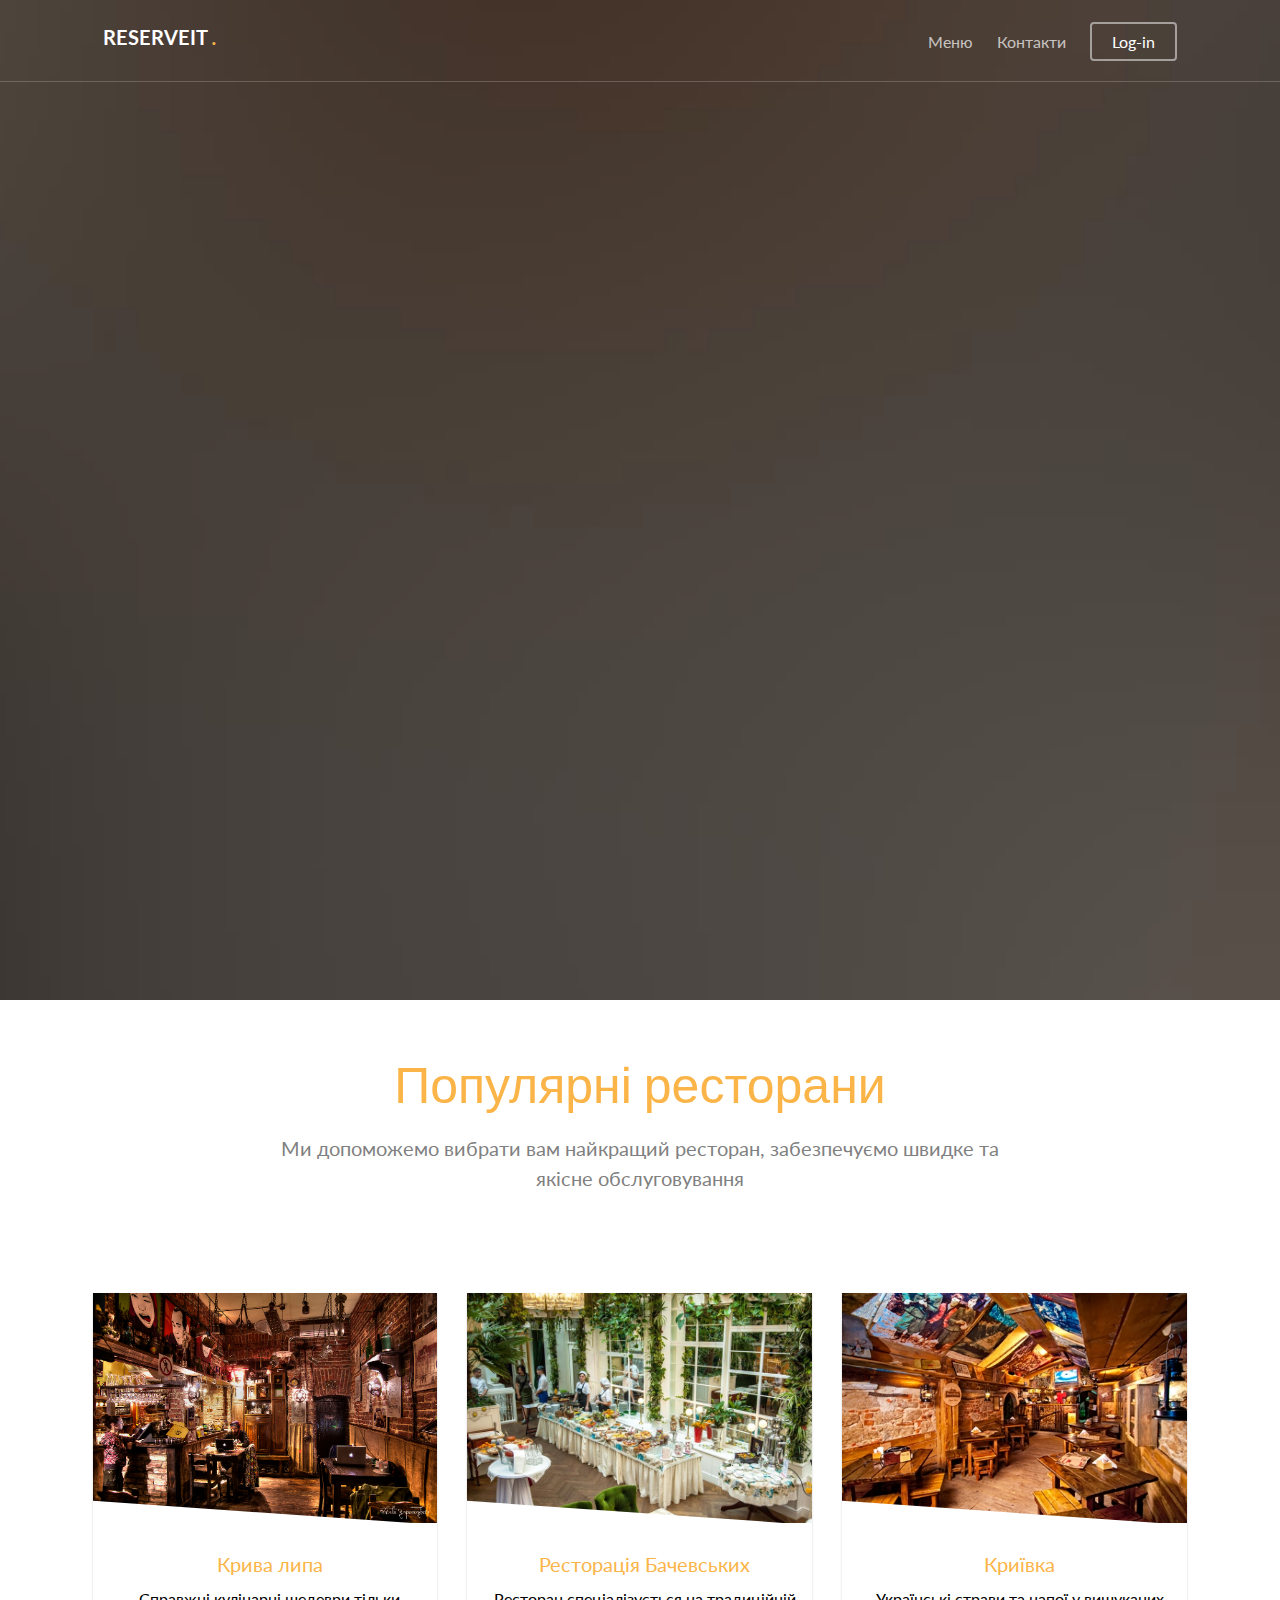
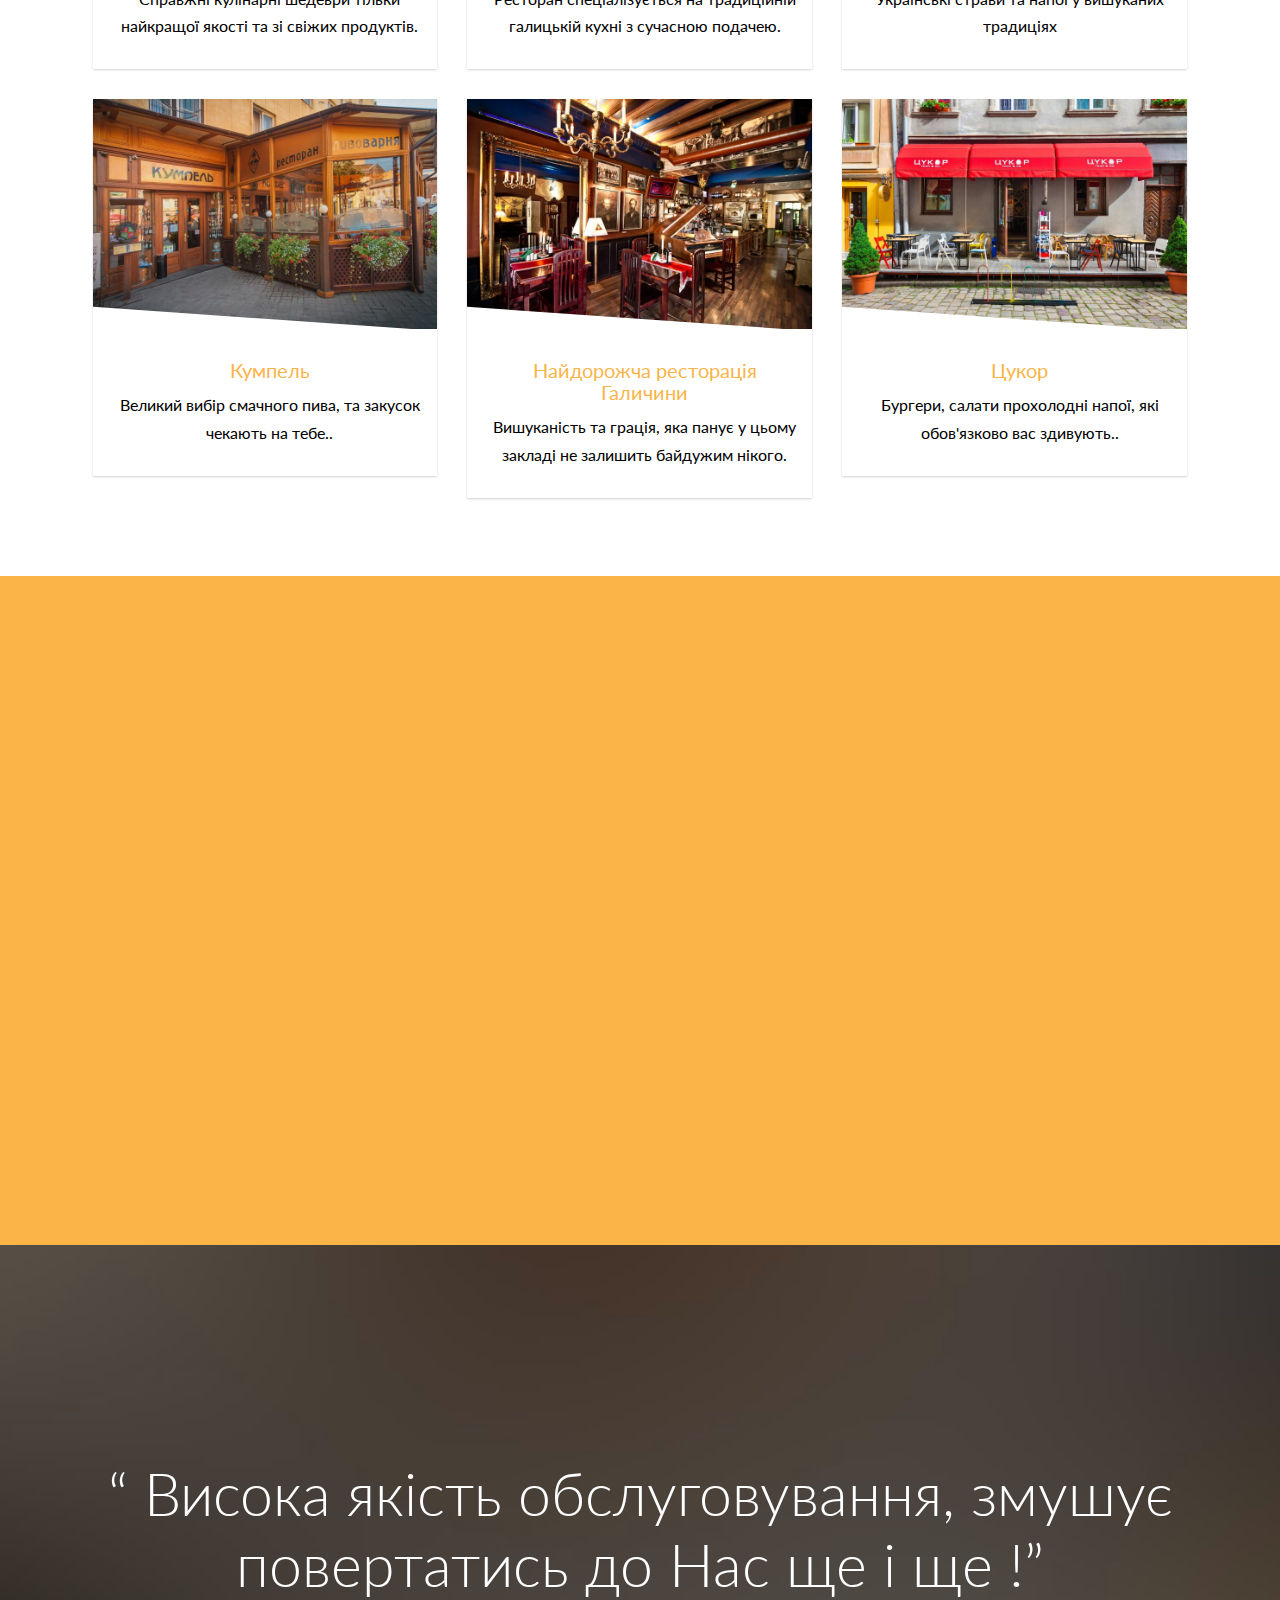
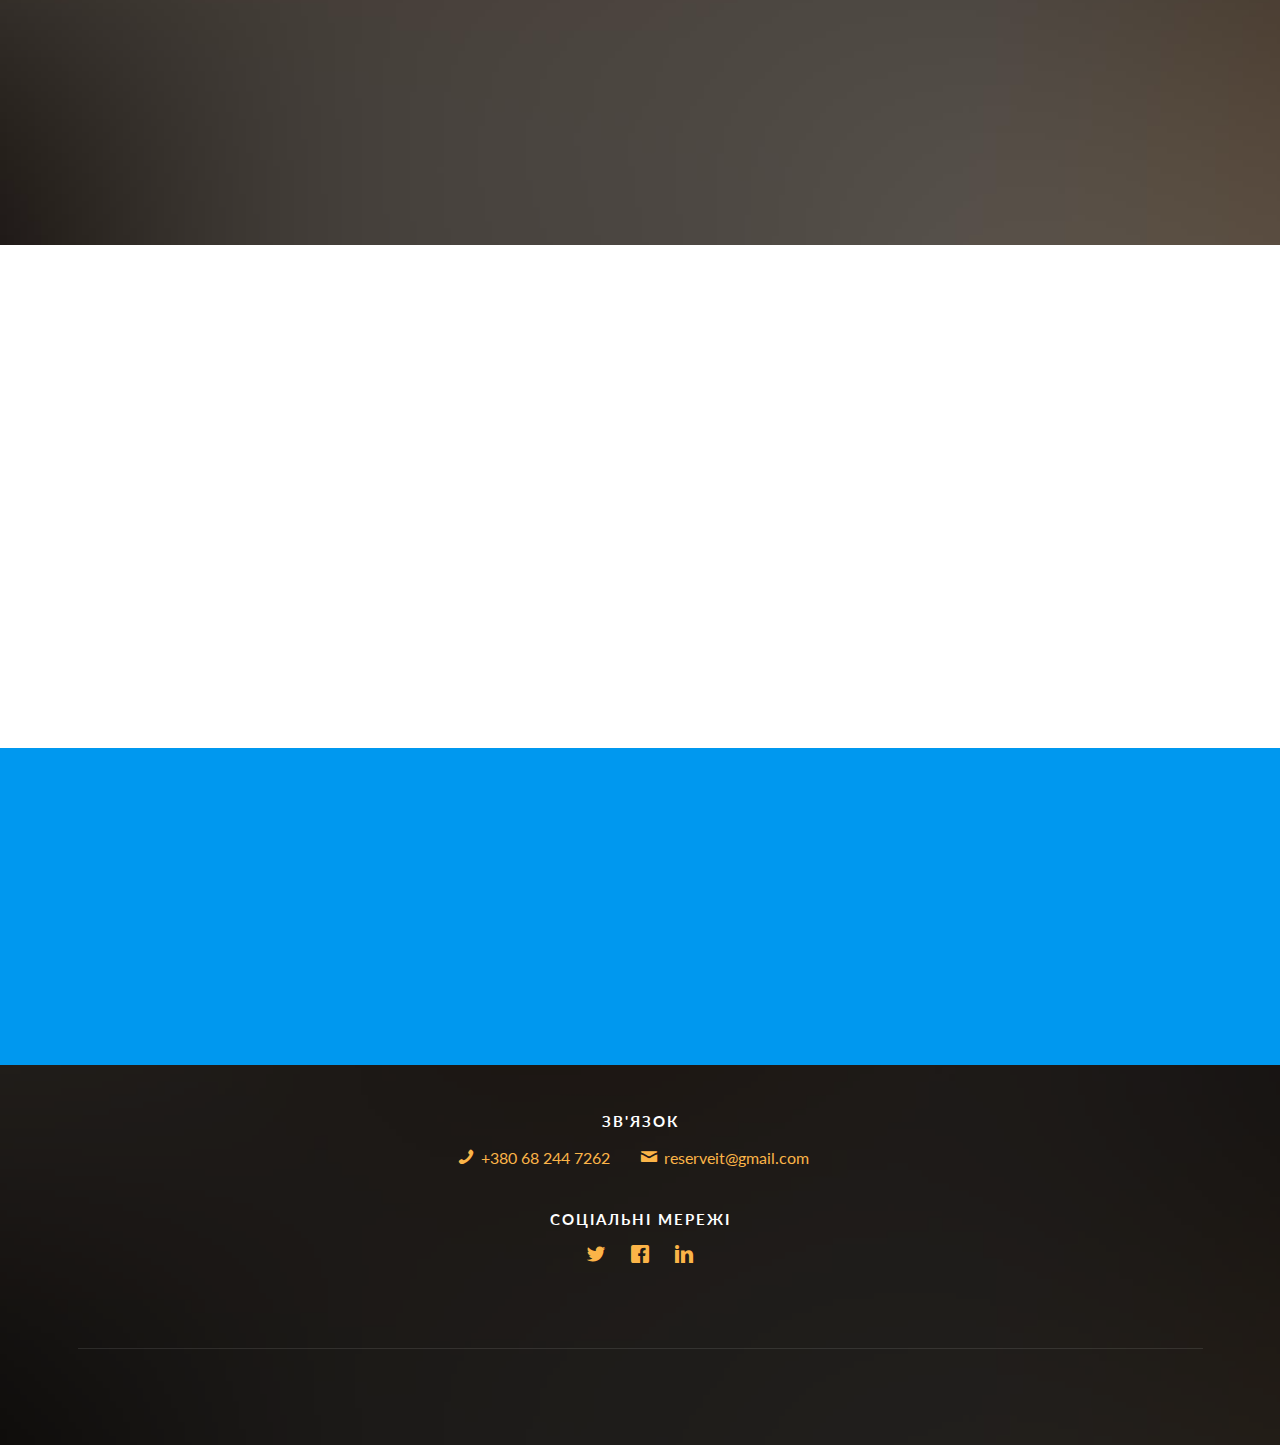
<file: index.html>
<!DOCTYPE HTML>
<html>
	<head>
	<meta charset="utf-8">
	<meta http-equiv="X-UA-Compatible" content="IE=edge">
	<title>ReserveIT</title>
	<meta name="viewport" content="width=device-width, initial-scale=1">


  	<!-- Facebook and Twitter integration -->
	<meta property="og:title" content=""/>
	<meta property="og:image" content=""/>
	<meta property="og:url" content=""/>
	<meta property="og:site_name" content=""/>
	<meta property="og:description" content=""/>
	<meta name="twitter:title" content="" />
	<meta name="twitter:image" content="" />
	<meta name="twitter:url" content="" />
	<meta name="twitter:card" content="" />

	<link href="https://fonts.googleapis.com/css?family=Lato:300,400,700" rel="stylesheet">
	<link href="https://fonts.googleapis.com/css?family=Kaushan+Script" rel="stylesheet">
	
	<!-- Animate.css -->
	<link rel="stylesheet" href="css/animate.css">
	<!-- Icomoon Icon Fonts-->
	<link rel="stylesheet" href="css/icomoon.css">
	<!-- Themify Icons-->
	<link rel="stylesheet" href="css/themify-icons.css">
	<!-- Bootstrap  -->
	<link rel="stylesheet" href="css/bootstrap.css">

	<!-- Magnific Popup -->
	<link rel="stylesheet" href="css/magnific-popup.css">

	<!-- Bootstrap DateTimePicker -->
	<link rel="stylesheet" href="css/bootstrap-datetimepicker.min.css">

	<!-- Owl Carousel  -->
	<link rel="stylesheet" href="css/owl.carousel.min.css">
	<link rel="stylesheet" href="css/owl.theme.default.min.css">

	<!-- Theme style  -->
	<link rel="stylesheet" href="css/style.css">

	<!-- Modernizr JS -->
	<script src="js/modernizr-2.6.2.min.js"></script>
	<!-- FOR IE9 below -->
	<!--[if lt IE 9]>
	<script src="js/respond.min.js"></script>
	<![endif]-->

	</head>
	<body>
		
	<div class="gtco-loader"></div>
	
	<div id="page">

	
	<!-- <div class="page-inner"> -->
	<nav class="gtco-nav" role="navigation">
		<div class="gtco-container">
			
			<div class="row">
				<div class="col-sm-4 col-xs-12">
					<div id="gtco-logo"><a href="index.html">ReserveIT <em>.</em></a></div>
				</div>
				<div class="col-xs-8 text-right menu-1">
					<ul>
						<li><a href="menu.html">Меню</a></li>
						<li><a href="contact.html">Контакти</a></li>
						<li class="btn-cta"><a href="login.html"><span>Log-in</span></a></li>
					</ul>	
				</div>
			</div>
			
		</div>
	</nav>
	
	<header id="gtco-header" class="gtco-cover gtco-cover-md" role="banner" style="background-image: url(images/img_bg_1.jpg)" data-stellar-background-ratio="0.5">
		<div class="overlay"></div>
		<div class="gtco-container">
			<div class="row">
				<div class="col-md-12 col-md-offset-0 text-left">
					

					<div class="row row-mt-15em">
						<div class="col-md-7 mt-text animate-box" data-animate-effect="fadeInUp">
							<h1 class="cursive-font">Just ReserveIT</h1>	
						</div>
						<div class="col-md-4 col-md-push-1 animate-box" data-animate-effect="fadeInRight">
							<div class="form-wrap">
								<div class="tab">
									
									<div class="tab-content">
										<div class="tab-content-inner active" data-content="signup">
											<h3 class="cursive-font">Резервування</h3>
											<form action="https://formspree.io/oleksandr.lutsiuk@gmail.com"
      method="POST">
												<div class="row form-group">
													<div class="col-md-12">
														<label for="activities">Ресторан</label>
														<select name="Ресторан" id="activities" class="form-control">
															<option selected value="Крива липа">Крива липа</option>
															<option value="Ресторація Бачевських">Ресторація Бачевських</option>
															<option value="Кумпель">Кумпель</option>
															<option value="Криївка">Криївка</option>
															<option value="Цукор">Цукор</option>
															<option value="Найдорожча ресторація Галичини">Найдорожча ресторація Галичини</option>
														</select>
													</div>
												</div>
												<div class="row form-group">
													<div class="col-md-12">
														<label for="activities">Кількість персон</label>
														<select name="Кількість персон" id="activities" class="form-control">
															<option value="1">1</option>
															<option value="2">2</option>
															<option value="3">3</option>
															<option value="4">4</option>
															<option value="5">5</option>
															<option value="6+">6+</option>
														</select>
													</div>
												</div>
												<div class="row form-group">
													<div class="col-md-12">
														<label for="date-start">Дата</label>
														<input name="Дата" type="text" id="date" class="form-control">
													</div>
												</div>
												<div class="row form-group">
													<div class="col-md-12">
														<label for="date-start">Час</label>
														<input name="Час" type="text" id="time" class="form-control">
													</div>
												</div>
												<div class="row form-group">
													<div class="col-md-12">
														<label for="date-start">Імя</label>
														<input name="Ім'я" type="text" id="name" class="form-control">
													</div>
												</div>

												<div class="row form-group">
													<div class="col-md-12">
														<label for="date-start">Телефон</label>
														<input name="Телефон" type="phone" id="phone" class="form-control">
													</div>
												</div>
												<div class="row form-group">
													<div class="col-md-12">
														<label for="date-start">E-mail</label>
														<input name="E-mail" type="email" id="email" class="form-control">
													</div>
												</div>
												<div class="row form-group">
													<div class="col-md-12">
														<input type="submit" class="btn btn-primary btn-block" value="Зарезервувати">
													</div>
												</div>
											</form>	
										</div>

										
									</div>
								</div>
							</div>
						</div>
					</div>
							
					
				</div>
			</div>
		</div>
	</header>

	
	
	<div class="gtco-section">
		<div class="gtco-container">
			<div class="row">
				<div class="col-md-8 col-md-offset-2 text-center gtco-heading">
					<h2 class="cursive-font primary-color">Популярні ресторани</h2>
					<p>Ми допоможемо вибрати вам найкращий ресторан, забезпечуємо швидке та якісне обслуговування</p>
				</div>
			</div>
			<div class="row">

				<div class="col-lg-4 col-md-4 col-sm-6">
					<a href="images/restoran1.jpg" class="fh5co-card-item image-popup">
						<figure>
							<div class="overlay"><i class="ti-plus"></i></div>
							<img src="images/restoran1.jpg" alt="Image" class="img-responsive">
						</figure>
						<div class="fh5co-text">
							<h2>Крива липа</h2>
							<p>Справжні кулінарні шедеври тільки найкращої якості та зі свіжих продуктів.</p>
							<p><span class="price cursive-font"></span></p>
						</div>
					</a>
				</div>
				<div class="col-lg-4 col-md-4 col-sm-6">
					<a href="images/restoran2.jpg" class="fh5co-card-item image-popup">
						<figure>
							<div class="overlay"><i class="ti-plus"></i></div>
							<img src="images/restoran2.jpg" alt="Image" class="img-responsive">
						</figure>
						<div class="fh5co-text">
							<h2>Ресторація Бачевських</h2>
							<p>Ресторан спеціалізується на традиційній галицькій кухні з сучасною подачею.</p>
							<p><span class="price cursive-font"></span></p>
						</div>
					</a>
				</div>
				<div class="col-lg-4 col-md-4 col-sm-6">
					<a href="images/restoran3.jpg" class="fh5co-card-item image-popup">
						<figure>
							<div class="overlay"><i class="ti-plus"></i></div>
							<img src="images/restoran3.jpg" alt="Image" class="img-responsive">
						</figure>
						<div class="fh5co-text">
							<h2>Криївка</h2>
							<p>Українські страви та напої у вишуканих традиціях</p>
							<p><span class="price cursive-font"></span></p>

						</div>
					</a>
				</div>


				<div class="col-lg-4 col-md-4 col-sm-6">
					<a href="images/restoran4.jpg" class="fh5co-card-item image-popup">
						<figure>
							<div class="overlay"><i class="ti-plus"></i></div>
							<img src="images/restoran4.jpg" alt="Image" class="img-responsive">
						</figure>
						<div class="fh5co-text">
							<h2>Кумпель</h2>
							<p>Великий вибір смачного пива, та закусок чекають на тебе..</p>
							<p><span class="price cursive-font"></span></p>
						</div>
					</a>
				</div>

				<div class="col-lg-4 col-md-4 col-sm-6">
					<a href="images/restoran5.jpg" class="fh5co-card-item image-popup">
						<figure class="">
							<div class="overlay"><i class="ti-plus"></i></div>
							<img src="images/restoran5.jpg" alt="Image" class="img-responsive">
						</figure>
						<div class="fh5co-text myfigure">
							<h2>Найдорожча ресторація Галичини</h2>
							<p> Вишуканість та грація, яка панує у цьому закладі не залишить байдужим нікого.</p>
							<p><span class="price cursive-font"></span></p>
						</div>
					</a>
				</div>

				<div class="col-lg-4 col-md-4 col-sm-6">
					<a href="images/restoran6.jpg" class="fh5co-card-item image-popup">
						<figure class="">
							<div class="overlay"><i class="ti-plus"></i></div>
							<img src="images/restoran6.jpg" alt="Image" class="img-responsive">
						</figure>
						<div class="fh5co-text myfigure2">
							<h2>Цукор</h2>
							<p>Бургери, салати прохолодні напої, які обов'язково вас здивують..</p>
							<p><span class="price cursive-font"></span></p>
						</div>
					</a>
				</div>

			</div>
		</div>
	</div>
	
	<div id="gtco-features">
		<div class="gtco-container">
			<div class="row">
				<div class="col-md-8 col-md-offset-2 text-center gtco-heading animate-box">
					<h2 class="cursive-font">Наші сервіси</h2>
					<p>Ми піклуємось про наших клієнтів та пропонуємо найкращий сервіс. Ми впевненні, що після роботи з нами, ви залишитесь задоволені</p>
				</div>
			</div>
			<div class="row">
				<div class="col-md-4 col-sm-6">
					<div class="feature-center animate-box" data-animate-effect="fadeIn">
						<span class="icon">
							<i class="ti-face-smile"></i>
						</span>
						<h3>Щасливі клієнти</h3>
						<p>Завжди задоволені клієнти, які користуються нашим сервісом.</p>
					</div>
				</div>
				<div class="col-md-4 col-sm-6">
					<div class="feature-center animate-box" data-animate-effect="fadeIn">
						<span class="icon">
							<i class="ti-thought"></i>
						</span>
						<h3>Вишукані страви</h3>
						<p>Наш асортимент здивоє кожного. Важко залишитись без вибору, після перегляду нашого меню.</p>
					</div>
				</div>
				<div class="col-md-4 col-sm-6">
					<div class="feature-center animate-box" data-animate-effect="fadeIn">
						<span class="icon">
							<i class="ti-truck"></i>
						</span>
						<h3>Доставка</h3>
						<p>Хочете посмакувати вдома? Не проблема. У нас праює швидка доставка їжі у будь яку точку міста.</p>
					</div>
				</div>
				

			</div>
		</div>
	</div>


	<div class="gtco-cover gtco-cover-sm" style="background-image: url(images/img_bg_1.jpg)"  data-stellar-background-ratio="0.5">
		<div class="overlay"></div>
		<div class="gtco-container text-center">
			<div class="display-t">
				<div class="display-tc">
					<h1>&ldquo; Висока якість обслуговування, змушує повертатись до Нас ще і ще !&rdquo;</h1>
		
				</div>	
			</div>
		</div>
	</div>

	<div id="gtco-counter" class="gtco-section">
		<div class="gtco-container">

			<div class="row">
				<div class="col-md-8 col-md-offset-2 text-center gtco-heading animate-box">
					<h2 class="cursive-font primary-color">Дещо цікаве</h2>
					<p>Ми є новачками на ринку, та навіть за досить короткий час отримали багато відгуків. Готові працювати з ресторанами та цікавими закладами.</p>
				</div>
			</div>

			<div class="row">
				
				<div class="col-md-3 col-sm-6 animate-box" data-animate-effect="fadeInUp">
					<div class="feature-center">
						<span class="counter js-counter" data-from="0" data-to="5" data-speed="5000" data-refresh-interval="50">1</span>
						<span class="counter-label">Рейтинг</span>

					</div>
				</div>
				<div class="col-md-3 col-sm-6 animate-box" data-animate-effect="fadeInUp">
					<div class="feature-center">
						<span class="counter js-counter" data-from="0" data-to="6" data-speed="5000" data-refresh-interval="50">1</span>
						<span class="counter-label">Заклади</span>
					</div>
				</div>
				<div class="col-md-3 col-sm-6 animate-box" data-animate-effect="fadeInUp">
					<div class="feature-center">
						<span class="counter js-counter" data-from="0" data-to="25" data-speed="5000" data-refresh-interval="50">1</span>
						<span class="counter-label">Кухарі</span>
					</div>
				</div>
				<div class="col-md-3 col-sm-6 animate-box" data-animate-effect="fadeInUp">
					<div class="feature-center">
						<span class="counter js-counter" data-from="0" data-to="2018" data-speed="5000" data-refresh-interval="50">1</span>
						<span class="counter-label">Рік початку</span>

					</div>
				</div>
					
			</div>
		</div>
	</div>

	

	<div id="gtco-subscribe">
		<div class="gtco-container">
			<div class="row animate-box">
				<div class="col-md-8 col-md-offset-2 text-center gtco-heading">
					<h2 class="cursive-font">Subscribe</h2>
					<p>Будь першим, хто дізнається про наші новинки</p>
				</div>
			</div>
			<div class="row animate-box">
				<div class="col-md-8 col-md-offset-2">
					<form class="form-inline">
						<div class="col-md-6 col-sm-6">
							<div class="form-group">
								<label for="email" class="sr-only">Email</label>
								<input type="email" class="form-control" id="email" placeholder="Ваш Email">
							</div>
						</div>
						<div class="col-md-6 col-sm-6">
							<button type="submit" class="btn btn-default btn-block">Підписатись</button>
						</div>
					</form>
				</div>
			</div>
		</div>
	</div>

	<footer id="gtco-footer" role="contentinfo" style="background-image: url(images/img_bg_1.jpg)" data-stellar-background-ratio="0.5">
		<div class="overlay"></div>
		<div class="gtco-container">
			<div class="row row-pb-md">

				

				
				<div class="col-md-12 text-center">
					<div class="gtco-widget">
						<h3>Зв'язок</h3>
						<ul class="gtco-quick-contact">
							<li><a href="#"><i class="icon-phone"></i> +380 68 244 7262</a></li>
							<li><a href="#"><i class="icon-mail2"></i> reserveit@gmail.com</a></li>
						</ul>
					</div>
					<div class="gtco-widget">
						<h3>Соціальні мережі</h3>
						<ul class="gtco-social-icons">
							<li><a href="#"><i class="icon-twitter"></i></a></li>
							<li><a href="#"><i class="icon-facebook"></i></a></li>
							<li><a href="#"><i class="icon-linkedin"></i></a></li>
						</ul>
					</div>
				</div>

				<div class="col-md-12 text-center copyright">

				</div>

			</div>

			

		</div>
	</footer>
	<!-- </div> -->

	</div>

	<div class="gototop js-top">
		<a href="#" class="js-gotop"><i class="icon-arrow-up"></i></a>
	</div>
	
	<!-- jQuery -->
	<script src="js/jquery.min.js"></script>
	<!-- jQuery Easing -->
	<script src="js/jquery.easing.1.3.js"></script>
	<!-- Bootstrap -->
	<script src="js/bootstrap.min.js"></script>
	<!-- Waypoints -->
	<script src="js/jquery.waypoints.min.js"></script>
	<!-- Carousel -->
	<script src="js/owl.carousel.min.js"></script>
	<!-- countTo -->
	<script src="js/jquery.countTo.js"></script>

	<!-- Stellar Parallax -->
	<script src="js/jquery.stellar.min.js"></script>

	<!-- Magnific Popup -->
	<script src="js/jquery.magnific-popup.min.js"></script>
	<script src="js/magnific-popup-options.js"></script>
	
	<script src="js/moment.min.js"></script>
	<script src="js/bootstrap-datetimepicker.min.js"></script>


	<!-- Main -->
	<script src="js/main.js"></script>

	</body>
</html>
</file>
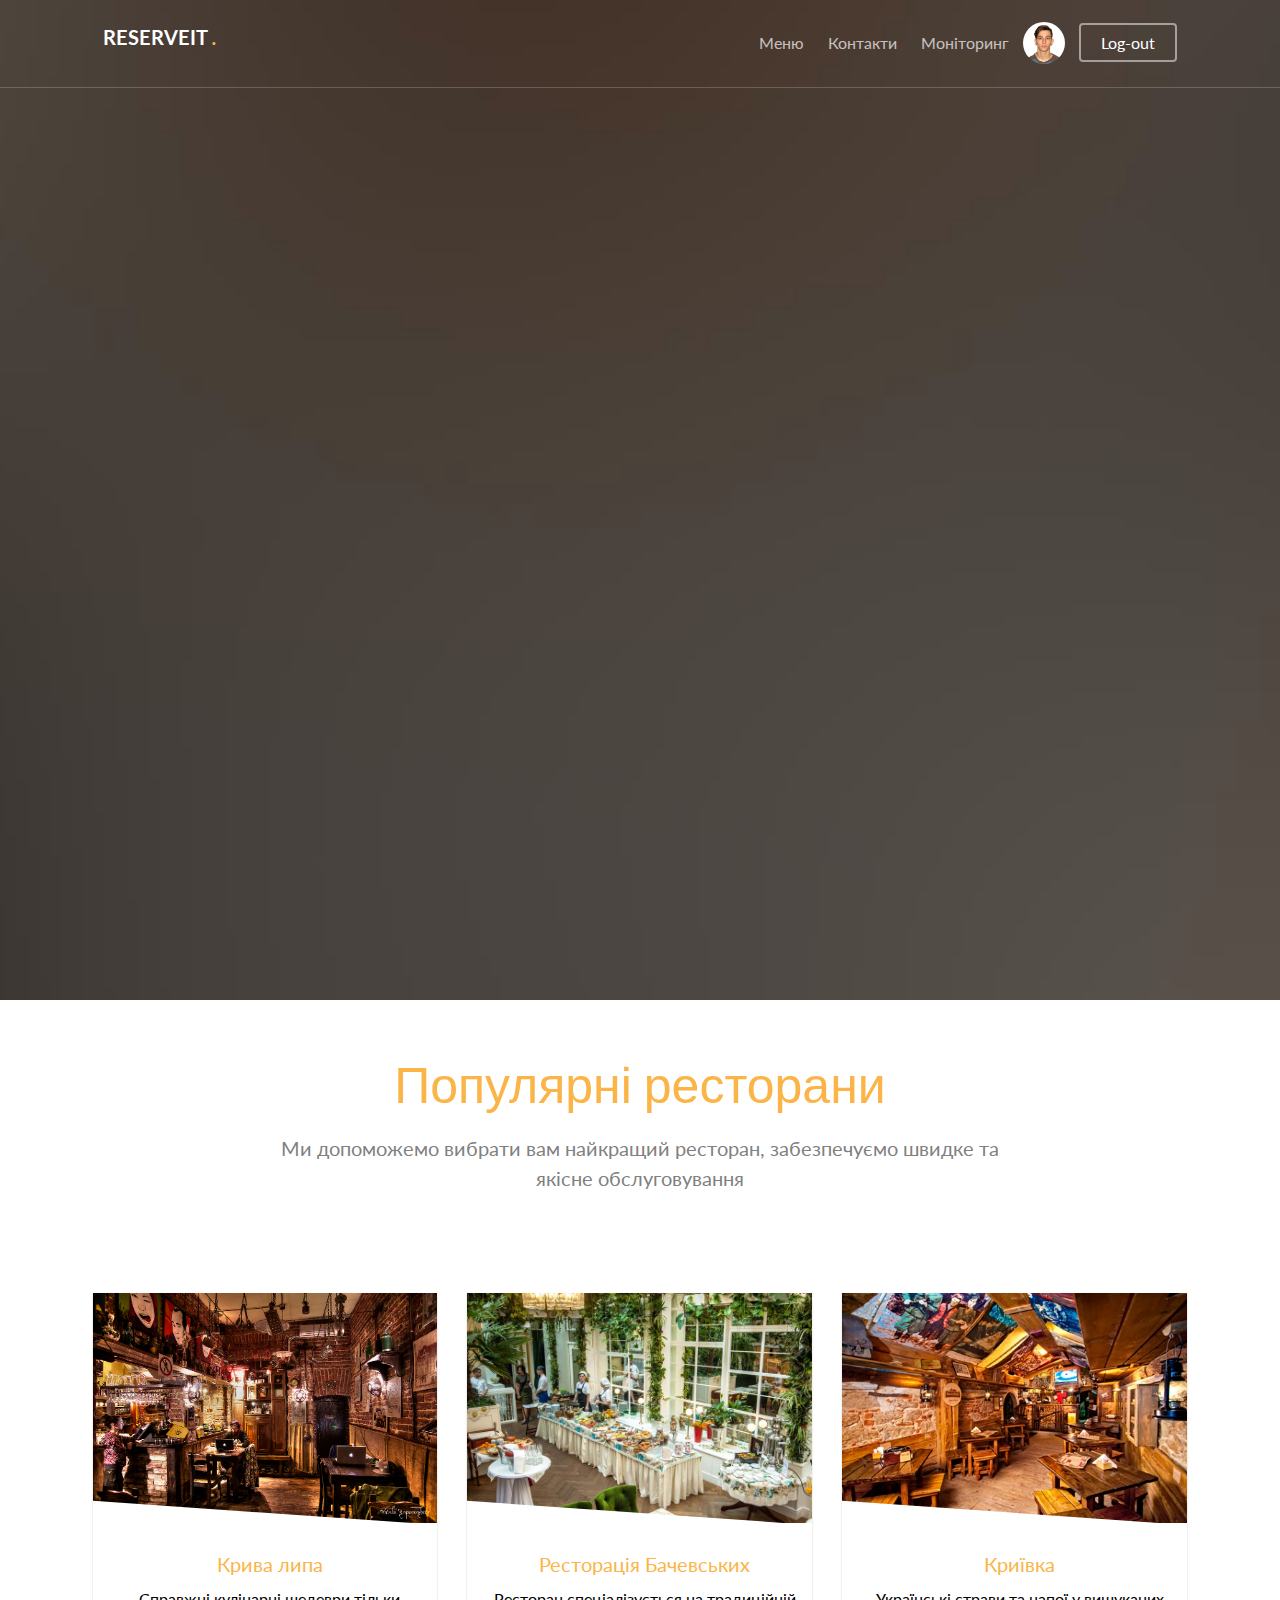
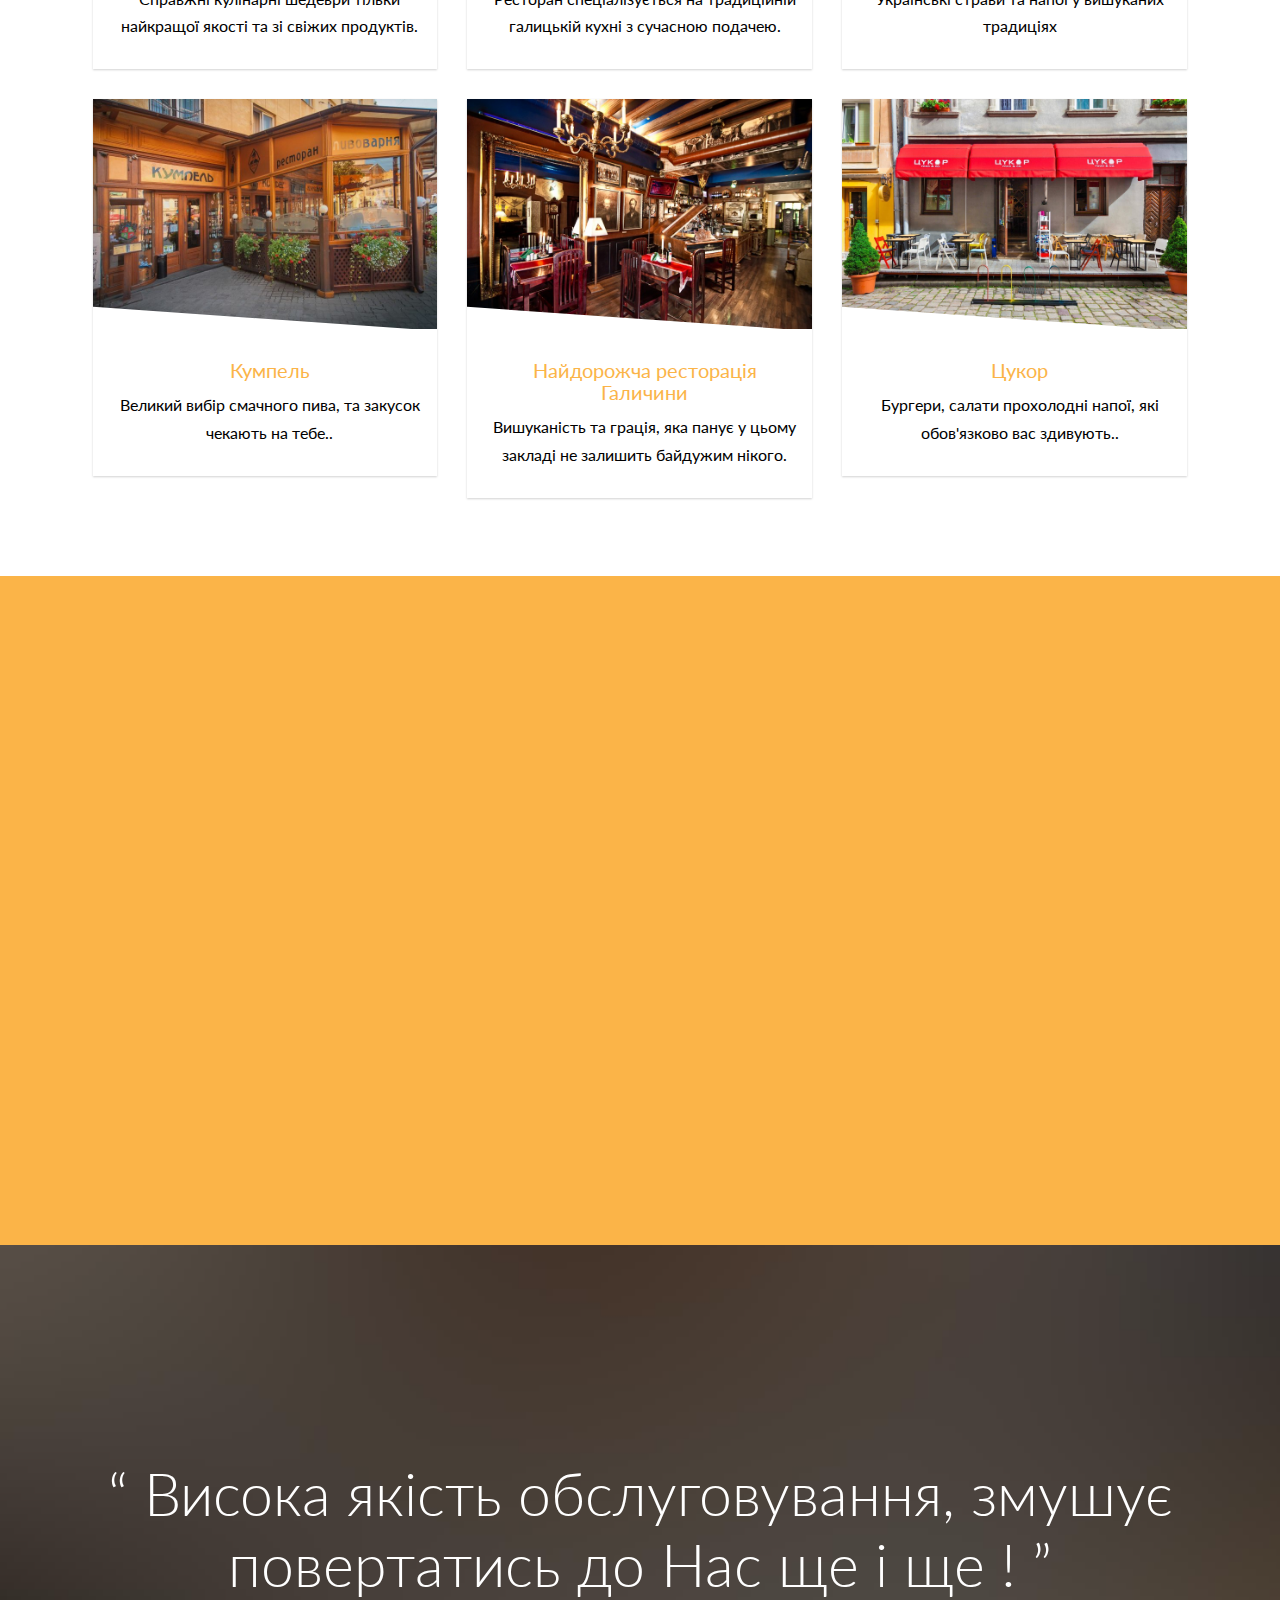
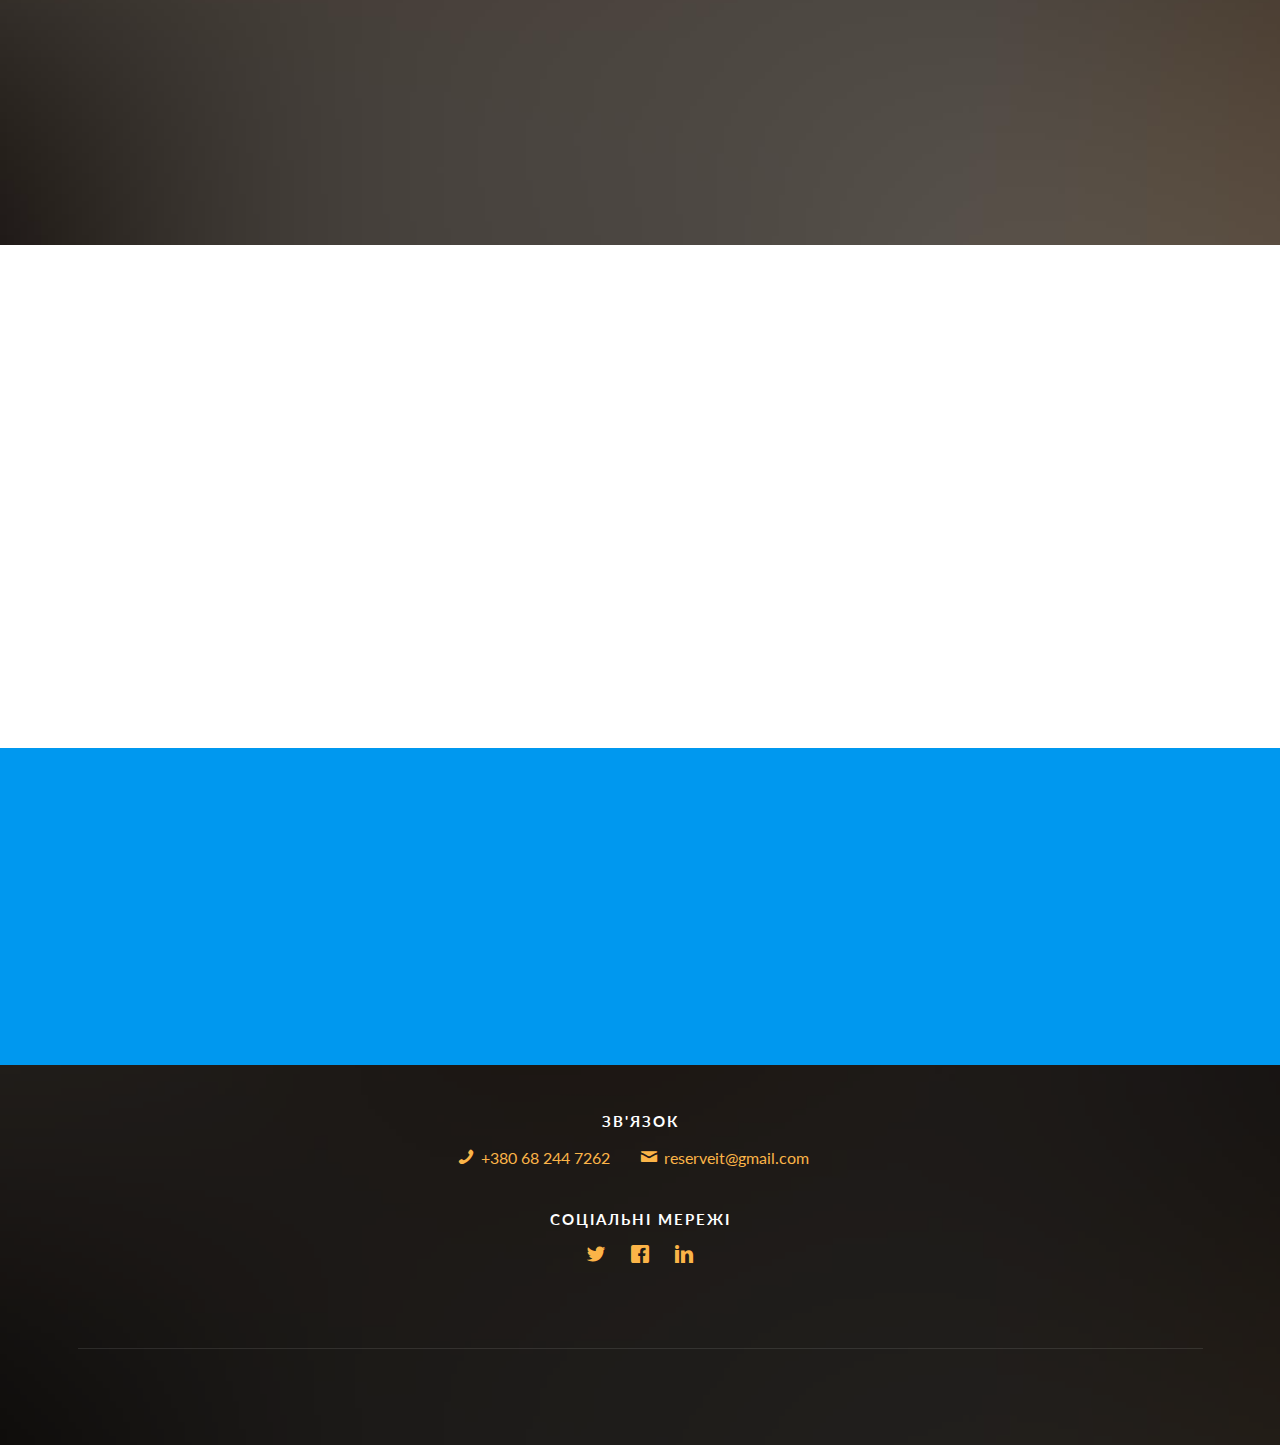
<file: autorize.html>
<!DOCTYPE HTML>

<html>
	<head>
	<meta charset="utf-8">
	<meta http-equiv="X-UA-Compatible" content="IE=edge">
	<title>ReserveIT</title>
	<meta name="viewport" content="width=device-width, initial-scale=1">

	<link href="https://fonts.googleapis.com/css?family=Lato:300,400,700" rel="stylesheet">
	<link href="https://fonts.googleapis.com/css?family=Kaushan+Script" rel="stylesheet">
	
	<!-- Animate.css -->
	<link rel="stylesheet" href="css/animate.css">
	<!-- Icomoon Icon Fonts-->
	<link rel="stylesheet" href="css/icomoon.css">
	<!-- Themify Icons-->
	<link rel="stylesheet" href="css/themify-icons.css">
	<!-- Bootstrap  -->
	<link rel="stylesheet" href="css/bootstrap.css">

	<!-- Magnific Popup -->
	<link rel="stylesheet" href="css/magnific-popup.css">

	<!-- Bootstrap DateTimePicker -->
	<link rel="stylesheet" href="css/bootstrap-datetimepicker.min.css">

	<!-- Owl Carousel  -->
	<link rel="stylesheet" href="css/owl.carousel.min.css">
	<link rel="stylesheet" href="css/owl.theme.default.min.css">

	<!-- Theme style  -->
	<link rel="stylesheet" href="css/style.css">
	<link rel="stylesheet" href="css/index2.css">

	<!-- Modernizr JS -->
	<script src="js/modernizr-2.6.2.min.js"></script>
	<!-- FOR IE9 below -->
	<!--[if lt IE 9]>
	<script src="js/respond.min.js"></script>
	<![endif]-->

	</head>
	<body>
		
	<div class="gtco-loader"></div>
	
	<div id="page">

	
	<!-- <div class="page-inner"> -->
	<nav class="gtco-nav" role="navigation">
		<div class="gtco-container">
			
			<div class="row">
				<div class="col-sm-4 col-xs-12">
					<div id="gtco-logo"><a href="autorize.html">ReserveIT <em>.</em></a></div>
				</div>
				<div class="col-xs-8 text-right menu-1">
					<ul>
						<li><a href="menu.html">Меню</a></li>
						<li><a href="contact.html">Контакти</a></li>
						<li class=""><a href="reservation.html">Моніторинг</a></li>
						<li class="my-photo"><img src="images/photo.jpg" alt="photo"></li>
						<li class="btn-cta"><a href="login.html"><span>Log-out</span></a></li>
					</ul>	
				</div>
			</div>
			
		</div>
	</nav>
	
	<header id="gtco-header" class="gtco-cover gtco-cover-md" role="banner" style="background-image: url(images/img_bg_1.jpg)" data-stellar-background-ratio="0.5">
		<div class="overlay"></div>
		<div class="gtco-container">
			<div class="row">
				<div class="col-md-12 col-md-offset-0 text-left">
					

					<div class="row row-mt-15em">
						<div class="col-md-7 mt-text animate-box" data-animate-effect="fadeInUp">
							<h1 class="cursive-font">Just ReserveIT</h1>	
						</div>
						<div class="col-md-4 col-md-push-1 animate-box" data-animate-effect="fadeInRight">
							<div class="form-wrap">
								<div class="tab">
									
									<div class="tab-content">
										<div class="tab-content-inner active" data-content="signup">
											<h3 class="cursive-font">Резервування</h3>
											<form action="https://formspree.io/oleksandr.lutsiuk@gmail.com"
      method="POST">
												<div class="row form-group">
													<div class="col-md-12">
														<label for="activities">Ресторан</label>
														<select name="Ресторан" id="activities" class="form-control">
															<option selected value="Крива липа">Крива липа</option>
															<option value="Ресторація Бачевських">Ресторація Бачевських</option>
															<option value="Кумпель">Кумпель</option>
															<option value="Криївка">Криївка</option>
															<option value="Цукор">Цукор</option>
															<option value="Найдорожча ресторація Галичини">Найдорожча ресторація Галичини</option>
														</select>
													</div>
												</div>
												<div class="row form-group">
													<div class="col-md-12">
														<label for="activities">Кількість персон</label>
														<select name="Кількість персон" id="activities" class="form-control">
															<option value="1">1</option>
															<option value="2">2</option>
															<option value="3">3</option>
															<option value="4">4</option>
															<option value="5">5</option>
															<option value="6+">6+</option>
														</select>
													</div>
												</div>
												<div class="row form-group">
													<div class="col-md-12">
														<label for="date-start">Дата</label>
														<input name="Дата" type="text" id="date" class="form-control">
													</div>
												</div>
												<div class="row form-group">
													<div class="col-md-12">
														<label for="date-start">Час</label>
														<input name="Час" type="text" id="time" class="form-control">
													</div>
												</div>
												<div class="row form-group">
													<div class="col-md-12">
														<label for="date-start">Імя</label>
														<input name="Ім'я" type="text" id="name" class="form-control">
													</div>
												</div>

												<div class="row form-group">
													<div class="col-md-12">
														<label for="date-start">Телефон</label>
														<input name="Телефон" type="phone" id="phone" class="form-control">
													</div>
												</div>
												<div class="row form-group">
													<div class="col-md-12">
														<label for="date-start">E-mail</label>
														<input name="E-mail" type="email" id="email" class="form-control">
													</div>
												</div>
												<div class="row form-group">
													<div class="col-md-12">
														<input type="submit" class="btn btn-primary btn-block" value="Зарезервувати">
													</div>
												</div>
											</form>	
										</div>

										
									</div>
								</div>
							</div>
						</div>
					</div>
							
					
				</div>
			</div>
		</div>
	</header>

	
	
	<div class="gtco-section">
		<div class="gtco-container">
			<div class="row">
				<div class="col-md-8 col-md-offset-2 text-center gtco-heading">
					<h2 class="cursive-font primary-color">Популярні ресторани</h2>
					<p>Ми допоможемо вибрати вам найкращий ресторан, забезпечуємо швидке та якісне обслуговування</p>
				</div>
			</div>
			<div class="row">

				<div class="col-lg-4 col-md-4 col-sm-6">
					<a href="images/restoran1.jpg" class="fh5co-card-item image-popup">
						<figure>
							<div class="overlay"><i class="ti-plus"></i></div>
							<img src="images/restoran1.jpg" alt="Image" class="img-responsive">
						</figure>
						<div class="fh5co-text">
							<h2>Крива липа</h2>
							<p>Справжні кулінарні шедеври тільки найкращої якості та зі свіжих продуктів.</p>
							<p><span class="price cursive-font"></span></p>
						</div>
					</a>
				</div>
				<div class="col-lg-4 col-md-4 col-sm-6">
					<a href="images/restoran2.jpg" class="fh5co-card-item image-popup">
						<figure>
							<div class="overlay"><i class="ti-plus"></i></div>
							<img src="images/restoran2.jpg" alt="Image" class="img-responsive">
						</figure>
						<div class="fh5co-text">
							<h2>Ресторація Бачевських</h2>
							<p>Ресторан спеціалізується на традиційній галицькій кухні з сучасною подачею.</p>
							<p><span class="price cursive-font"></span></p>
						</div>
					</a>
				</div>
				<div class="col-lg-4 col-md-4 col-sm-6">
					<a href="images/restoran3.jpg" class="fh5co-card-item image-popup">
						<figure>
							<div class="overlay"><i class="ti-plus"></i></div>
							<img src="images/restoran3.jpg" alt="Image" class="img-responsive">
						</figure>
						<div class="fh5co-text">
							<h2>Криївка</h2>
							<p>Українські страви та напої у вишуканих традиціях</p>
							<p><span class="price cursive-font"></span></p>

						</div>
					</a>
				</div>


				<div class="col-lg-4 col-md-4 col-sm-6">
					<a href="images/restoran4.jpg" class="fh5co-card-item image-popup">
						<figure>
							<div class="overlay"><i class="ti-plus"></i></div>
							<img src="images/restoran4.jpg" alt="Image" class="img-responsive">
						</figure>
						<div class="fh5co-text">
							<h2>Кумпель</h2>
							<p>Великий вибір смачного пива, та закусок чекають на тебе..</p>
							<p><span class="price cursive-font"></span></p>
						</div>
					</a>
				</div>

				<div class="col-lg-4 col-md-4 col-sm-6">
					<a href="images/restoran5.jpg" class="fh5co-card-item image-popup">
						<figure class="">
							<div class="overlay"><i class="ti-plus"></i></div>
							<img src="images/restoran5.jpg" alt="Image" class="img-responsive">
						</figure>
						<div class="fh5co-text myfigure">
							<h2>Найдорожча ресторація Галичини</h2>
							<p> Вишуканість та грація, яка панує у цьому закладі не залишить байдужим нікого.</p>
							<p><span class="price cursive-font"></span></p>
						</div>
					</a>
				</div>

				<div class="col-lg-4 col-md-4 col-sm-6">
					<a href="images/restoran6.jpg" class="fh5co-card-item image-popup">
						<figure class="">
							<div class="overlay"><i class="ti-plus"></i></div>
							<img src="images/restoran6.jpg" alt="Image" class="img-responsive">
						</figure>
						<div class="fh5co-text myfigure2">
							<h2>Цукор</h2>
							<p>Бургери, салати прохолодні напої, які обов'язково вас здивують..</p>
							<p><span class="price cursive-font"></span></p>
						</div>
					</a>
				</div>

			</div>
		</div>
	</div>
	
	<div id="gtco-features">
		<div class="gtco-container">
			<div class="row">
				<div class="col-md-8 col-md-offset-2 text-center gtco-heading animate-box">
					<h2 class="cursive-font">Наші сервіси</h2>
					<p>Ми піклуємось про наших клієнтів та пропонуємо найкращий сервіс. Ми впевненні, що після роботи з нами, ви залишитесь задоволені</p>
				</div>
			</div>
			<div class="row">
				<div class="col-md-4 col-sm-6">
					<div class="feature-center animate-box" data-animate-effect="fadeIn">
						<span class="icon">
							<i class="ti-face-smile"></i>
						</span>
						<h3>Щасливі клієнти</h3>
						<p>Завжди задоволені клієнти, які користуються нашим сервісом.</p>
					</div>
				</div>
				<div class="col-md-4 col-sm-6">
					<div class="feature-center animate-box" data-animate-effect="fadeIn">
						<span class="icon">
							<i class="ti-thought"></i>
						</span>
						<h3>Вишукані страви</h3>
						<p>Наш асортимент здивоє кожного. Важко залишитись без вибору, після перегляду нашого меню.</p>
					</div>
				</div>
				<div class="col-md-4 col-sm-6">
					<div class="feature-center animate-box" data-animate-effect="fadeIn">
						<span class="icon">
							<i class="ti-truck"></i>
						</span>
						<h3>Доставка</h3>
						<p>Хочете посмакувати вдома? Не проблема. У нас праює швидка доставка їжі у будь яку точку міста.</p>
					</div>
				</div>
				

			</div>
		</div>
	</div>


	<div class="gtco-cover gtco-cover-sm" style="background-image: url(images/img_bg_1.jpg)"  data-stellar-background-ratio="0.5">
		<div class="overlay"></div>
		<div class="gtco-container text-center">
			<div class="display-t">
				<div class="display-tc">
					<h1>&ldquo; Висока якість обслуговування, змушує повертатись до Нас ще і ще ! &rdquo;</h1>
				</div>	
			</div>
		</div>
	</div>

	<div id="gtco-counter" class="gtco-section">
		<div class="gtco-container">

			<div class="row">
				<div class="col-md-8 col-md-offset-2 text-center gtco-heading animate-box">
					<h2 class="cursive-font primary-color">Дещо цікаве</h2>
					<p>Ми є новачками на ринку, та навіть за досить короткий час отримали багато відгуків. Готові працювати з ресторанами та цікавими закладами.</p>
				</div>
			</div>

			<div class="row">
				
				<div class="col-md-3 col-sm-6 animate-box" data-animate-effect="fadeInUp">
					<div class="feature-center">
						<span class="counter js-counter" data-from="0" data-to="5" data-speed="5000" data-refresh-interval="50">1</span>
						<span class="counter-label">Рейтинг</span>

					</div>
				</div>
				<div class="col-md-3 col-sm-6 animate-box" data-animate-effect="fadeInUp">
					<div class="feature-center">
						<span class="counter js-counter" data-from="0" data-to="6" data-speed="5000" data-refresh-interval="50">1</span>
						<span class="counter-label">Заклади</span>
					</div>
				</div>
				<div class="col-md-3 col-sm-6 animate-box" data-animate-effect="fadeInUp">
					<div class="feature-center">
						<span class="counter js-counter" data-from="0" data-to="25" data-speed="5000" data-refresh-interval="50">1</span>
						<span class="counter-label">Кухарі</span>
					</div>
				</div>
				<div class="col-md-3 col-sm-6 animate-box" data-animate-effect="fadeInUp">
					<div class="feature-center">
						<span class="counter js-counter" data-from="0" data-to="2018" data-speed="5000" data-refresh-interval="50">1</span>
						<span class="counter-label">Рік початку</span>

					</div>
				</div>
					
			</div>
		</div>
	</div>

	

	<div id="gtco-subscribe">
		<div class="gtco-container">
			<div class="row animate-box">
				<div class="col-md-8 col-md-offset-2 text-center gtco-heading">
					<h2 class="cursive-font">Subscribe</h2>
					<p>Будь першим, хто дізнається про наші новинки</p>
				</div>
			</div>
			<div class="row animate-box">
				<div class="col-md-8 col-md-offset-2">
					<form class="form-inline">
						<div class="col-md-6 col-sm-6">
							<div class="form-group">
								<label for="email" class="sr-only">Email</label>
								<input type="email" class="form-control" id="email" placeholder="Ваш Email">
							</div>
						</div>
						<div class="col-md-6 col-sm-6">
							<button type="submit" class="btn btn-default btn-block">Subscribe</button>
						</div>
					</form>
				</div>
			</div>
		</div>
	</div>

	<footer id="gtco-footer" role="contentinfo" style="background-image: url(images/img_bg_1.jpg)" data-stellar-background-ratio="0.5">
		<div class="overlay"></div>
		<div class="gtco-container">
			<div class="row row-pb-md">

				

				
				<div class="col-md-12 text-center">
					<div class="gtco-widget">
						<h3>Зв'язок</h3>
						<ul class="gtco-quick-contact">
							<li><a href="#"><i class="icon-phone"></i> +380 68 244 7262</a></li>
							<li><a href="#"><i class="icon-mail2"></i> reserveit@gmail.com</a></li>
						</ul>
					</div>
					<div class="gtco-widget">
						<h3>Соціальні мережі</h3>
						<ul class="gtco-social-icons">
							<li><a href="#"><i class="icon-twitter"></i></a></li>
							<li><a href="#"><i class="icon-facebook"></i></a></li>
							<li><a href="#"><i class="icon-linkedin"></i></a></li>
						</ul>
					</div>
				</div>

				<div class="col-md-12 text-center copyright">
					
				</div>

			</div>

			

		</div>
	</footer>
	<!-- </div> -->

	</div>

	<div class="gototop js-top">
		<a href="#" class="js-gotop"><i class="icon-arrow-up"></i></a>
	</div>
	
	<!-- jQuery -->
	<script src="js/jquery.min.js"></script>
	<!-- jQuery Easing -->
	<script src="js/jquery.easing.1.3.js"></script>
	<!-- Bootstrap -->
	<script src="js/bootstrap.min.js"></script>
	<!-- Waypoints -->
	<script src="js/jquery.waypoints.min.js"></script>
	<!-- Carousel -->
	<script src="js/owl.carousel.min.js"></script>
	<!-- countTo -->
	<script src="js/jquery.countTo.js"></script>

	<!-- Stellar Parallax -->
	<script src="js/jquery.stellar.min.js"></script>

	<!-- Magnific Popup -->
	<script src="js/jquery.magnific-popup.min.js"></script>
	<script src="js/magnific-popup-options.js"></script>
	
	<script src="js/moment.min.js"></script>
	<script src="js/bootstrap-datetimepicker.min.js"></script>


	<!-- Main -->
	<script src="js/main.js"></script>

	</body>
</html>
</file>
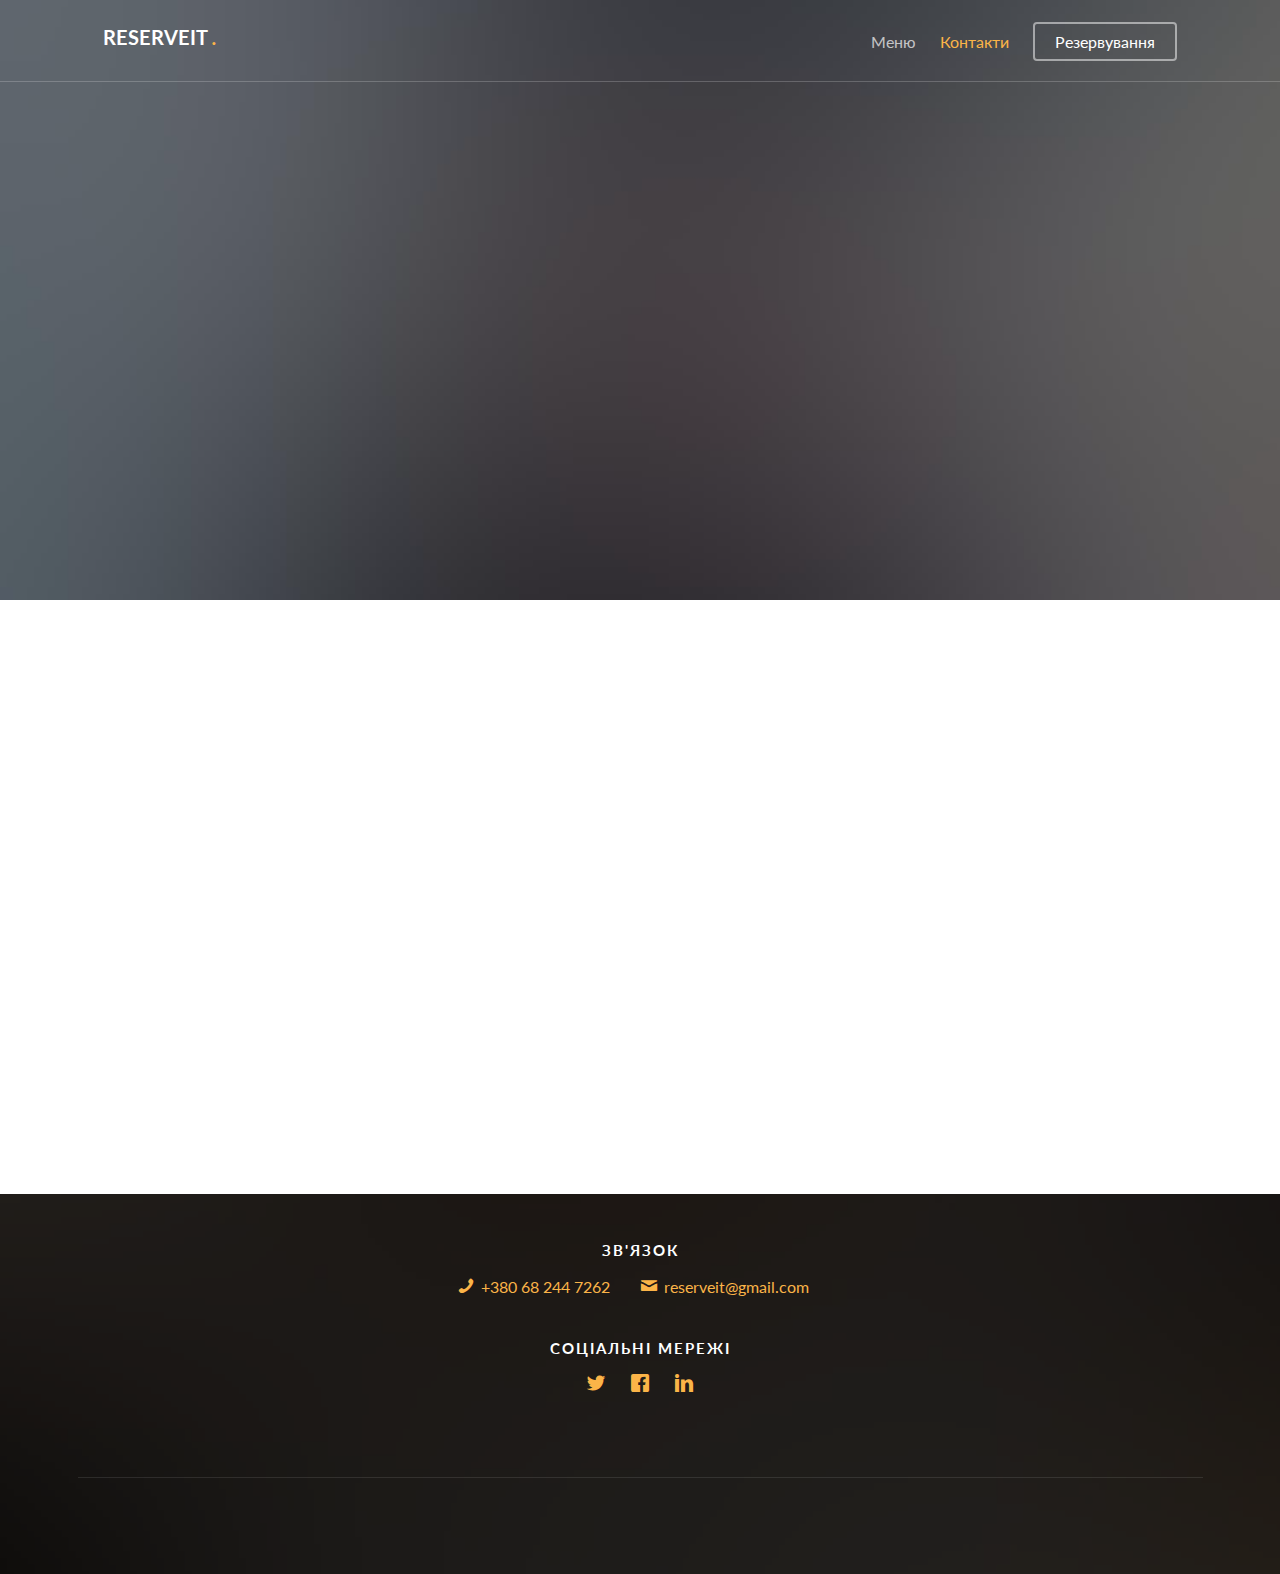
<file: contact.html>
<!DOCTYPE HTML>
<html>
	<head>
	<meta charset="utf-8">
	<meta http-equiv="X-UA-Compatible" content="IE=edge">
	<title>ReserveIT</title>
	<meta name="viewport" content="width=device-width, initial-scale=1">

  	<!-- Facebook and Twitter integration -->
	<meta property="og:title" content=""/>
	<meta property="og:image" content=""/>
	<meta property="og:url" content=""/>
	<meta property="og:site_name" content=""/>
	<meta property="og:description" content=""/>
	<meta name="twitter:title" content="" />
	<meta name="twitter:image" content="" />
	<meta name="twitter:url" content="" />
	<meta name="twitter:card" content="" />

	<link href="https://fonts.googleapis.com/css?family=Lato:300,400,700" rel="stylesheet">
	<link href="https://fonts.googleapis.com/css?family=Kaushan+Script" rel="stylesheet">
	
	<!-- Animate.css -->
	<link rel="stylesheet" href="css/animate.css">
	<!-- Icomoon Icon Fonts-->
	<link rel="stylesheet" href="css/icomoon.css">
	<!-- Themify Icons-->
	<link rel="stylesheet" href="css/themify-icons.css">
	<!-- Bootstrap  -->
	<link rel="stylesheet" href="css/bootstrap.css">

	<!-- Magnific Popup -->
	<link rel="stylesheet" href="css/magnific-popup.css">

	<!-- Bootstrap DateTimePicker -->
	<link rel="stylesheet" href="css/bootstrap-datetimepicker.min.css">



	<!-- Owl Carousel  -->
	<link rel="stylesheet" href="css/owl.carousel.min.css">
	<link rel="stylesheet" href="css/owl.theme.default.min.css">

	<!-- Theme style  -->
	<link rel="stylesheet" href="css/style.css">

	<!-- Modernizr JS -->
	<script src="js/modernizr-2.6.2.min.js"></script>
	<!-- FOR IE9 below -->
	<!--[if lt IE 9]>
	<script src="js/respond.min.js"></script>
	<![endif]-->

	</head>
	<body>
		
	<div class="gtco-loader"></div>
	
	<div id="page">

	
	<!-- <div class="page-inner"> -->
	<nav class="gtco-nav" role="navigation">
		<div class="gtco-container">
			
			<div class="row">
				<div class="col-sm-4 col-xs-12">
					<div id="gtco-logo"><a href="index.html">ReserveIT <em>.</em></a></div>
				</div>
				<div class="col-xs-8 text-right menu-1">
					<ul>
						<li><a href="menu.html">Меню</a></li>
						
						<li class="active"><a href="contact.html">Контакти</a></li>
						<li class="btn-cta"><a href="#"><span>Резервування</span></a></li>
					</ul>	
				</div>
			</div>
			
		</div>
	</nav>
	
	<header id="gtco-header" class="gtco-cover gtco-cover-sm" role="banner" style="background-image: url(images/img_bg_3.jpg)">
		<div class="overlay"></div>
		<div class="gtco-container">
			<div class="row">
				<div class="col-md-12 col-md-offset-0 text-center">

					<div class="row row-mt-15em">
						<div class="col-md-12 mt-text animate-box" data-animate-effect="fadeInUp">
							<h1 class="cursive-font">Say hello!</h1>	
						</div>
						
					</div>
					
				</div>
			</div>
		</div>
	</header>
	
	
	<div class="gtco-section">
		<div class="gtco-container">
			<div class="row">
				<div class="col-md-12">
					<div class="col-md-6 animate-box">
					<h3>Напишіть Нам</h3>
					<form action="#">
						<div class="row form-group">
							<div class="col-md-12">
								<label class="sr-only" for="name">Ім'я</label>
								<input type="text" id="name" class="form-control" placeholder="Ваше ім'я">
							</div>
							
						</div>

						<div class="row form-group">
							<div class="col-md-12">
								<label class="sr-only" for="email">Email</label>
								<input type="text" id="email" class="form-control" placeholder="Ваш email">
							</div>
						</div>
						<div class="row form-group">
							<div class="col-md-12">
								<label class="sr-only" for="message">Message</label>
								<textarea name="message" id="message" cols="30" rows="10" class="form-control" placeholder="Ваше повідомлення"></textarea>
							</div>
						</div>
						<div class="form-group">
							<input type="submit" value="Надіслати повідомлення" class="btn btn-primary">
						</div>

					</form>		
				</div>
				<div class="col-md-5 col-md-push-1 animate-box">
					
					<div class="gtco-contact-info">
						<h3>Наші контакти</h3>
						<ul>
							<li class="address">Stepana Bandery street, <br> Lviv, Ukraine</li>
							<li class="phone"><a href="tel://0682447262">+ 380 68 244 72 62</a></li>
							<li class="email"><a href="mailto:reserveit@ygmail.com">reserveit@gmail.com</a></li>
						</ul>
					</div>


				</div>
				</div>
			</div>
		</div>
	</div>

	<footer id="gtco-footer" role="contentinfo" style="background-image: url(images/img_bg_1.jpg)" data-stellar-background-ratio="0.5">
		<div class="overlay"></div>
		<div class="gtco-container">
			<div class="row row-pb-md">

				

				
				<div class="col-md-12 text-center">
					<div class="gtco-widget">
						<h3>Зв'язок</h3>
						<ul class="gtco-quick-contact">
							<li><a href="#"><i class="icon-phone"></i> +380 68 244 7262</a></li>
							<li><a href="#"><i class="icon-mail2"></i> reserveit@gmail.com</a></li>
						</ul>
					</div>
					<div class="gtco-widget">
						<h3>Соціальні мережі</h3>
						<ul class="gtco-social-icons">
							<li><a href="#"><i class="icon-twitter"></i></a></li>
							<li><a href="#"><i class="icon-facebook"></i></a></li>
							<li><a href="#"><i class="icon-linkedin"></i></a></li>
						</ul>
					</div>
				</div>

				<div class="col-md-12 text-center copyright">
				</div>

			</div>

			

		</div>
	</footer>
	<!-- </div> -->

	</div>

	<div class="gototop js-top">
		<a href="#" class="js-gotop"><i class="icon-arrow-up"></i></a>
	</div>
	
	<!-- jQuery -->
	<script src="js/jquery.min.js"></script>
	<!-- jQuery Easing -->
	<script src="js/jquery.easing.1.3.js"></script>
	<!-- Bootstrap -->
	<script src="js/bootstrap.min.js"></script>
	<!-- Waypoints -->
	<script src="js/jquery.waypoints.min.js"></script>
	<!-- Carousel -->
	<script src="js/owl.carousel.min.js"></script>
	<!-- countTo -->
	<script src="js/jquery.countTo.js"></script>

	<!-- Stellar Parallax -->
	<script src="js/jquery.stellar.min.js"></script>

	<!-- Magnific Popup -->
	<script src="js/jquery.magnific-popup.min.js"></script>
	<script src="js/magnific-popup-options.js"></script>
	
	<script src="js/moment.min.js"></script>
	<script src="js/bootstrap-datetimepicker.min.js"></script>


	<!-- Main -->
	<script src="js/main.js"></script>

	</body>
</html>
</file>
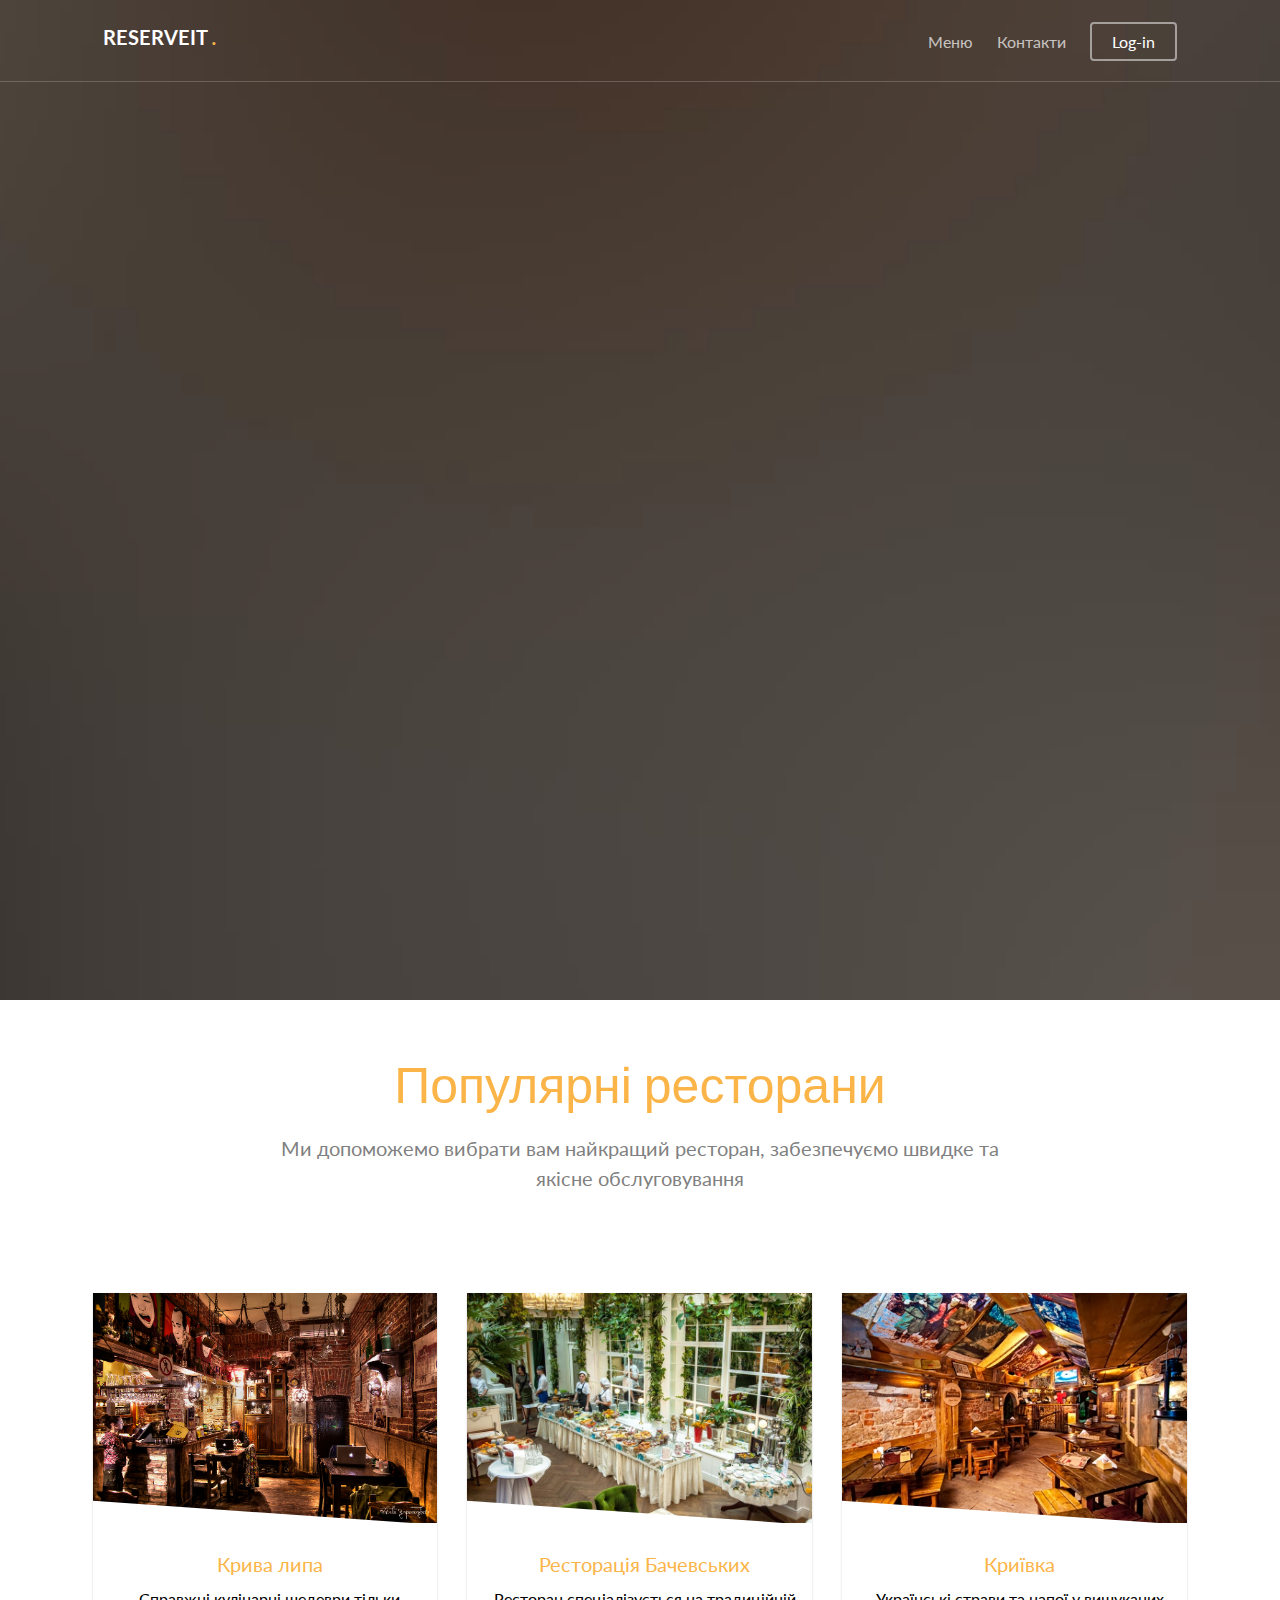
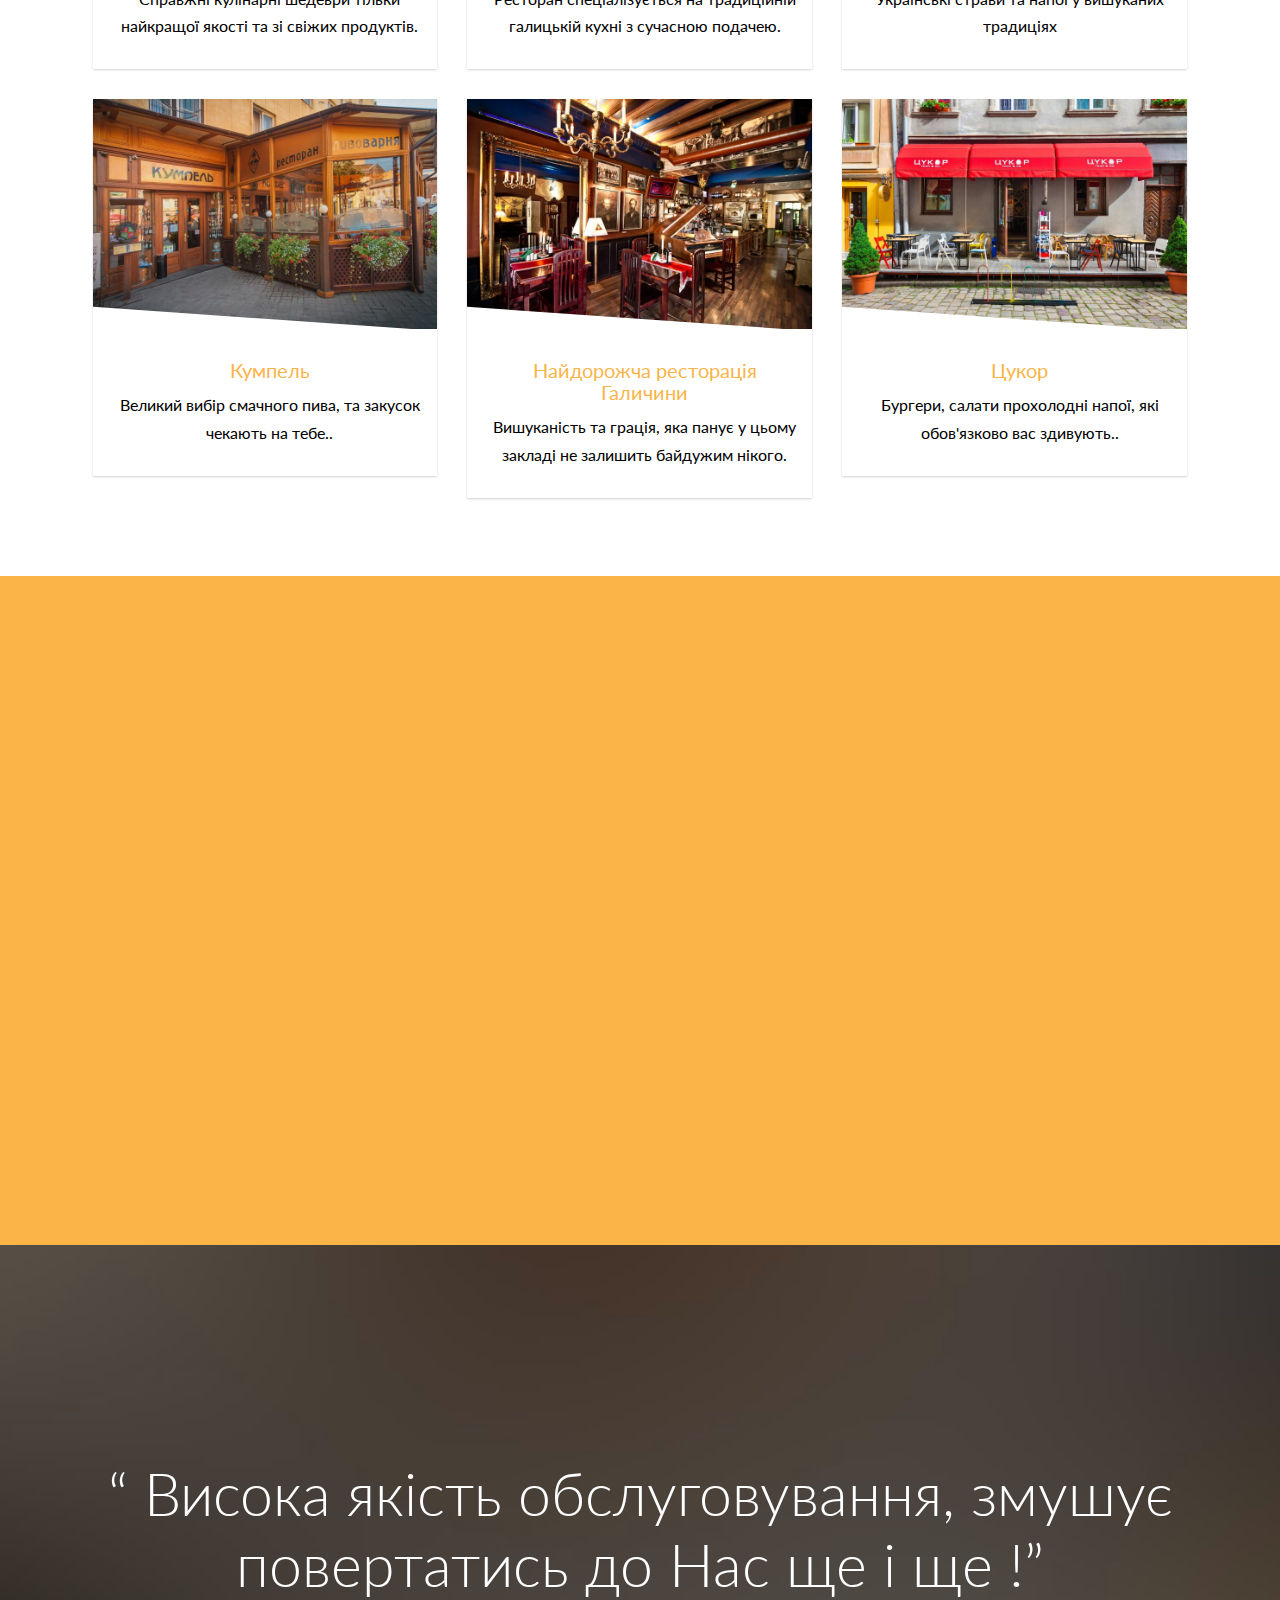
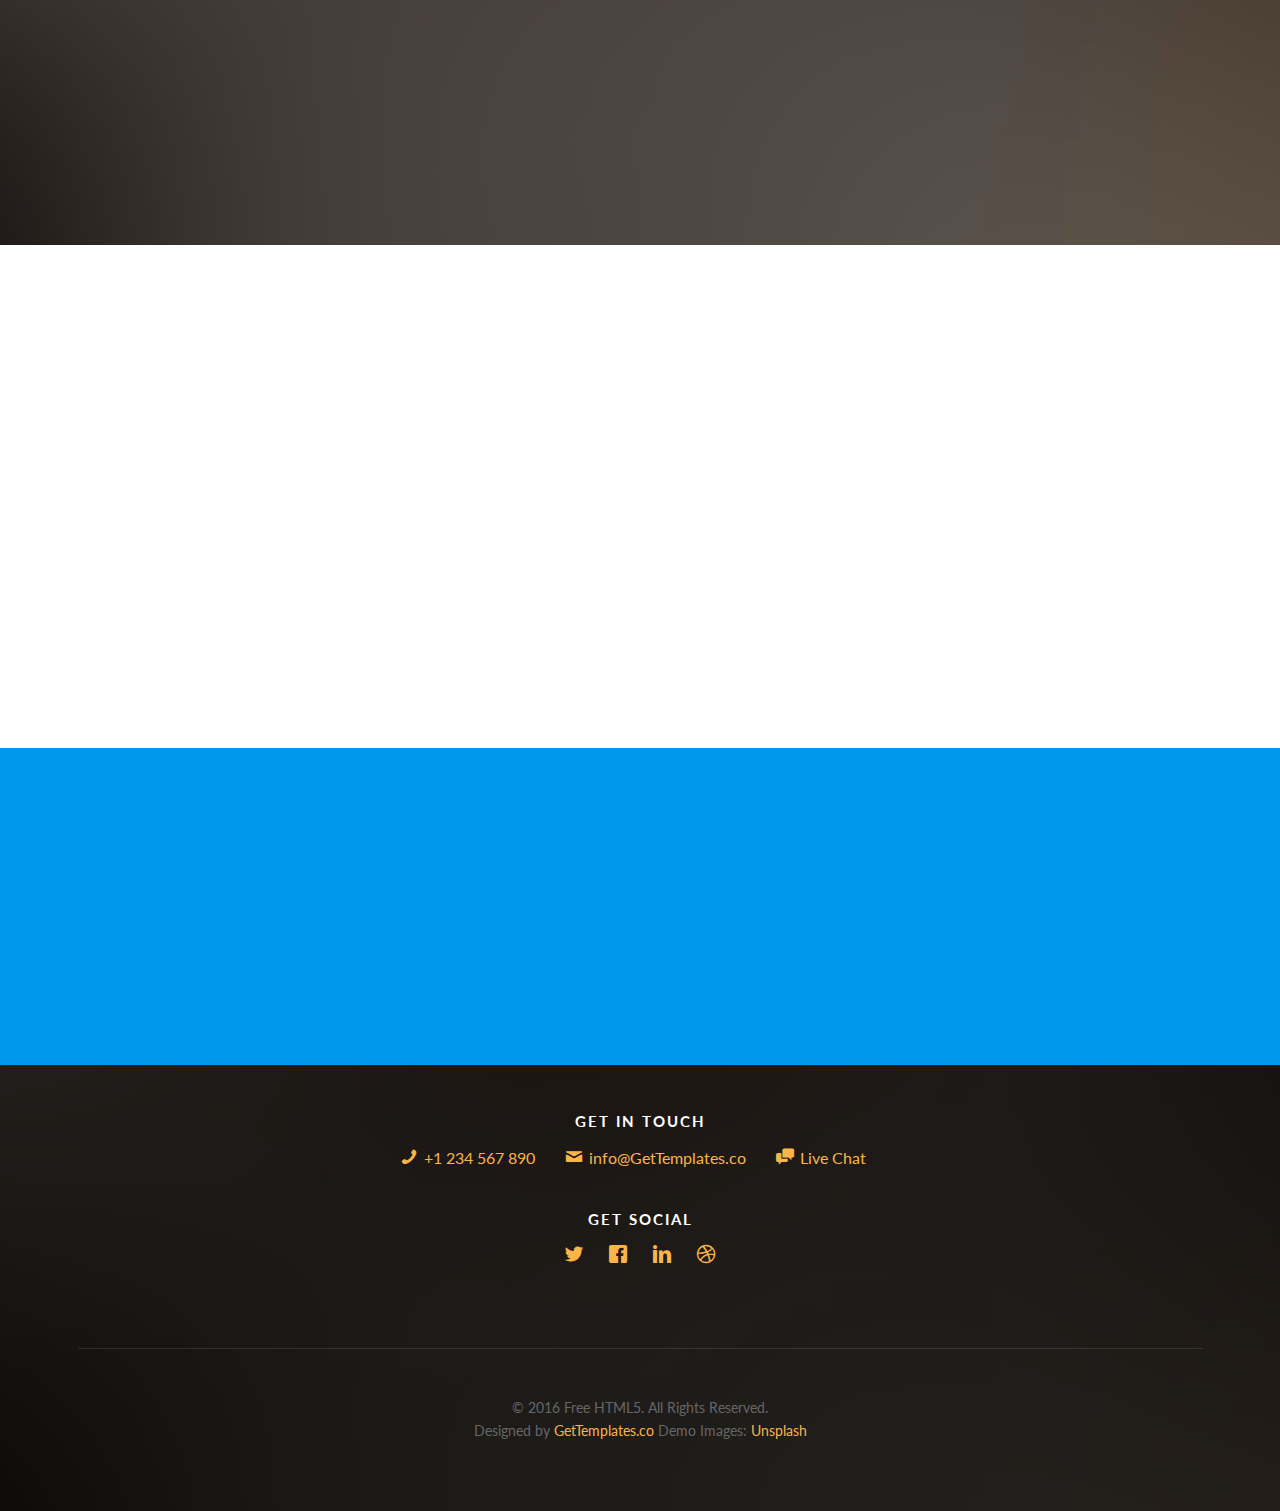
<file: index-non-login.html>
<!DOCTYPE HTML>
<!--
	Aesthetic by gettemplates.co
	Twitter: http://twitter.com/gettemplateco
	URL: http://gettemplates.co
-->
<html>
	<head>
	<meta charset="utf-8">
	<meta http-equiv="X-UA-Compatible" content="IE=edge">
	<title>ReserveIT</title>
	<meta name="viewport" content="width=device-width, initial-scale=1">
	<meta name="description" content="Free HTML5 Website Template by GetTemplates.co" />
	<meta name="keywords" content="free website templates, free html5, free template, free bootstrap, free website template, html5, css3, mobile first, responsive" />
	<meta name="author" content="GetTemplates.co" />

  	<!-- Facebook and Twitter integration -->
	<meta property="og:title" content=""/>
	<meta property="og:image" content=""/>
	<meta property="og:url" content=""/>
	<meta property="og:site_name" content=""/>
	<meta property="og:description" content=""/>
	<meta name="twitter:title" content="" />
	<meta name="twitter:image" content="" />
	<meta name="twitter:url" content="" />
	<meta name="twitter:card" content="" />

	<link href="https://fonts.googleapis.com/css?family=Lato:300,400,700" rel="stylesheet">
	<link href="https://fonts.googleapis.com/css?family=Kaushan+Script" rel="stylesheet">
	
	<!-- Animate.css -->
	<link rel="stylesheet" href="css/animate.css">
	<!-- Icomoon Icon Fonts-->
	<link rel="stylesheet" href="css/icomoon.css">
	<!-- Themify Icons-->
	<link rel="stylesheet" href="css/themify-icons.css">
	<!-- Bootstrap  -->
	<link rel="stylesheet" href="css/bootstrap.css">

	<!-- Magnific Popup -->
	<link rel="stylesheet" href="css/magnific-popup.css">

	<!-- Bootstrap DateTimePicker -->
	<link rel="stylesheet" href="css/bootstrap-datetimepicker.min.css">

	<!-- Owl Carousel  -->
	<link rel="stylesheet" href="css/owl.carousel.min.css">
	<link rel="stylesheet" href="css/owl.theme.default.min.css">

	<!-- Theme style  -->
	<link rel="stylesheet" href="css/style.css">

	<!-- Modernizr JS -->
	<script src="js/modernizr-2.6.2.min.js"></script>
	<!-- FOR IE9 below -->
	<!--[if lt IE 9]>
	<script src="js/respond.min.js"></script>
	<![endif]-->

	</head>
	<body>
		
	<div class="gtco-loader"></div>
	
	<div id="page">

	
	<!-- <div class="page-inner"> -->
	<nav class="gtco-nav" role="navigation">
		<div class="gtco-container">
			
			<div class="row">
				<div class="col-sm-4 col-xs-12">
					<div id="gtco-logo"><a href="index-non-login.html">ReserveIT <em>.</em></a></div>
				</div>
				<div class="col-xs-8 text-right menu-1">
					<ul>
						<li><a href="menu.html">Меню</a></li>
						<li><a href="contact.html">Контакти</a></li>
						<li class="btn-cta"><a href="login.html"><span>Log-in</span></a></li>
					</ul>	
				</div>
			</div>
			
		</div>
	</nav>
	
	<header id="gtco-header" class="gtco-cover gtco-cover-md" role="banner" style="background-image: url(images/img_bg_1.jpg)" data-stellar-background-ratio="0.5">
		<div class="overlay"></div>
		<div class="gtco-container">
			<div class="row">
				<div class="col-md-12 col-md-offset-0 text-left">
					

					<div class="row row-mt-15em">
						<div class="col-md-7 mt-text animate-box" data-animate-effect="fadeInUp">
							<h1 class="cursive-font">Just ReserveIT</h1>	
						</div>
						<div class="col-md-4 col-md-push-1 animate-box" data-animate-effect="fadeInRight">
							<div class="form-wrap">
								<div class="tab">
									
									<div class="tab-content">
										<div class="tab-content-inner active" data-content="signup">
											<h3 class="cursive-font">Резервування</h3>
											<form action="#">
												<div class="row form-group">
													<div class="col-md-12">
														<label for="activities">Ресторан</label>
														<select name="#" id="activities" class="form-control">
															<option value="">Крива липа</option>
															<option value="">Ресторація Бачевських</option>
															<option value="">Кумпель</option>
															<option value="">Криївка</option>
															<option value="">Цукор</option>
															<option value="">Найдорожча ресторація Галичини</option>
														</select>
													</div>
												</div>
												<div class="row form-group">
													<div class="col-md-12">
														<label for="activities">Кількість персон</label>
														<select name="#" id="activities" class="form-control">
															<option value="">Кількість персон</option>
															<option value="">1</option>
															<option value="">2</option>
															<option value="">3</option>
															<option value="">4</option>
															<option value="">5+</option>
														</select>
													</div>
												</div>
												<div class="row form-group">
													<div class="col-md-12">
														<label for="date-start">Дата</label>
														<input type="text" id="date" class="form-control">
													</div>
												</div>
												<div class="row form-group">
													<div class="col-md-12">
														<label for="date-start">Час</label>
														<input type="text" id="time" class="form-control">
													</div>
												</div>
												<div class="row form-group">
													<div class="col-md-12">
														<label for="date-start">Імя</label>
														<input type="text" id="name" class="form-control">
													</div>
												</div>

												<div class="row form-group">
													<div class="col-md-12">
														<label for="date-start">Телефон</label>
														<input type="phone" id="phone" class="form-control">
													</div>
												</div>
												<div class="row form-group">
													<div class="col-md-12">
														<label for="date-start">E-mail</label>
														<input type="email" id="email" class="form-control">
													</div>
												</div>
												<div class="row form-group">
													<div class="col-md-12">
														<input type="submit" class="btn btn-primary btn-block" value="Зарезервувати">
													</div>
												</div>
											</form>	
										</div>

										
									</div>
								</div>
							</div>
						</div>
					</div>
							
					
				</div>
			</div>
		</div>
	</header>

	
	
	<div class="gtco-section">
		<div class="gtco-container">
			<div class="row">
				<div class="col-md-8 col-md-offset-2 text-center gtco-heading">
					<h2 class="cursive-font primary-color">Популярні ресторани</h2>
					<p>Ми допоможемо вибрати вам найкращий ресторан, забезпечуємо швидке та якісне обслуговування</p>
				</div>
			</div>
			<div class="row">

				<div class="col-lg-4 col-md-4 col-sm-6">
					<a href="images/restoran1.jpg" class="fh5co-card-item image-popup">
						<figure>
							<div class="overlay"><i class="ti-plus"></i></div>
							<img src="images/restoran1.jpg" alt="Image" class="img-responsive">
						</figure>
						<div class="fh5co-text">
							<h2>Крива липа</h2>
							<p>Справжні кулінарні шедеври тільки найкращої якості та зі свіжих продуктів.</p>
							<p><span class="price cursive-font"></span></p>
						</div>
					</a>
				</div>
				<div class="col-lg-4 col-md-4 col-sm-6">
					<a href="images/restoran2.jpg" class="fh5co-card-item image-popup">
						<figure>
							<div class="overlay"><i class="ti-plus"></i></div>
							<img src="images/restoran2.jpg" alt="Image" class="img-responsive">
						</figure>
						<div class="fh5co-text">
							<h2>Ресторація Бачевських</h2>
							<p>Ресторан спеціалізується на традиційній галицькій кухні з сучасною подачею.</p>
							<p><span class="price cursive-font"></span></p>
						</div>
					</a>
				</div>
				<div class="col-lg-4 col-md-4 col-sm-6">
					<a href="images/restoran3.jpg" class="fh5co-card-item image-popup">
						<figure>
							<div class="overlay"><i class="ti-plus"></i></div>
							<img src="images/restoran3.jpg" alt="Image" class="img-responsive">
						</figure>
						<div class="fh5co-text">
							<h2>Криївка</h2>
							<p>Українські страви та напої у вишуканих традиціях</p>
							<p><span class="price cursive-font"></span></p>

						</div>
					</a>
				</div>


				<div class="col-lg-4 col-md-4 col-sm-6">
					<a href="images/restoran4.jpg" class="fh5co-card-item image-popup">
						<figure>
							<div class="overlay"><i class="ti-plus"></i></div>
							<img src="images/restoran4.jpg" alt="Image" class="img-responsive">
						</figure>
						<div class="fh5co-text">
							<h2>Кумпель</h2>
							<p>Великий вибір смачного пива, та закусок чекають на тебе..</p>
							<p><span class="price cursive-font"></span></p>
						</div>
					</a>
				</div>

				<div class="col-lg-4 col-md-4 col-sm-6">
					<a href="images/restoran5.jpg" class="fh5co-card-item image-popup">
						<figure class="">
							<div class="overlay"><i class="ti-plus"></i></div>
							<img src="images/restoran5.jpg" alt="Image" class="img-responsive">
						</figure>
						<div class="fh5co-text myfigure">
							<h2>Найдорожча ресторація Галичини</h2>
							<p> Вишуканість та грація, яка панує у цьому закладі не залишить байдужим нікого.</p>
							<p><span class="price cursive-font"></span></p>
						</div>
					</a>
				</div>

				<div class="col-lg-4 col-md-4 col-sm-6">
					<a href="images/restoran6.jpg" class="fh5co-card-item image-popup">
						<figure class="">
							<div class="overlay"><i class="ti-plus"></i></div>
							<img src="images/restoran6.jpg" alt="Image" class="img-responsive">
						</figure>
						<div class="fh5co-text myfigure2">
							<h2>Цукор</h2>
							<p>Бургери, салати прохолодні напої, які обов'язково вас здивують..</p>
							<p><span class="price cursive-font"></span></p>
						</div>
					</a>
				</div>

			</div>
		</div>
	</div>
	
	<div id="gtco-features">
		<div class="gtco-container">
			<div class="row">
				<div class="col-md-8 col-md-offset-2 text-center gtco-heading animate-box">
					<h2 class="cursive-font">Наші сервіси</h2>
					<p>Ми піклуємось про наших клієнтів та пропонуємо найкращий сервіс. Ми впевненні, що після роботи з нами, ви залишитесь задоволені</p>
				</div>
			</div>
			<div class="row">
				<div class="col-md-4 col-sm-6">
					<div class="feature-center animate-box" data-animate-effect="fadeIn">
						<span class="icon">
							<i class="ti-face-smile"></i>
						</span>
						<h3>Щасливі клієнти</h3>
						<p>Завжди задоволені клієнти, які користуються нашим сервісом.</p>
					</div>
				</div>
				<div class="col-md-4 col-sm-6">
					<div class="feature-center animate-box" data-animate-effect="fadeIn">
						<span class="icon">
							<i class="ti-thought"></i>
						</span>
						<h3>Вишукані страви</h3>
						<p>Наш асортимент здивоє кожного. Важко залишитись без вибору, після перегляду нашого меню.</p>
					</div>
				</div>
				<div class="col-md-4 col-sm-6">
					<div class="feature-center animate-box" data-animate-effect="fadeIn">
						<span class="icon">
							<i class="ti-truck"></i>
						</span>
						<h3>Доставка</h3>
						<p>Хочете посмакувати вдома? Не проблема. У нас праює швидка доставка їжі у будь яку точку міста.</p>
					</div>
				</div>
				

			</div>
		</div>
	</div>


	<div class="gtco-cover gtco-cover-sm" style="background-image: url(images/img_bg_1.jpg)"  data-stellar-background-ratio="0.5">
		<div class="overlay"></div>
		<div class="gtco-container text-center">
			<div class="display-t">
				<div class="display-tc">
					<h1>&ldquo; Висока якість обслуговування, змушує повертатись до Нас ще і ще !&rdquo;</h1>
					<!-- <p>&mdash; John Doe, CEO of XYZ Co.</p> -->
				</div>	
			</div>
		</div>
	</div>

	<div id="gtco-counter" class="gtco-section">
		<div class="gtco-container">

			<div class="row">
				<div class="col-md-8 col-md-offset-2 text-center gtco-heading animate-box">
					<h2 class="cursive-font primary-color">Дещо цікаве</h2>
					<p>Dignissimos asperiores vitae velit veniam totam fuga molestias accusamus alias autem provident. Odit ab aliquam dolor eius.</p>
				</div>
			</div>

			<div class="row">
				
				<div class="col-md-3 col-sm-6 animate-box" data-animate-effect="fadeInUp">
					<div class="feature-center">
						<span class="counter js-counter" data-from="0" data-to="5" data-speed="5000" data-refresh-interval="50">1</span>
						<span class="counter-label">Рейтинг</span>

					</div>
				</div>
				<div class="col-md-3 col-sm-6 animate-box" data-animate-effect="fadeInUp">
					<div class="feature-center">
						<span class="counter js-counter" data-from="0" data-to="43" data-speed="5000" data-refresh-interval="50">1</span>
						<span class="counter-label">Заклади</span>
					</div>
				</div>
				<div class="col-md-3 col-sm-6 animate-box" data-animate-effect="fadeInUp">
					<div class="feature-center">
						<span class="counter js-counter" data-from="0" data-to="32" data-speed="5000" data-refresh-interval="50">1</span>
						<span class="counter-label">Кухарі</span>
					</div>
				</div>
				<div class="col-md-3 col-sm-6 animate-box" data-animate-effect="fadeInUp">
					<div class="feature-center">
						<span class="counter js-counter" data-from="0" data-to="2018" data-speed="5000" data-refresh-interval="50">1</span>
						<span class="counter-label">Рік початку</span>

					</div>
				</div>
					
			</div>
		</div>
	</div>

	

	<div id="gtco-subscribe">
		<div class="gtco-container">
			<div class="row animate-box">
				<div class="col-md-8 col-md-offset-2 text-center gtco-heading">
					<h2 class="cursive-font">Subscribe</h2>
					<p>Будь першим, хто дізнається про наші новинки</p>
				</div>
			</div>
			<div class="row animate-box">
				<div class="col-md-8 col-md-offset-2">
					<form class="form-inline">
						<div class="col-md-6 col-sm-6">
							<div class="form-group">
								<label for="email" class="sr-only">Email</label>
								<input type="email" class="form-control" id="email" placeholder="Ваш Email">
							</div>
						</div>
						<div class="col-md-6 col-sm-6">
							<button type="submit" class="btn btn-default btn-block">Підписатись</button>
						</div>
					</form>
				</div>
			</div>
		</div>
	</div>

	<footer id="gtco-footer" role="contentinfo" style="background-image: url(images/img_bg_1.jpg)" data-stellar-background-ratio="0.5">
		<div class="overlay"></div>
		<div class="gtco-container">
			<div class="row row-pb-md">

				

				
				<div class="col-md-12 text-center">
					<div class="gtco-widget">
						<h3>Get In Touch</h3>
						<ul class="gtco-quick-contact">
							<li><a href="#"><i class="icon-phone"></i> +1 234 567 890</a></li>
							<li><a href="#"><i class="icon-mail2"></i> info@GetTemplates.co</a></li>
							<li><a href="#"><i class="icon-chat"></i> Live Chat</a></li>
						</ul>
					</div>
					<div class="gtco-widget">
						<h3>Get Social</h3>
						<ul class="gtco-social-icons">
							<li><a href="#"><i class="icon-twitter"></i></a></li>
							<li><a href="#"><i class="icon-facebook"></i></a></li>
							<li><a href="#"><i class="icon-linkedin"></i></a></li>
							<li><a href="#"><i class="icon-dribbble"></i></a></li>
						</ul>
					</div>
				</div>

				<div class="col-md-12 text-center copyright">
					<p><small class="block">&copy; 2016 Free HTML5. All Rights Reserved.</small> 
						<small class="block">Designed by <a href="http://gettemplates.co/" target="_blank">GetTemplates.co</a> Demo Images: <a href="http://unsplash.com/" target="_blank">Unsplash</a></small></p>
				</div>

			</div>

			

		</div>
	</footer>
	<!-- </div> -->

	</div>

	<div class="gototop js-top">
		<a href="#" class="js-gotop"><i class="icon-arrow-up"></i></a>
	</div>
	
	<!-- jQuery -->
	<script src="js/jquery.min.js"></script>
	<!-- jQuery Easing -->
	<script src="js/jquery.easing.1.3.js"></script>
	<!-- Bootstrap -->
	<script src="js/bootstrap.min.js"></script>
	<!-- Waypoints -->
	<script src="js/jquery.waypoints.min.js"></script>
	<!-- Carousel -->
	<script src="js/owl.carousel.min.js"></script>
	<!-- countTo -->
	<script src="js/jquery.countTo.js"></script>

	<!-- Stellar Parallax -->
	<script src="js/jquery.stellar.min.js"></script>

	<!-- Magnific Popup -->
	<script src="js/jquery.magnific-popup.min.js"></script>
	<script src="js/magnific-popup-options.js"></script>
	
	<script src="js/moment.min.js"></script>
	<script src="js/bootstrap-datetimepicker.min.js"></script>


	<!-- Main -->
	<script src="js/main.js"></script>

	</body>
</html>
</file>
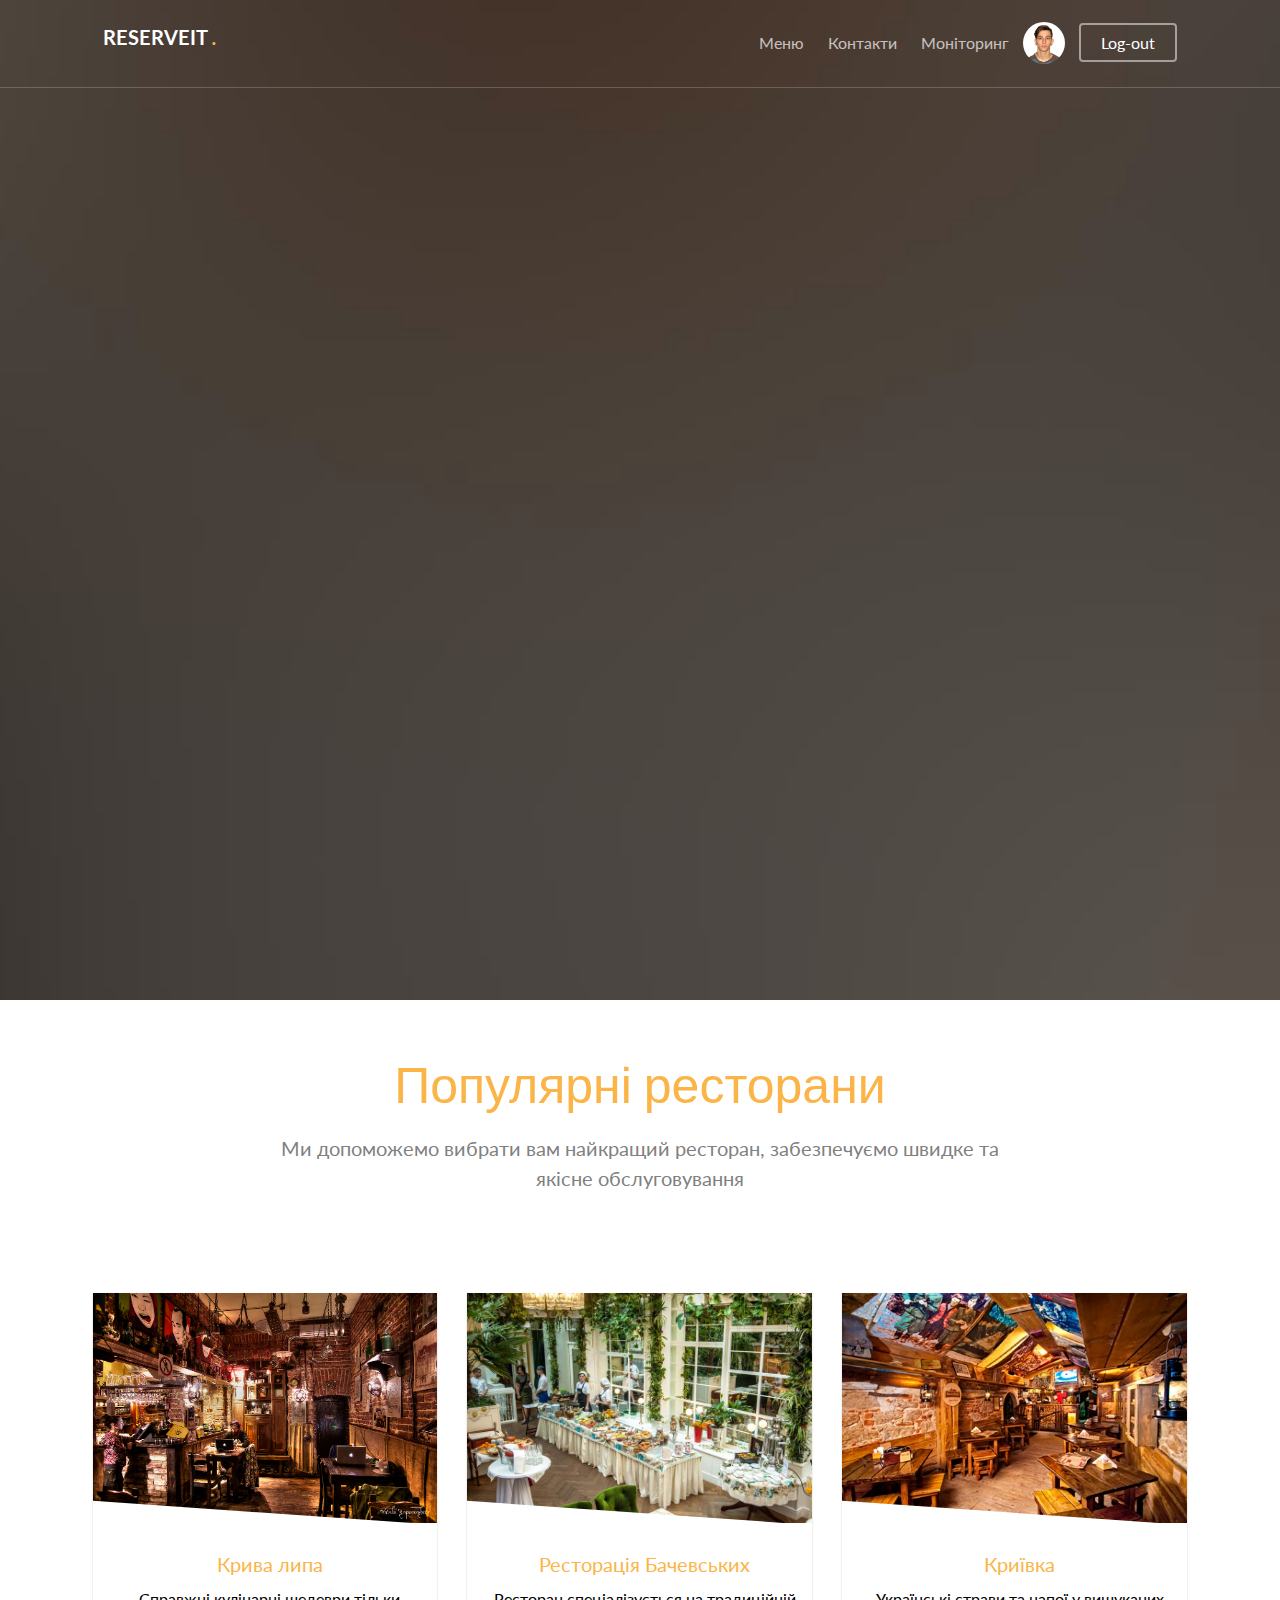
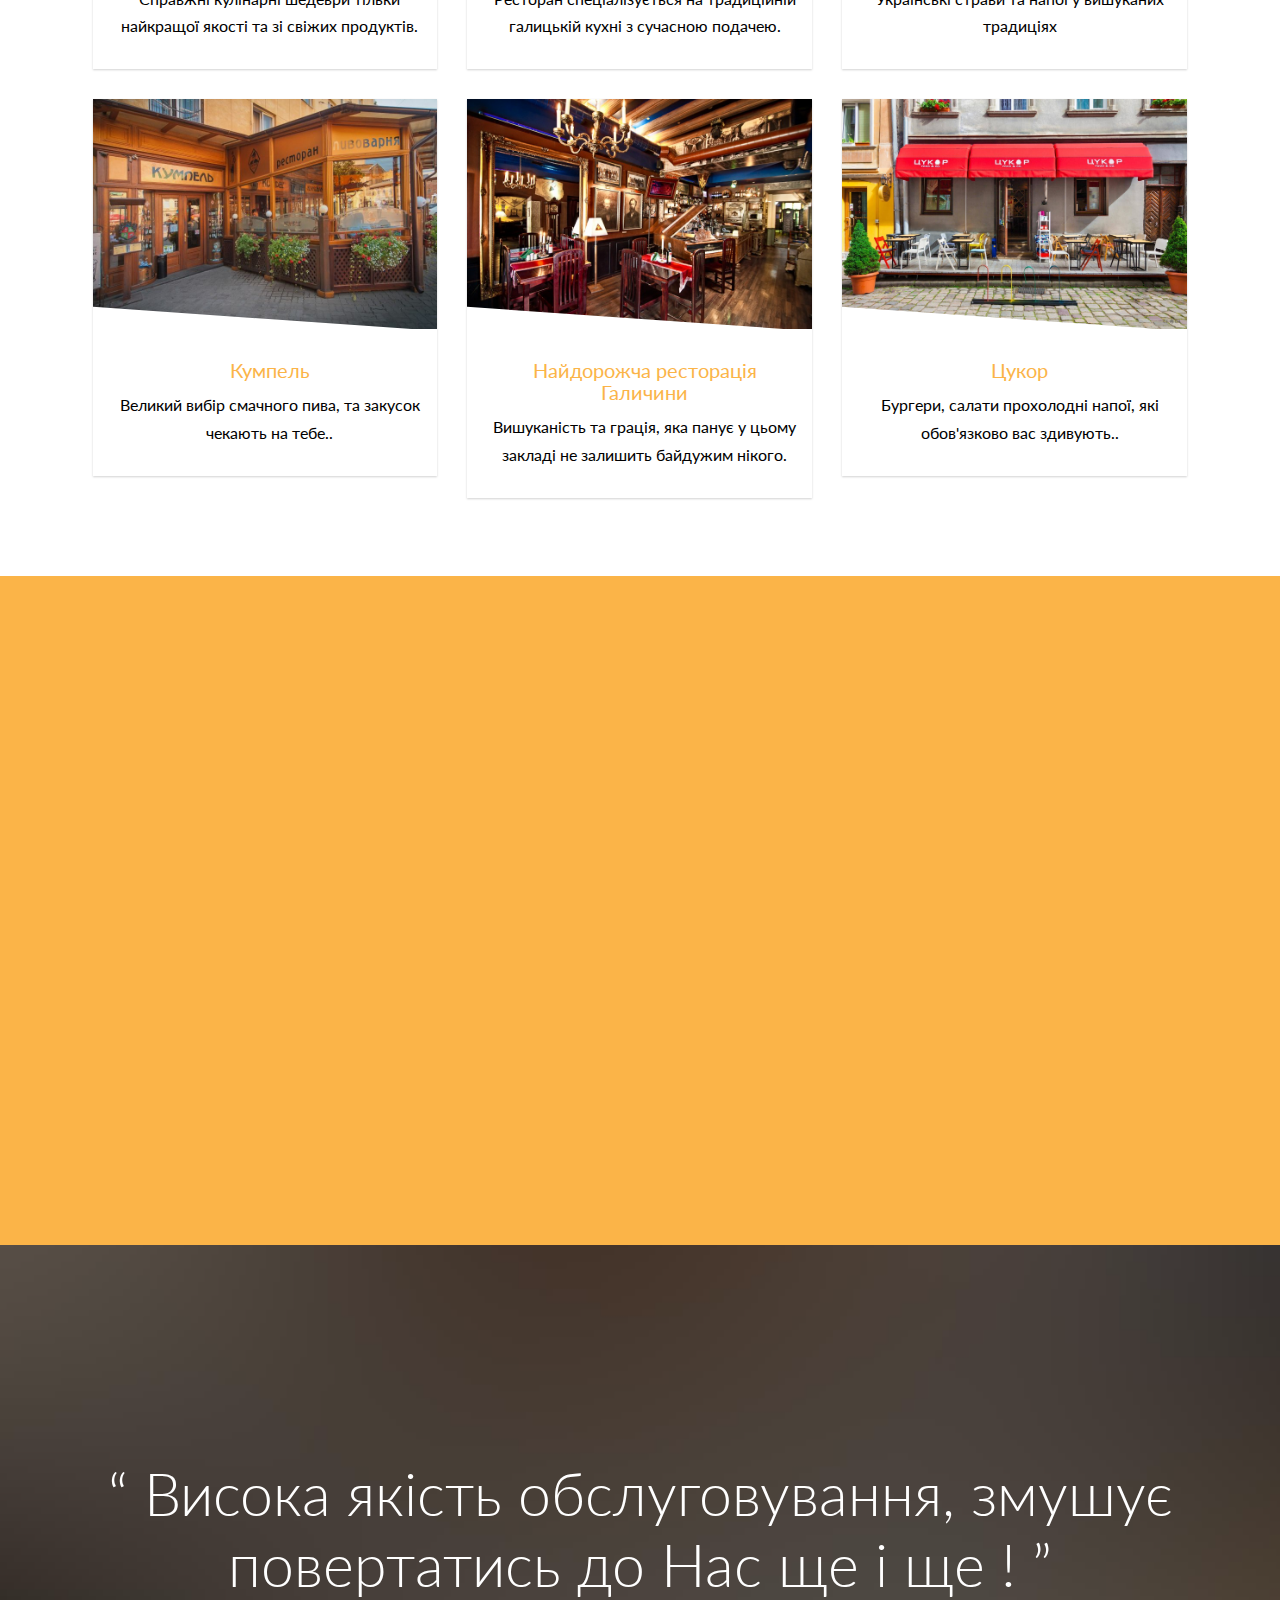
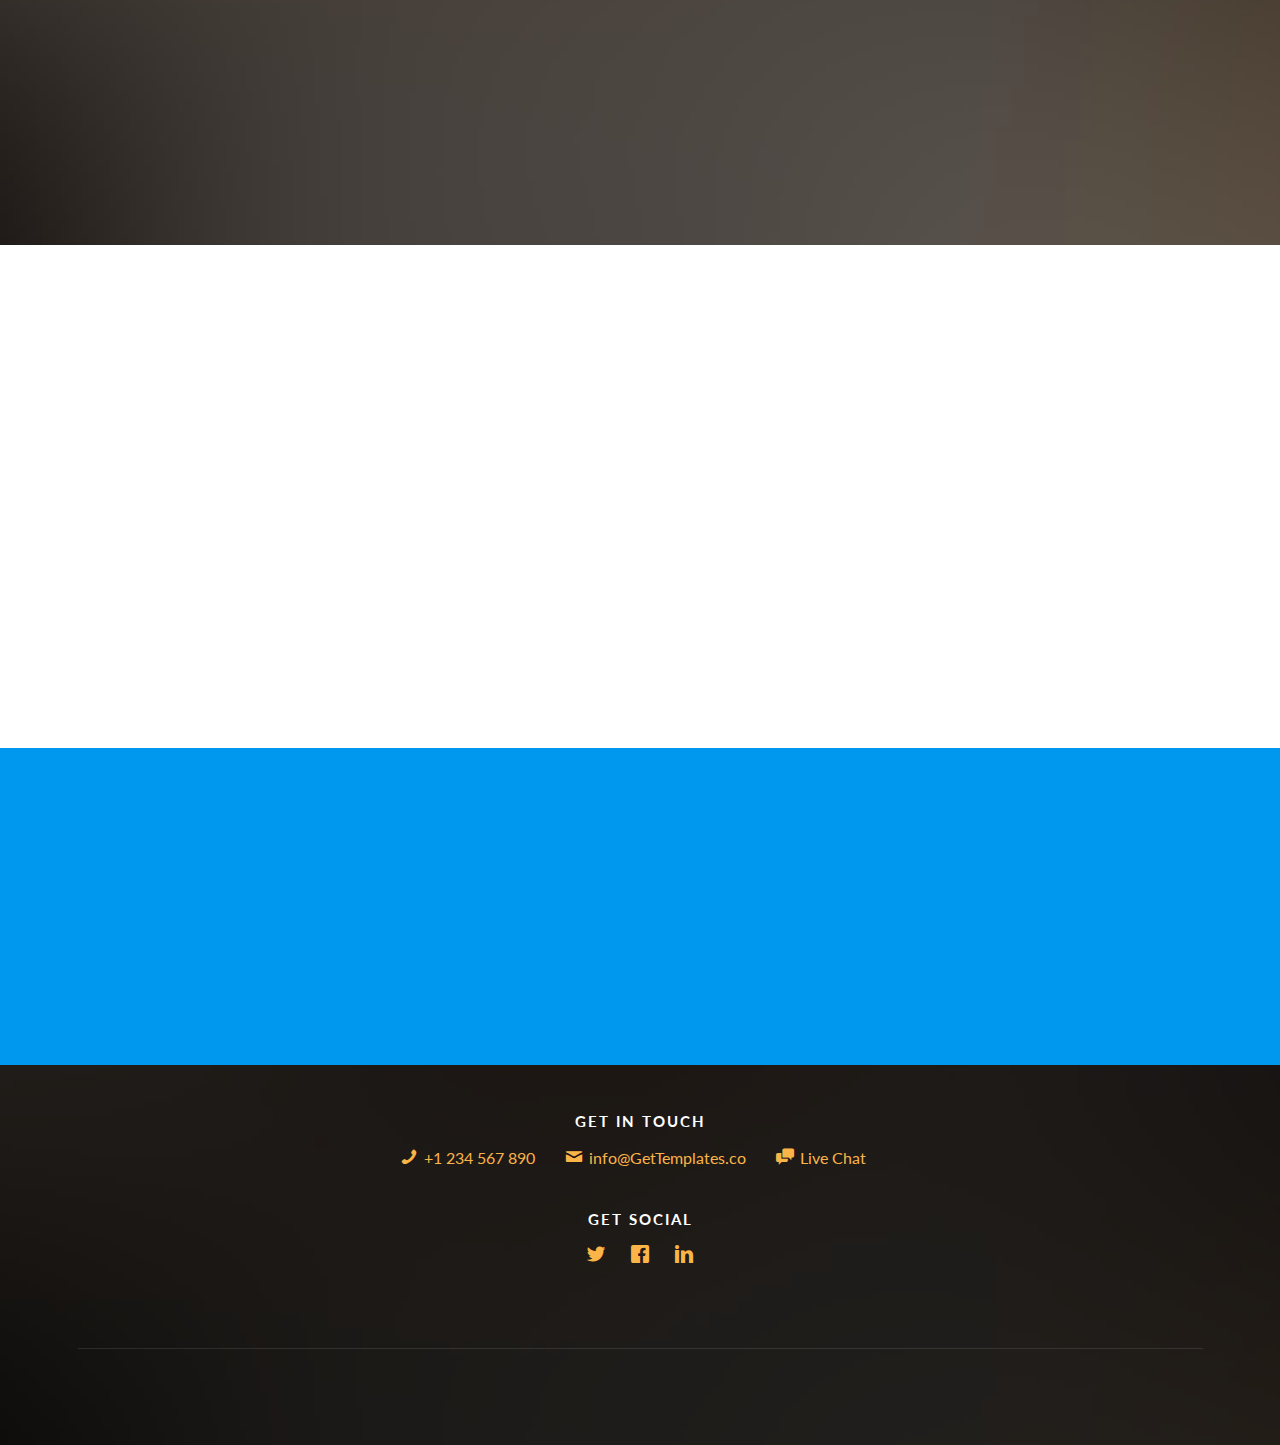
<file: index-non.html>
<!DOCTYPE HTML>

<html>
	<head>
	<meta charset="utf-8">
	<meta http-equiv="X-UA-Compatible" content="IE=edge">
	<title>ReserveIT</title>
	<meta name="viewport" content="width=device-width, initial-scale=1">
	<meta name="description" content="Free HTML5 Website Template by GetTemplates.co" />
	<meta name="keywords" content="free website templates, free html5, free template, free bootstrap, free website template, html5, css3, mobile first, responsive" />
	<meta name="author" content="GetTemplates.co" />

 

	<link href="https://fonts.googleapis.com/css?family=Lato:300,400,700" rel="stylesheet">
	<link href="https://fonts.googleapis.com/css?family=Kaushan+Script" rel="stylesheet">
	
	<!-- Animate.css -->
	<link rel="stylesheet" href="css/animate.css">
	<!-- Icomoon Icon Fonts-->
	<link rel="stylesheet" href="css/icomoon.css">
	<!-- Themify Icons-->
	<link rel="stylesheet" href="css/themify-icons.css">
	<!-- Bootstrap  -->
	<link rel="stylesheet" href="css/bootstrap.css">

	<!-- Magnific Popup -->
	<link rel="stylesheet" href="css/magnific-popup.css">

	<!-- Bootstrap DateTimePicker -->
	<link rel="stylesheet" href="css/bootstrap-datetimepicker.min.css">

	<!-- Owl Carousel  -->
	<link rel="stylesheet" href="css/owl.carousel.min.css">
	<link rel="stylesheet" href="css/owl.theme.default.min.css">

	<!-- Theme style  -->
	<link rel="stylesheet" href="css/style.css">
	<link rel="stylesheet" href="css/index2.css">

	<!-- Modernizr JS -->
	<script src="js/modernizr-2.6.2.min.js"></script>
	<!-- FOR IE9 below -->
	<!--[if lt IE 9]>
	<script src="js/respond.min.js"></script>
	<![endif]-->

	</head>
	<body>
		
	<div class="gtco-loader"></div>
	
	<div id="page">

	
	<!-- <div class="page-inner"> -->
	<nav class="gtco-nav" role="navigation">
		<div class="gtco-container">
			
			<div class="row">
				<div class="col-sm-4 col-xs-12">
					<div id="gtco-logo"><a href="index.html">ReserveIT <em>.</em></a></div>
				</div>
				<div class="col-xs-8 text-right menu-1">
					<ul>
						<li><a href="menu.html">Меню</a></li>
						<li><a href="contact.html">Контакти</a></li>
						<li class=""><a href="reservation.html">Моніторинг</a></li>
						<li class="my-photo"><img src="images/photo.jpg" alt="photo"></li>
						<li class="btn-cta"><a href="login.html"><span>Log-out</span></a></li>
					</ul>	
				</div>
			</div>
			
		</div>
	</nav>
	
	<header id="gtco-header" class="gtco-cover gtco-cover-md" role="banner" style="background-image: url(images/img_bg_1.jpg)" data-stellar-background-ratio="0.5">
		<div class="overlay"></div>
		<div class="gtco-container">
			<div class="row">
				<div class="col-md-12 col-md-offset-0 text-left">
					

					<div class="row row-mt-15em">
						<div class="col-md-7 mt-text animate-box" data-animate-effect="fadeInUp">
							<h1 class="cursive-font">Just ReserveIT</h1>	
						</div>
						<div class="col-md-4 col-md-push-1 animate-box" data-animate-effect="fadeInRight">
							<div class="form-wrap">
								<div class="tab">
									
									<div class="tab-content">
										<div class="tab-content-inner active" data-content="signup">
											<h3 class="cursive-font">Резервування</h3>
											<form action="https://formspree.io/oleksandr.lutsiuk@gmail.com"
      method="POST">
												<div class="row form-group">
													<div class="col-md-12">
														<label for="activities">Ресторан</label>
														<select name="Ресторан" id="activities" class="form-control">
															<option value="">Крива липа</option>
															<option value="">Ресторація Бачевських</option>
															<option value="">Кумпель</option>
															<option value="">Криївка</option>
															<option value="">Цукор</option>
															<option value="">Найдорожча ресторація Галичини</option>
														</select>
													</div>
												</div>
												<div class="row form-group">
													<div class="col-md-12">
														<label for="activities">Кількість персон</label>
														<select name="Кількість персон" id="activities" class="form-control">
															<option value="">1</option>
															<option value="">2</option>
															<option value="">3</option>
															<option value="">4</option>
															<option value="">5</option>
															<option value="">6+</option>
														</select>
													</div>
												</div>
												<div class="row form-group">
													<div class="col-md-12">
														<label for="date-start">Дата</label>
														<input name="Дата" type="text" id="date" class="form-control">
													</div>
												</div>
												<div class="row form-group">
													<div class="col-md-12">
														<label for="date-start">Час</label>
														<input name="Час" type="text" id="time" class="form-control">
													</div>
												</div>
												<div class="row form-group">
													<div class="col-md-12">
														<label for="date-start">Імя</label>
														<input name="Ім'я" type="text" id="name" class="form-control">
													</div>
												</div>

												<div class="row form-group">
													<div class="col-md-12">
														<label for="date-start">Телефон</label>
														<input name="Телефон" type="phone" id="phone" class="form-control">
													</div>
												</div>
												<div class="row form-group">
													<div class="col-md-12">
														<label for="date-start">E-mail</label>
														<input name="E-mail" type="email" id="email" class="form-control">
													</div>
												</div>
												<div class="row form-group">
													<div class="col-md-12">
														<input type="submit" class="btn btn-primary btn-block" value="Зарезервувати">
													</div>
												</div>
											</form>	
										</div>

										
									</div>
								</div>
							</div>
						</div>
					</div>
							
					
				</div>
			</div>
		</div>
	</header>

	
	
	<div class="gtco-section">
		<div class="gtco-container">
			<div class="row">
				<div class="col-md-8 col-md-offset-2 text-center gtco-heading">
					<h2 class="cursive-font primary-color">Популярні ресторани</h2>
					<p>Ми допоможемо вибрати вам найкращий ресторан, забезпечуємо швидке та якісне обслуговування</p>
				</div>
			</div>
			<div class="row">

				<div class="col-lg-4 col-md-4 col-sm-6">
					<a href="images/restoran1.jpg" class="fh5co-card-item image-popup">
						<figure>
							<div class="overlay"><i class="ti-plus"></i></div>
							<img src="images/restoran1.jpg" alt="Image" class="img-responsive">
						</figure>
						<div class="fh5co-text">
							<h2>Крива липа</h2>
							<p>Справжні кулінарні шедеври тільки найкращої якості та зі свіжих продуктів.</p>
							<p><span class="price cursive-font"></span></p>
						</div>
					</a>
				</div>
				<div class="col-lg-4 col-md-4 col-sm-6">
					<a href="images/restoran2.jpg" class="fh5co-card-item image-popup">
						<figure>
							<div class="overlay"><i class="ti-plus"></i></div>
							<img src="images/restoran2.jpg" alt="Image" class="img-responsive">
						</figure>
						<div class="fh5co-text">
							<h2>Ресторація Бачевських</h2>
							<p>Ресторан спеціалізується на традиційній галицькій кухні з сучасною подачею.</p>
							<p><span class="price cursive-font"></span></p>
						</div>
					</a>
				</div>
				<div class="col-lg-4 col-md-4 col-sm-6">
					<a href="images/restoran3.jpg" class="fh5co-card-item image-popup">
						<figure>
							<div class="overlay"><i class="ti-plus"></i></div>
							<img src="images/restoran3.jpg" alt="Image" class="img-responsive">
						</figure>
						<div class="fh5co-text">
							<h2>Криївка</h2>
							<p>Українські страви та напої у вишуканих традиціях</p>
							<p><span class="price cursive-font"></span></p>

						</div>
					</a>
				</div>


				<div class="col-lg-4 col-md-4 col-sm-6">
					<a href="images/restoran4.jpg" class="fh5co-card-item image-popup">
						<figure>
							<div class="overlay"><i class="ti-plus"></i></div>
							<img src="images/restoran4.jpg" alt="Image" class="img-responsive">
						</figure>
						<div class="fh5co-text">
							<h2>Кумпель</h2>
							<p>Великий вибір смачного пива, та закусок чекають на тебе..</p>
							<p><span class="price cursive-font"></span></p>
						</div>
					</a>
				</div>

				<div class="col-lg-4 col-md-4 col-sm-6">
					<a href="images/restoran5.jpg" class="fh5co-card-item image-popup">
						<figure class="">
							<div class="overlay"><i class="ti-plus"></i></div>
							<img src="images/restoran5.jpg" alt="Image" class="img-responsive">
						</figure>
						<div class="fh5co-text myfigure">
							<h2>Найдорожча ресторація Галичини</h2>
							<p> Вишуканість та грація, яка панує у цьому закладі не залишить байдужим нікого.</p>
							<p><span class="price cursive-font"></span></p>
						</div>
					</a>
				</div>

				<div class="col-lg-4 col-md-4 col-sm-6">
					<a href="images/restoran6.jpg" class="fh5co-card-item image-popup">
						<figure class="">
							<div class="overlay"><i class="ti-plus"></i></div>
							<img src="images/restoran6.jpg" alt="Image" class="img-responsive">
						</figure>
						<div class="fh5co-text myfigure2">
							<h2>Цукор</h2>
							<p>Бургери, салати прохолодні напої, які обов'язково вас здивують..</p>
							<p><span class="price cursive-font"></span></p>
						</div>
					</a>
				</div>

			</div>
		</div>
	</div>
	
	<div id="gtco-features">
		<div class="gtco-container">
			<div class="row">
				<div class="col-md-8 col-md-offset-2 text-center gtco-heading animate-box">
					<h2 class="cursive-font">Наші сервіси</h2>
					<p>Ми піклуємось про наших клієнтів та пропонуємо найкращий сервіс. Ми впевненні, що після роботи з нами, ви залишитесь задоволені</p>
				</div>
			</div>
			<div class="row">
				<div class="col-md-4 col-sm-6">
					<div class="feature-center animate-box" data-animate-effect="fadeIn">
						<span class="icon">
							<i class="ti-face-smile"></i>
						</span>
						<h3>Щасливі клієнти</h3>
						<p>Завжди задоволені клієнти, які користуються нашим сервісом.</p>
					</div>
				</div>
				<div class="col-md-4 col-sm-6">
					<div class="feature-center animate-box" data-animate-effect="fadeIn">
						<span class="icon">
							<i class="ti-thought"></i>
						</span>
						<h3>Вишукані страви</h3>
						<p>Наш асортимент здивоє кожного. Важко залишитись без вибору, після перегляду нашого меню.</p>
					</div>
				</div>
				<div class="col-md-4 col-sm-6">
					<div class="feature-center animate-box" data-animate-effect="fadeIn">
						<span class="icon">
							<i class="ti-truck"></i>
						</span>
						<h3>Доставка</h3>
						<p>Хочете посмакувати вдома? Не проблема. У нас праює швидка доставка їжі у будь яку точку міста.</p>
					</div>
				</div>
				

			</div>
		</div>
	</div>


	<div class="gtco-cover gtco-cover-sm" style="background-image: url(images/img_bg_1.jpg)"  data-stellar-background-ratio="0.5">
		<div class="overlay"></div>
		<div class="gtco-container text-center">
			<div class="display-t">
				<div class="display-tc">
					<h1>&ldquo; Висока якість обслуговування, змушує повертатись до Нас ще і ще ! &rdquo;</h1>
					<!-- <p>&mdash; John Doe, CEO of XYZ Co.</p> -->
				</div>	
			</div>
		</div>
	</div>

	<div id="gtco-counter" class="gtco-section">
		<div class="gtco-container">

			<div class="row">
				<div class="col-md-8 col-md-offset-2 text-center gtco-heading animate-box">
					<h2 class="cursive-font primary-color">Дещо цікаве</h2>
					<p>Dignissimos asperiores vitae velit veniam totam fuga molestias accusamus alias autem provident. Odit ab aliquam dolor eius.</p>
				</div>
			</div>

			<div class="row">
				
				<div class="col-md-3 col-sm-6 animate-box" data-animate-effect="fadeInUp">
					<div class="feature-center">
						<span class="counter js-counter" data-from="0" data-to="5" data-speed="5000" data-refresh-interval="50">1</span>
						<span class="counter-label">Рейтинг</span>

					</div>
				</div>
				<div class="col-md-3 col-sm-6 animate-box" data-animate-effect="fadeInUp">
					<div class="feature-center">
						<span class="counter js-counter" data-from="0" data-to="6" data-speed="5000" data-refresh-interval="50">1</span>
						<span class="counter-label">Заклади</span>
					</div>
				</div>
				<div class="col-md-3 col-sm-6 animate-box" data-animate-effect="fadeInUp">
					<div class="feature-center">
						<span class="counter js-counter" data-from="0" data-to="25" data-speed="5000" data-refresh-interval="50">1</span>
						<span class="counter-label">Кухарі</span>
					</div>
				</div>
				<div class="col-md-3 col-sm-6 animate-box" data-animate-effect="fadeInUp">
					<div class="feature-center">
						<span class="counter js-counter" data-from="0" data-to="2018" data-speed="5000" data-refresh-interval="50">1</span>
						<span class="counter-label">Рік початку</span>

					</div>
				</div>
					
			</div>
		</div>
	</div>

	

	<div id="gtco-subscribe">
		<div class="gtco-container">
			<div class="row animate-box">
				<div class="col-md-8 col-md-offset-2 text-center gtco-heading">
					<h2 class="cursive-font">Subscribe</h2>
					<p>Будь першим, хто дізнається про наші новинки</p>
				</div>
			</div>
			<div class="row animate-box">
				<div class="col-md-8 col-md-offset-2">
					<form class="form-inline">
						<div class="col-md-6 col-sm-6">
							<div class="form-group">
								<label for="email" class="sr-only">Email</label>
								<input type="email" class="form-control" id="email" placeholder="Ваш Email">
							</div>
						</div>
						<div class="col-md-6 col-sm-6">
							<button type="submit" class="btn btn-default btn-block">Subscribe</button>
						</div>
					</form>
				</div>
			</div>
		</div>
	</div>

	<footer id="gtco-footer" role="contentinfo" style="background-image: url(images/img_bg_1.jpg)" data-stellar-background-ratio="0.5">
		<div class="overlay"></div>
		<div class="gtco-container">
			<div class="row row-pb-md">

				

				
				<div class="col-md-12 text-center">
					<div class="gtco-widget">
						<h3>Get In Touch</h3>
						<ul class="gtco-quick-contact">
							<li><a href="#"><i class="icon-phone"></i> +1 234 567 890</a></li>
							<li><a href="#"><i class="icon-mail2"></i> info@GetTemplates.co</a></li>
							<li><a href="#"><i class="icon-chat"></i> Live Chat</a></li>
						</ul>
					</div>
					<div class="gtco-widget">
						<h3>Get Social</h3>
						<ul class="gtco-social-icons">
							<li><a href="#"><i class="icon-twitter"></i></a></li>
							<li><a href="#"><i class="icon-facebook"></i></a></li>
							<li><a href="#"><i class="icon-linkedin"></i></a></li>
						</ul>
					</div>
				</div>

				<div class="col-md-12 text-center copyright">
					
				</div>

			</div>

			

		</div>
	</footer>
	<!-- </div> -->

	</div>

	<div class="gototop js-top">
		<a href="#" class="js-gotop"><i class="icon-arrow-up"></i></a>
	</div>
	
	<!-- jQuery -->
	<script src="js/jquery.min.js"></script>
	<!-- jQuery Easing -->
	<script src="js/jquery.easing.1.3.js"></script>
	<!-- Bootstrap -->
	<script src="js/bootstrap.min.js"></script>
	<!-- Waypoints -->
	<script src="js/jquery.waypoints.min.js"></script>
	<!-- Carousel -->
	<script src="js/owl.carousel.min.js"></script>
	<!-- countTo -->
	<script src="js/jquery.countTo.js"></script>

	<!-- Stellar Parallax -->
	<script src="js/jquery.stellar.min.js"></script>

	<!-- Magnific Popup -->
	<script src="js/jquery.magnific-popup.min.js"></script>
	<script src="js/magnific-popup-options.js"></script>
	
	<script src="js/moment.min.js"></script>
	<script src="js/bootstrap-datetimepicker.min.js"></script>


	<!-- Main -->
	<script src="js/main.js"></script>

	</body>
</html>
</file>
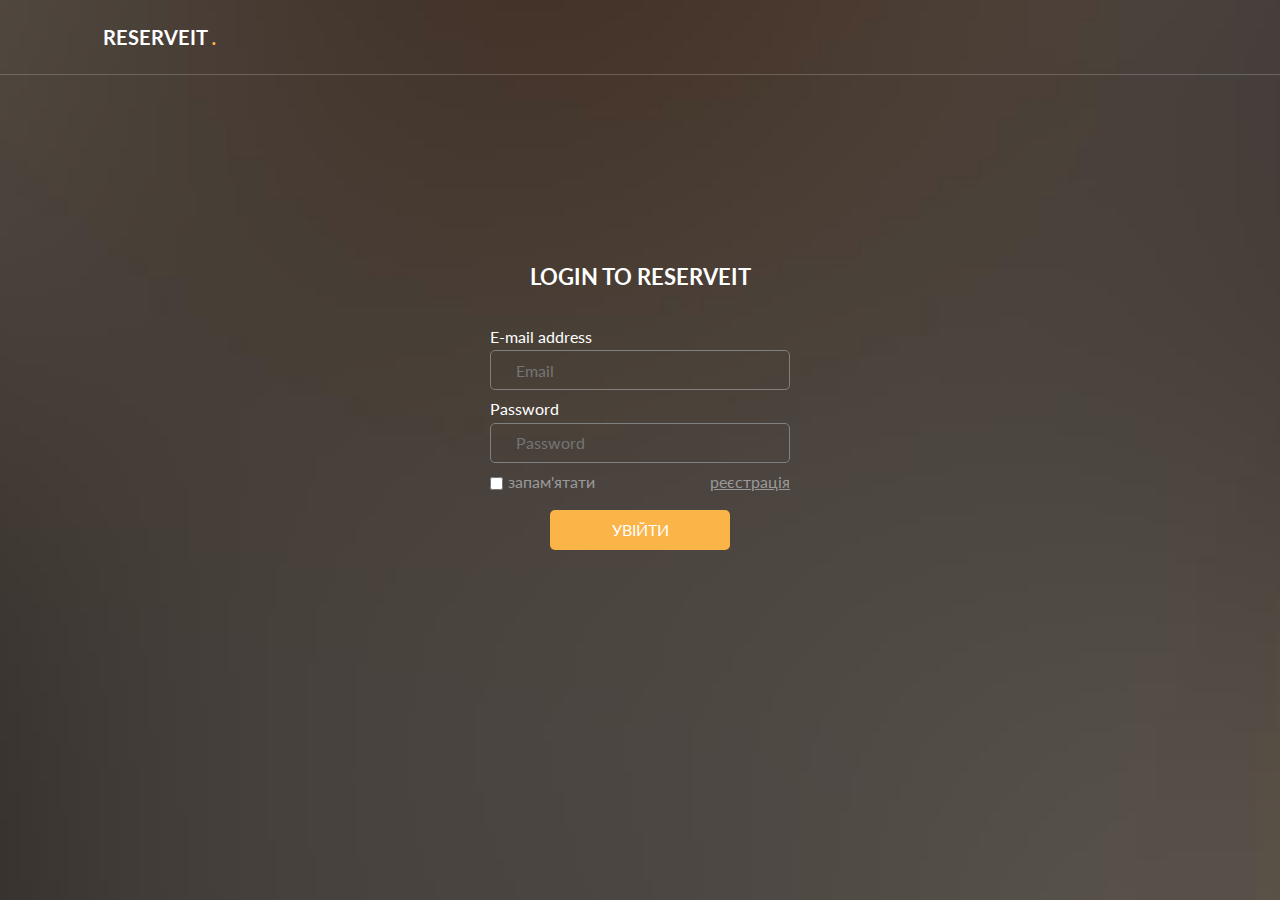
<file: login.html>
<!DOCTYPE HTML>
<html>
	<head>
	<meta charset="utf-8">
	<meta http-equiv="X-UA-Compatible" content="IE=edge">
	<title>ReserveIT</title>
	<meta name="viewport" content="width=device-width, initial-scale=1">

  	<!-- Facebook and Twitter integration -->
	<meta property="og:title" content=""/>
	<meta property="og:image" content=""/>
	<meta property="og:url" content=""/>
	<meta property="og:site_name" content=""/>
	<meta property="og:description" content=""/>
	<meta name="twitter:title" content="" />
	<meta name="twitter:image" content="" />
	<meta name="twitter:url" content="" />
	<meta name="twitter:card" content="" />

	<link href="https://fonts.googleapis.com/css?family=Lato:300,400,700" rel="stylesheet">
	<link href="https://fonts.googleapis.com/css?family=Kaushan+Script" rel="stylesheet">
	
	<!-- Animate.css -->
	<link rel="stylesheet" href="css/animate.css">
	<!-- Icomoon Icon Fonts-->
	<link rel="stylesheet" href="css/icomoon.css">
	<!-- Themify Icons-->
	<link rel="stylesheet" href="css/themify-icons.css">
	<!-- Bootstrap  -->
	<link rel="stylesheet" href="css/bootstrap.css">

	<!-- Magnific Popup -->
	<link rel="stylesheet" href="css/magnific-popup.css">

	<!-- Bootstrap DateTimePicker -->
	<link rel="stylesheet" href="css/bootstrap-datetimepicker.min.css">

	<!-- Owl Carousel  -->
	<link rel="stylesheet" href="css/owl.carousel.min.css">
	<link rel="stylesheet" href="css/owl.theme.default.min.css">

	<!-- Theme style  -->
	<link rel="stylesheet" href="css/style.css">
	<link rel="stylesheet" href="css/index2.css">

	<!-- Modernizr JS -->
	<script src="js/modernizr-2.6.2.min.js"></script>
	<!-- FOR IE9 below -->
	<!--[if lt IE 9]>
	<script src="js/respond.min.js"></script>
	<![endif]-->

	</head>
	<body>
		
	<div class="gtco-loader"></div>
	
	<div id="page">

	
	<!-- <div class="page-inner"> -->
	<nav class="gtco-nav" role="navigation">
		<div class="gtco-container">

			<div class="row">
				<div class="col-sm-4 col-xs-12">
					<div id="gtco-logo"><a href="index.html">ReserveIT <em>.</em></a></div>
				</div>
			</div>

		</div>
	</nav>

	<header id="gtco-header" class="gtco-cover1 gtco-cover gtco-cover-md" role="banner" style="background-image: url(images/img_bg_1.jpg)" data-stellar-background-ratio="0.5">
		<div class="overlay"></div>
		<div class="gtco-container">
			<div class="login-box">
				<div class="login-container">
					<h2>Login to RESERVEIT</h2>
					<form action="">
						<label for="">
							E-mail address
							<input type="text" class="input" placeholder="Email">
						</label>
						<label for="">
							Password
							<input type="password" class="input" placeholder="Password">
						</label>
						<label for="">
							<input type="checkbox"> запам'ятати
							<a href="registration.html" class="registration">реєстрація</a>
						</label>
					</form>
					<a href="autorize.html" class="login">Увійти</a>
				</div>
			</div>
		</div>
	</header>

	</div>

	<!-- jQuery -->
	<script src="js/jquery.min.js"></script>
	<!-- jQuery Easing -->
	<script src="js/jquery.easing.1.3.js"></script>
	<!-- Bootstrap -->
	<script src="js/bootstrap.min.js"></script>
	<!-- Waypoints -->
	<script src="js/jquery.waypoints.min.js"></script>
	<!-- Carousel -->
	<script src="js/owl.carousel.min.js"></script>
	<!-- countTo -->
	<script src="js/jquery.countTo.js"></script>

	<!-- Stellar Parallax -->
	<script src="js/jquery.stellar.min.js"></script>

	<!-- Magnific Popup -->
	<script src="js/jquery.magnific-popup.min.js"></script>
	<script src="js/magnific-popup-options.js"></script>
	
	<script src="js/moment.min.js"></script>
	<script src="js/bootstrap-datetimepicker.min.js"></script>


	<!-- Main -->
	<script src="js/main.js"></script>

	</body>
</html>
</file>
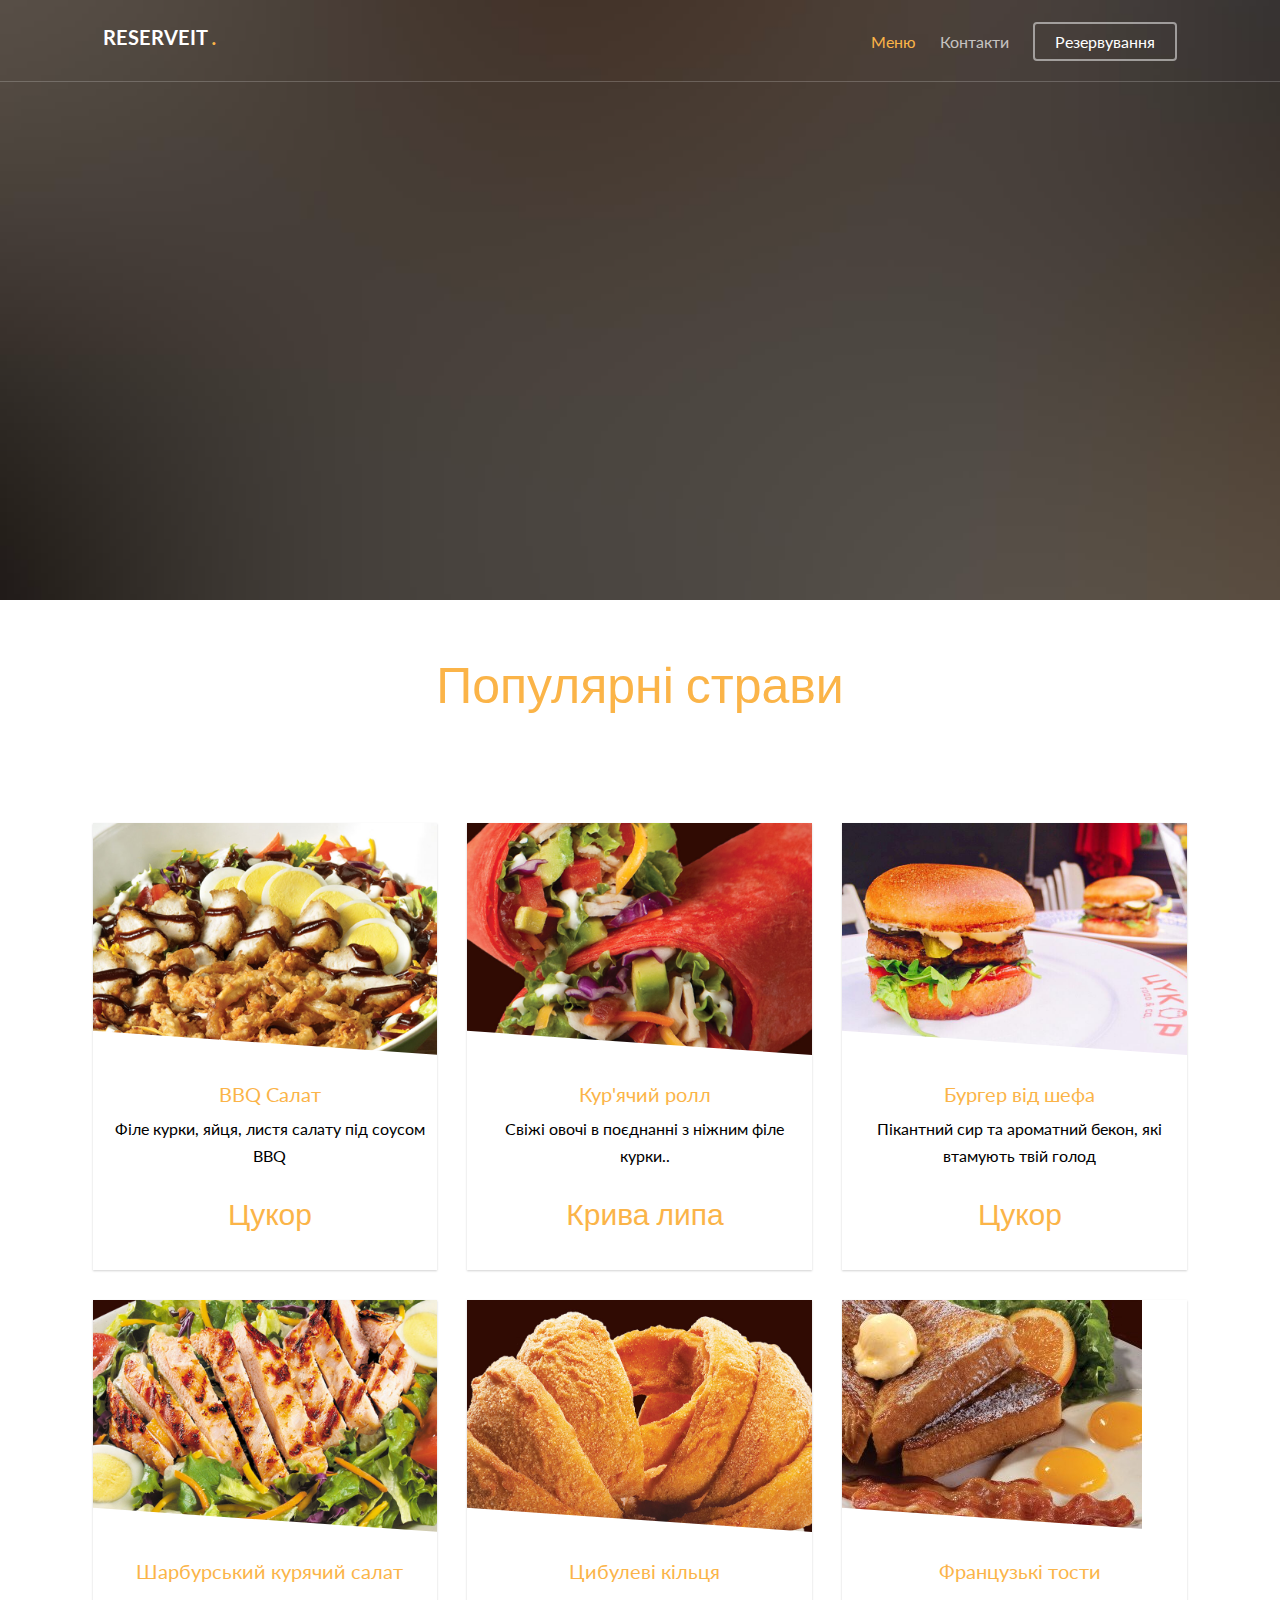
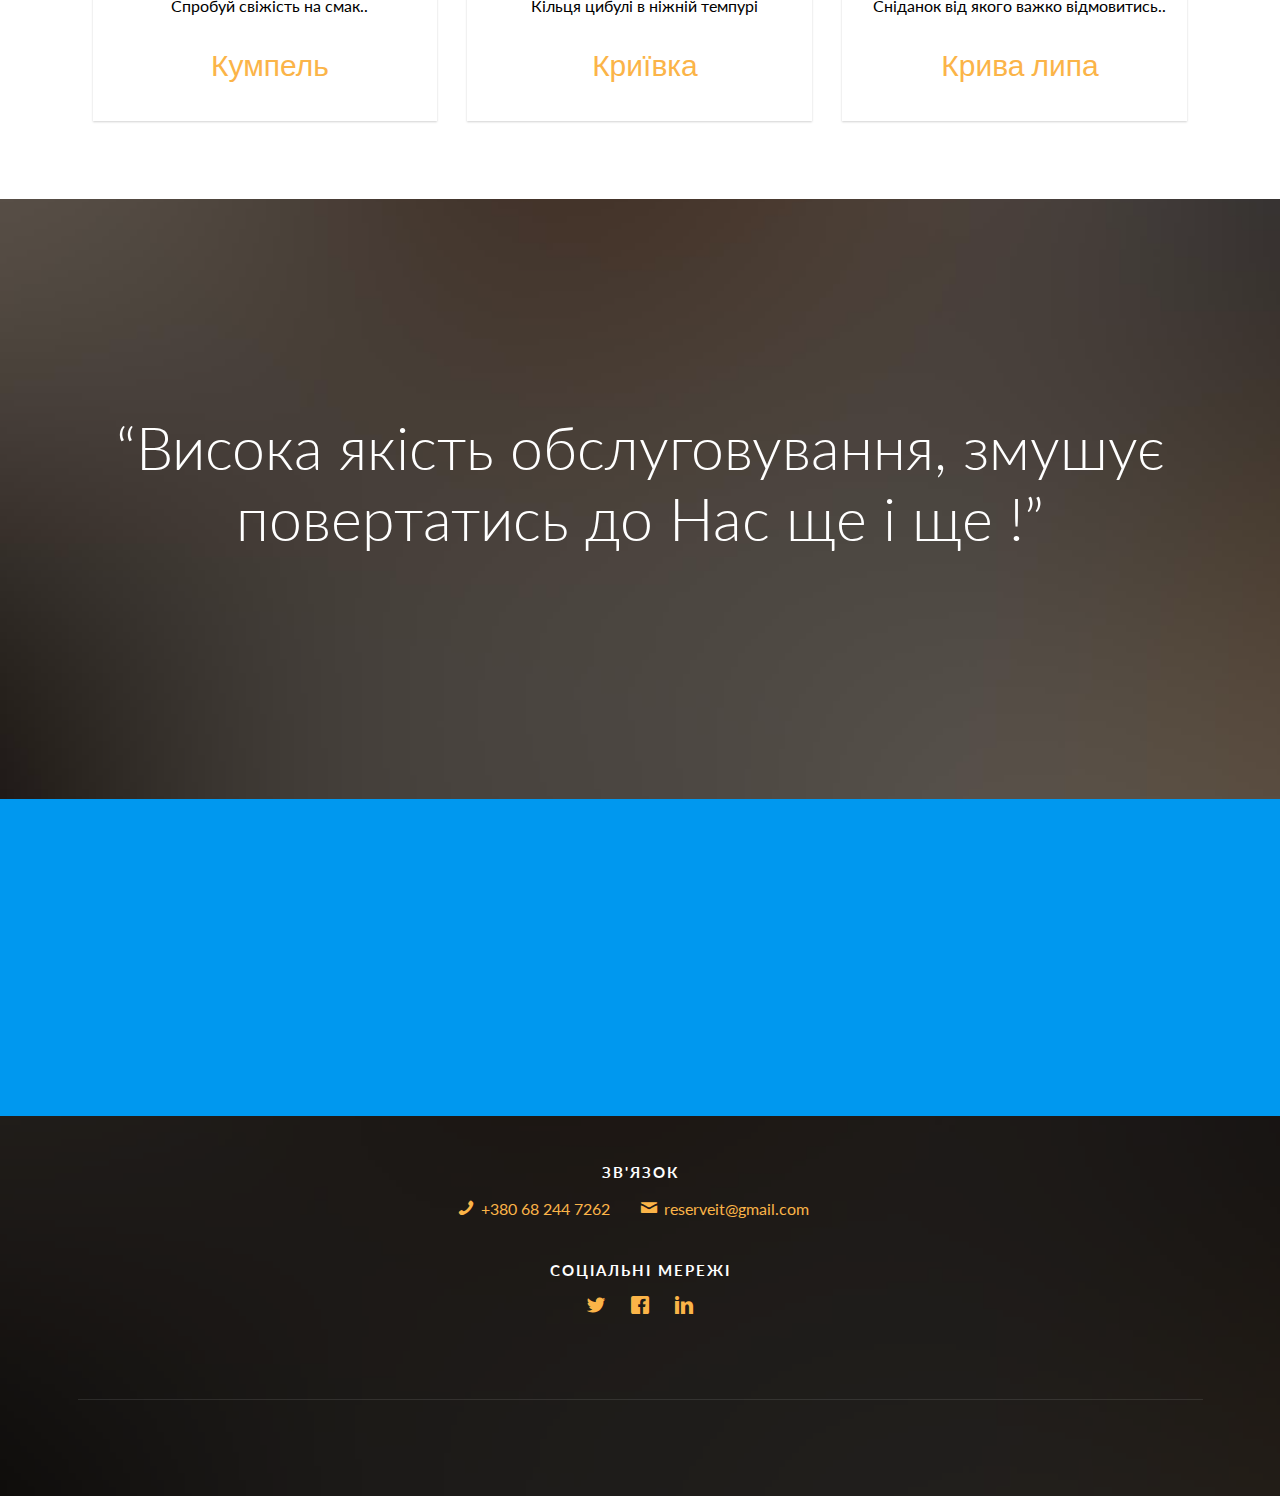
<file: menu.html>
<!DOCTYPE HTML>

<html>
	<head>
	<meta charset="utf-8">
	<meta http-equiv="X-UA-Compatible" content="IE=edge">
	<title>ReserveIT</title>
	<meta name="viewport" content="width=device-width, initial-scale=1">

  	<!-- Facebook and Twitter integration -->
	<meta property="og:title" content=""/>
	<meta property="og:image" content=""/>
	<meta property="og:url" content=""/>
	<meta property="og:site_name" content=""/>
	<meta property="og:description" content=""/>
	<meta name="twitter:title" content="" />
	<meta name="twitter:image" content="" />
	<meta name="twitter:url" content="" />
	<meta name="twitter:card" content="" />

	<link href="https://fonts.googleapis.com/css?family=Lato:300,400,700" rel="stylesheet">
	<link href="https://fonts.googleapis.com/css?family=Kaushan+Script" rel="stylesheet">
	
	<!-- Animate.css -->
	<link rel="stylesheet" href="css/animate.css">
	<!-- Icomoon Icon Fonts-->
	<link rel="stylesheet" href="css/icomoon.css">
	<!-- Themify Icons-->
	<link rel="stylesheet" href="css/themify-icons.css">
	<!-- Bootstrap  -->
	<link rel="stylesheet" href="css/bootstrap.css">

	<!-- Magnific Popup -->
	<link rel="stylesheet" href="css/magnific-popup.css">

	<!-- Bootstrap DateTimePicker -->
	<link rel="stylesheet" href="css/bootstrap-datetimepicker.min.css">



	<!-- Owl Carousel  -->
	<link rel="stylesheet" href="css/owl.carousel.min.css">
	<link rel="stylesheet" href="css/owl.theme.default.min.css">

	<!-- Theme style  -->
	<link rel="stylesheet" href="css/style.css">

	<!-- Modernizr JS -->
	<script src="js/modernizr-2.6.2.min.js"></script>
	<!-- FOR IE9 below -->
	<!--[if lt IE 9]>
	<script src="js/respond.min.js"></script>
	<![endif]-->

	</head>
	<body>
		
	<div class="gtco-loader"></div>
	
	<div id="page">

	
	<!-- <div class="page-inner"> -->
	<nav class="gtco-nav" role="navigation">
		<div class="gtco-container">
			
			<div class="row">
				<div class="col-sm-4 col-xs-12">
					<div id="gtco-logo"><a href="index.html">ReserveIT <em>.</em></a></div>
				</div>
				<div class="col-xs-8 text-right menu-1">
					<ul>
						<li class="active"><a href="menu.html">Меню</a></li>
						
						<li><a href="contact.html">Контакти</a></li>
						<li class="btn-cta"><a href="#"><span>Резервування</span></a></li>
					</ul>	
				</div>
			</div>
			
		</div>
	</nav>
	
	<header id="gtco-header" class="gtco-cover gtco-cover-sm" role="banner" style="background-image: url(images/img_bg_1.jpg)" data-stellar-background-ratio="0.5">
		<div class="overlay"></div>
		<div class="gtco-container">
			<div class="row">
				<div class="col-md-12 col-md-offset-0 text-center">
					

					<div class="row row-mt-15em">
						<div class="col-md-12 mt-text animate-box" data-animate-effect="fadeInUp">
							<h1 class="cursive-font">Спробуй усі страви</h1>	
						</div>
						
					</div>
							
					
				</div>
			</div>
		</div>
	</header>

	
	
	<div class="gtco-section">
		<div class="gtco-container">
			<div class="row">
				<div class="col-md-8 col-md-offset-2 text-center gtco-heading">
					<h2 class="cursive-font primary-color">Популярні страви</h2>
					<p> </p>
				</div>
			</div>
			<div class="row">

				<div class="col-lg-4 col-md-4 col-sm-6">
					<a href="images/img_1.jpg" class="fh5co-card-item image-popup">
						<figure>
							<div class="overlay"><i class="ti-plus"></i></div>
							<img src="images/img_1.jpg" alt="Image" class="img-responsive">
						</figure>
						<div class="fh5co-text">
							<h2>BBQ Салат</h2>
							<p> Філе курки, яйця, листя салату під соусом BBQ</p>
							<p><span class="price cursive-font">Цукор</span></p>
						</div>
					</a>
				</div>
				<div class="col-lg-4 col-md-4 col-sm-6">
					<a href="images/img_2.jpg" class="fh5co-card-item image-popup">
						<figure>
							<div class="overlay"><i class="ti-plus"></i></div>
							<img src="images/img_2.jpg" alt="Image" class="img-responsive">
						</figure>
						<div class="fh5co-text">
							<h2>Кур'ячий ролл</h2>
							<p>Свіжі овочі в поєднанні з ніжним філе курки..</p>
							<p><span class="price cursive-font">Крива липа</span></p>
						</div>
					</a>
				</div>
				<div class="col-lg-4 col-md-4 col-sm-6">
					<a href="images/img_3.jpg" class="fh5co-card-item image-popup">
						<figure>
							<div class="overlay"><i class="ti-plus"></i></div>
							<img src="images/img_3.jpg" alt="Image" class="img-responsive">
						</figure>
						<div class="fh5co-text">
							<h2>Бургер від шефа</h2>
							<p>Пікантний сир та ароматний бекон, які втамують твій голод</p>
							<p><span class="price cursive-font">Цукор</span></p>

						</div>
					</a>
				</div>


				<div class="col-lg-4 col-md-4 col-sm-6">
					<a href="images/img_4.jpg" class="fh5co-card-item image-popup">
						<figure>
							<div class="overlay"><i class="ti-plus"></i></div>
							<img src="images/img_4.jpg" alt="Image" class="img-responsive">
						</figure>
						<div class="fh5co-text">
							<h2>Шарбурський курячий салат</h2>
							<p> Спробуй свіжість на смак..</p>
							<p><span class="price cursive-font">Кумпель</span></p>
						</div>
					</a>
				</div>

				<div class="col-lg-4 col-md-4 col-sm-6">
					<a href="images/img_5.jpg" class="fh5co-card-item image-popup">
						<figure>
							<div class="overlay"><i class="ti-plus"></i></div>
							<img src="images/img_5.jpg" alt="Image" class="img-responsive">
						</figure>
						<div class="fh5co-text">
							<h2>Цибулеві кільця</h2>
							<p>Кільця цибулі в ніжній темпурі</p>
							<p><span class="price cursive-font">Криївка</span></p>
						</div>
					</a>
				</div>

				<div class="col-lg-4 col-md-4 col-sm-6">
					<a href="images/img_6.jpg" class="fh5co-card-item image-popup">
						<figure>
							<div class="overlay"><i class="ti-plus"></i></div>
							<img src="images/img_6.jpg" alt="Image" class="img-responsive">
						</figure>
						<div class="fh5co-text">
							<h2>Французькі тости</h2>
							<p>Сніданок від якого важко відмовитись..</p>
							<p><span class="price cursive-font">Крива липа</span></p>
						</div>
					</a>
				</div>

			</div>
		</div>
	</div>

	<div class="gtco-cover gtco-cover-sm" style="background-image: url(images/img_bg_1.jpg)"  data-stellar-background-ratio="0.5">
		<div class="overlay"></div>
		<div class="gtco-container text-center">
			<div class="display-t">
				<div class="display-tc">
					<h1>&ldquo;Висока якість обслуговування, змушує повертатись до Нас ще і ще !&rdquo;</h1>
					<!-- <p>&mdash; John Doe, CEO of XYZ Co.</p> -->
				</div>	
			</div>
		</div>
	</div>

	<div id="gtco-subscribe">
		<div class="gtco-container">
			<div class="row animate-box">
				<div class="col-md-8 col-md-offset-2 text-center gtco-heading">
					<h2 class="cursive-font">Subscribe</h2>
					<p>Будь першим, хто дізнається про наші новинки.</p>
				</div>
			</div>
			<div class="row animate-box">
				<div class="col-md-8 col-md-offset-2">
					<form class="form-inline">
						<div class="col-md-6 col-sm-6">
							<div class="form-group">
								<label for="email" class="sr-only">Email</label>
								<input type="email" class="form-control" id="email" placeholder="Ваш Email">
							</div>
						</div>
						<div class="col-md-6 col-sm-6">
							<button type="submit" class="btn btn-default btn-block">Підписатись</button>
						</div>
					</form>
				</div>
			</div>
		</div>
	</div>

	<footer id="gtco-footer" role="contentinfo" style="background-image: url(images/img_bg_1.jpg)" data-stellar-background-ratio="0.5">
		<div class="overlay"></div>
		<div class="gtco-container">
			<div class="row row-pb-md">

				

				
				<div class="col-md-12 text-center">
					<div class="gtco-widget">
						<h3>Зв'язок</h3>
						<ul class="gtco-quick-contact">
							<li><a href="#"><i class="icon-phone"></i> +380 68 244 7262</a></li>
							<li><a href="#"><i class="icon-mail2"></i> reserveit@gmail.com</a></li>
						</ul>
					</div>
					<div class="gtco-widget">
						<h3>Соціальні мережі</h3>
						<ul class="gtco-social-icons">
							<li><a href="#"><i class="icon-twitter"></i></a></li>
							<li><a href="#"><i class="icon-facebook"></i></a></li>
							<li><a href="#"><i class="icon-linkedin"></i></a></li>
						</ul>
					</div>
				</div>

				<div class="col-md-12 text-center copyright">
					
				</div>

			</div>

			

		</div>
	</footer>
	<!-- </div> -->

	</div>

	<div class="gototop js-top">
		<a href="#" class="js-gotop"><i class="icon-arrow-up"></i></a>
	</div>
	
	<!-- jQuery -->
	<script src="js/jquery.min.js"></script>
	<!-- jQuery Easing -->
	<script src="js/jquery.easing.1.3.js"></script>
	<!-- Bootstrap -->
	<script src="js/bootstrap.min.js"></script>
	<!-- Waypoints -->
	<script src="js/jquery.waypoints.min.js"></script>
	<!-- Carousel -->
	<script src="js/owl.carousel.min.js"></script>
	<!-- countTo -->
	<script src="js/jquery.countTo.js"></script>

	<!-- Stellar Parallax -->
	<script src="js/jquery.stellar.min.js"></script>

	<!-- Magnific Popup -->
	<script src="js/jquery.magnific-popup.min.js"></script>
	<script src="js/magnific-popup-options.js"></script>
	
	<script src="js/moment.min.js"></script>
	<script src="js/bootstrap-datetimepicker.min.js"></script>


	<!-- Main -->
	<script src="js/main.js"></script>

	</body>
</html>
</file>
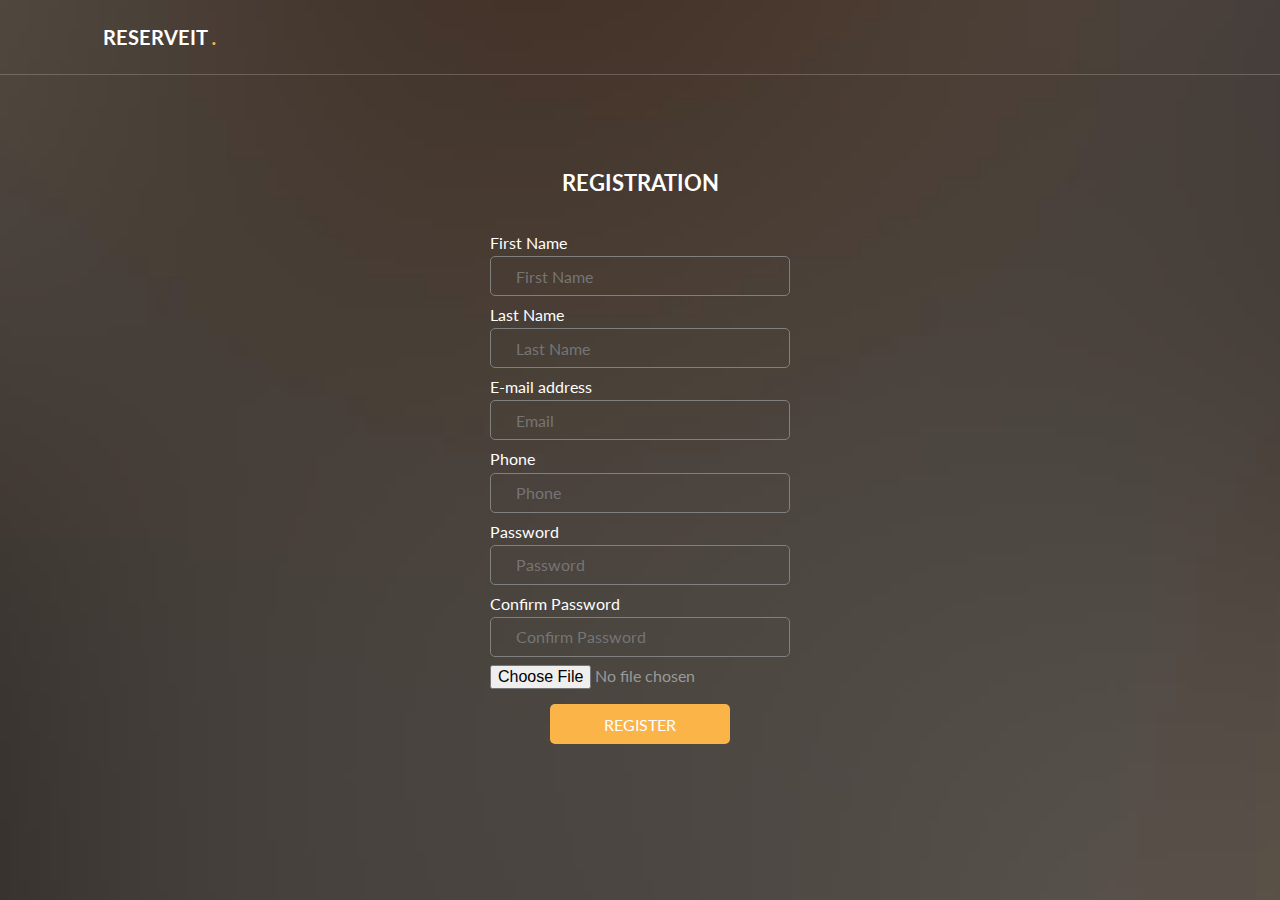
<file: registration.html>
<!DOCTYPE HTML>
<html>
	<head>
	<meta charset="utf-8">
	<meta http-equiv="X-UA-Compatible" content="IE=edge">
	<title>ReserveIT</title>
	<meta name="viewport" content="width=device-width, initial-scale=1">

  	<!-- Facebook and Twitter integration -->
	<meta property="og:title" content=""/>
	<meta property="og:image" content=""/>
	<meta property="og:url" content=""/>
	<meta property="og:site_name" content=""/>
	<meta property="og:description" content=""/>
	<meta name="twitter:title" content="" />
	<meta name="twitter:image" content="" />
	<meta name="twitter:url" content="" />
	<meta name="twitter:card" content="" />

	<link href="https://fonts.googleapis.com/css?family=Lato:300,400,700" rel="stylesheet">
	<link href="https://fonts.googleapis.com/css?family=Kaushan+Script" rel="stylesheet">
	
	<!-- Animate.css -->
	<link rel="stylesheet" href="css/animate.css">
	<!-- Icomoon Icon Fonts-->
	<link rel="stylesheet" href="css/icomoon.css">
	<!-- Themify Icons-->
	<link rel="stylesheet" href="css/themify-icons.css">
	<!-- Bootstrap  -->
	<link rel="stylesheet" href="css/bootstrap.css">

	<!-- Magnific Popup -->
	<link rel="stylesheet" href="css/magnific-popup.css">

	<!-- Bootstrap DateTimePicker -->
	<link rel="stylesheet" href="css/bootstrap-datetimepicker.min.css">

	<!-- Owl Carousel  -->
	<link rel="stylesheet" href="css/owl.carousel.min.css">
	<link rel="stylesheet" href="css/owl.theme.default.min.css">

	<!-- Theme style  -->
	<link rel="stylesheet" href="css/style.css">
	<link rel="stylesheet" href="css/index2.css">

	<!-- Modernizr JS -->
	<script src="js/modernizr-2.6.2.min.js"></script>
	<!-- FOR IE9 below -->
	<!--[if lt IE 9]>
	<script src="js/respond.min.js"></script>
	<![endif]-->

	</head>
	<body>
		
	<div class="gtco-loader"></div>
	
	<div id="page">

	
	<!-- <div class="page-inner"> -->
	<nav class="gtco-nav" role="navigation">
		<div class="gtco-container">

			<div class="row">
				<div class="col-sm-4 col-xs-12">
					<div id="gtco-logo"><a href="index.html">ReserveIT <em>.</em></a></div>
				</div>
			</div>

		</div>
	</nav>

	<header id="gtco-header" class="gtco-cover1 gtco-cover gtco-cover-md" role="banner" style="background-image: url(images/img_bg_1.jpg)" data-stellar-background-ratio="0.5">
		<div class="overlay"></div>
		<div class="gtco-container">
			<div class="login-box">
				<div class="login-container">
					<h2 class="reg-headline">Registration</h2>
					<form action="">
						<label for="">
							First Name
							<input type="text" class="input" placeholder="First Name">
						</label>
						<label for="">
							Last Name
							<input type="text" class="input" placeholder="Last Name">
						</label>
						<label for="">
							E-mail address
							<input type="email" class="input" placeholder="Email">
						</label>
						<label for="">
							Phone
							<input type="phone" class="input" placeholder="Phone">
						</label>
						<label for="">
							Password
							<input type="password" class="input" placeholder="Password">
						</label>
						<label for="">
							Confirm Password
							<input type="password" class="input" placeholder="Confirm Password">
						</label>
						<label for="">
							<input type="file" >
						</label>
					</form>

					<a href="login.html" class="login">Register</a>
				</div>
			</div>
		</div>
	</header>

	</div>

	<!-- jQuery -->
	<script src="js/jquery.min.js"></script>
	<!-- jQuery Easing -->
	<script src="js/jquery.easing.1.3.js"></script>
	<!-- Bootstrap -->
	<script src="js/bootstrap.min.js"></script>
	<!-- Waypoints -->
	<script src="js/jquery.waypoints.min.js"></script>
	<!-- Carousel -->
	<script src="js/owl.carousel.min.js"></script>
	<!-- countTo -->
	<script src="js/jquery.countTo.js"></script>

	<!-- Stellar Parallax -->
	<script src="js/jquery.stellar.min.js"></script>

	<!-- Magnific Popup -->
	<script src="js/jquery.magnific-popup.min.js"></script>
	<script src="js/magnific-popup-options.js"></script>
	
	<script src="js/moment.min.js"></script>
	<script src="js/bootstrap-datetimepicker.min.js"></script>


	<!-- Main -->
	<script src="js/main.js"></script>

	</body>
</html>
</file>
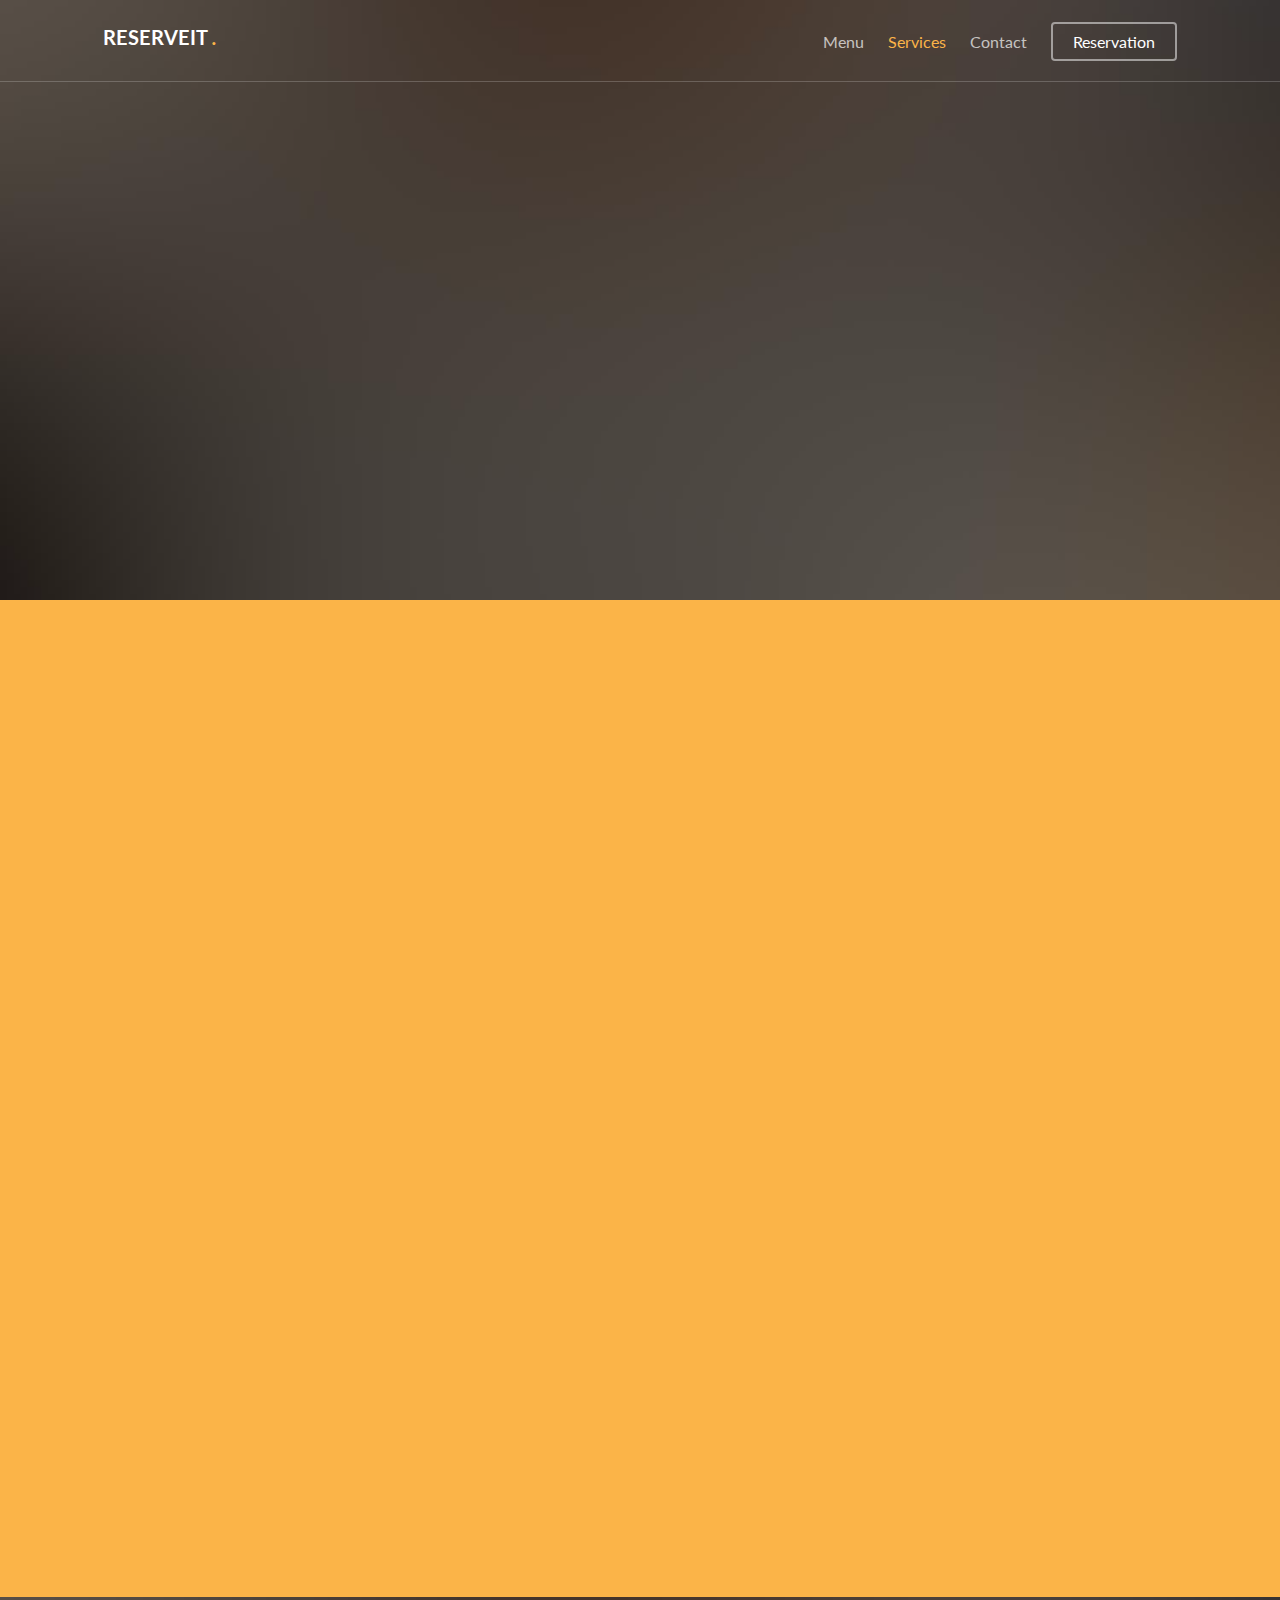
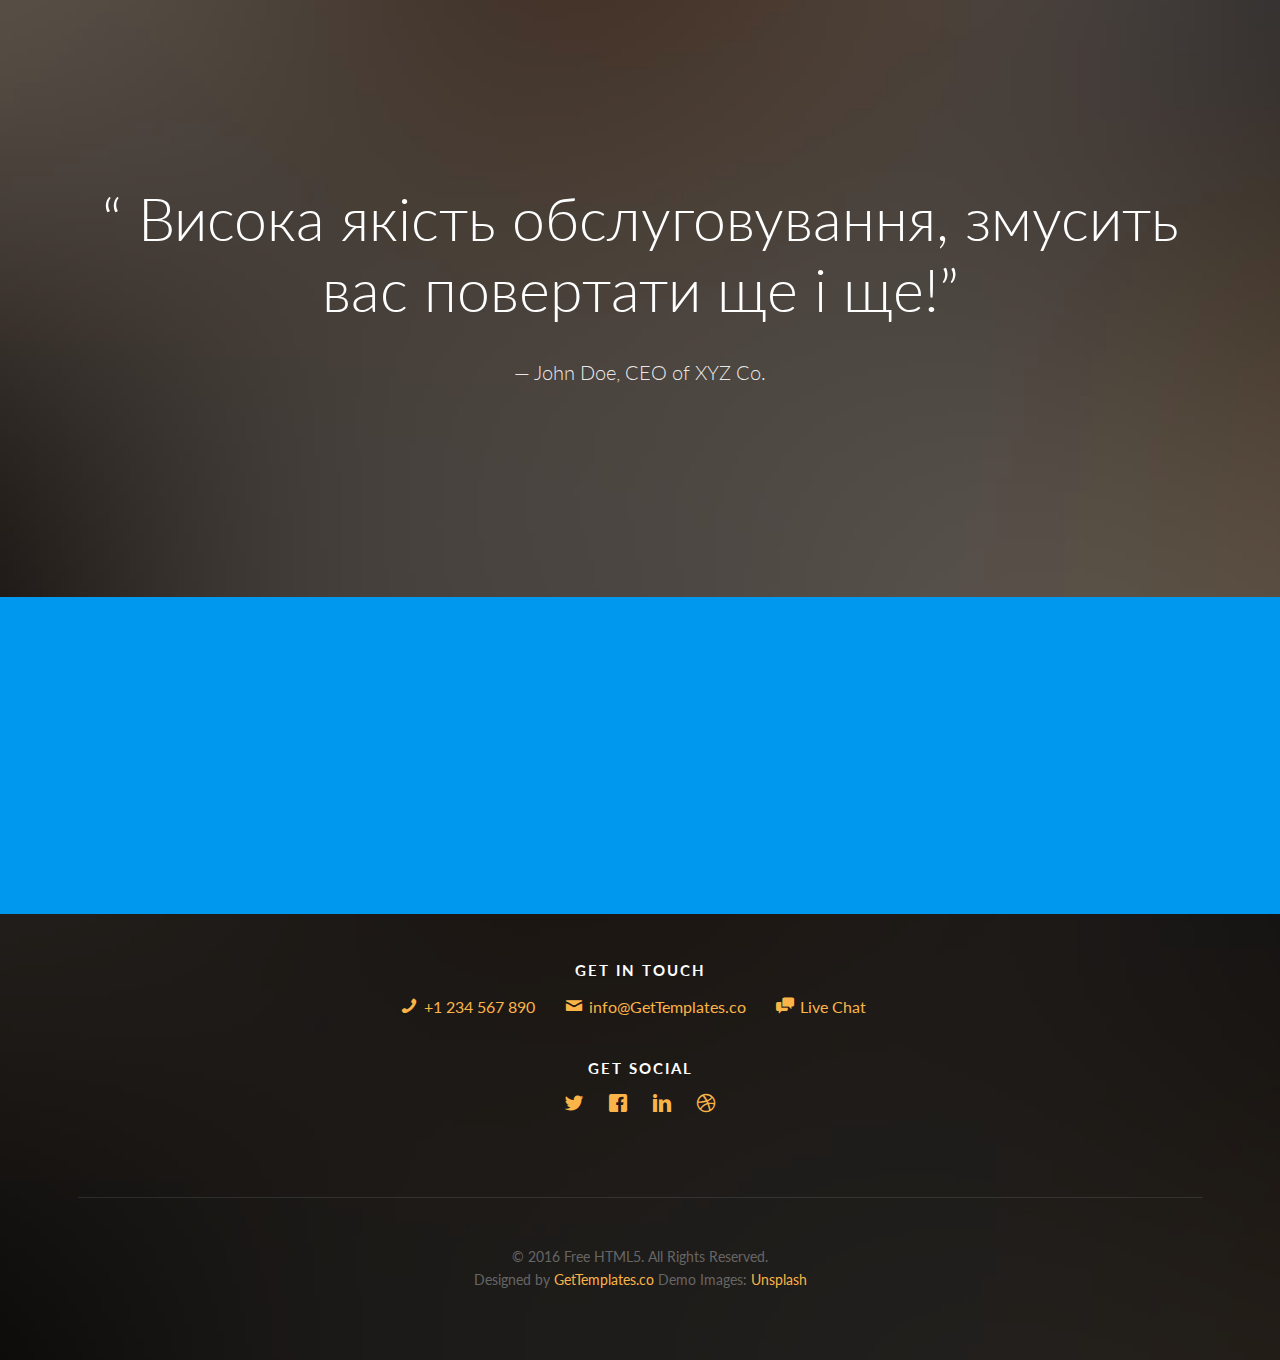
<file: services.html>
<!DOCTYPE HTML>
<html>
	<head>
	<meta charset="utf-8">
	<meta http-equiv="X-UA-Compatible" content="IE=edge">
	<title>ReserveIT</title>
	<meta name="viewport" content="width=device-width, initial-scale=1">

  	<!-- Facebook and Twitter integration -->
	<meta property="og:title" content=""/>
	<meta property="og:image" content=""/>
	<meta property="og:url" content=""/>
	<meta property="og:site_name" content=""/>
	<meta property="og:description" content=""/>
	<meta name="twitter:title" content="" />
	<meta name="twitter:image" content="" />
	<meta name="twitter:url" content="" />
	<meta name="twitter:card" content="" />

	<link href="https://fonts.googleapis.com/css?family=Lato:300,400,700" rel="stylesheet">
	<link href="https://fonts.googleapis.com/css?family=Kaushan+Script" rel="stylesheet">
	
	<!-- Animate.css -->
	<link rel="stylesheet" href="css/animate.css">
	<!-- Icomoon Icon Fonts-->
	<link rel="stylesheet" href="css/icomoon.css">
	<!-- Themify Icons-->
	<link rel="stylesheet" href="css/themify-icons.css">
	<!-- Bootstrap  -->
	<link rel="stylesheet" href="css/bootstrap.css">

	<!-- Magnific Popup -->
	<link rel="stylesheet" href="css/magnific-popup.css">

	<!-- Bootstrap DateTimePicker -->
	<link rel="stylesheet" href="css/bootstrap-datetimepicker.min.css">



	<!-- Owl Carousel  -->
	<link rel="stylesheet" href="css/owl.carousel.min.css">
	<link rel="stylesheet" href="css/owl.theme.default.min.css">

	<!-- Theme style  -->
	<link rel="stylesheet" href="css/style.css">

	<!-- Modernizr JS -->
	<script src="js/modernizr-2.6.2.min.js"></script>
	<!-- FOR IE9 below -->
	<!--[if lt IE 9]>
	<script src="js/respond.min.js"></script>
	<![endif]-->

	</head>
	<body>
		
	<div class="gtco-loader"></div>
	
	<div id="page">

	
	<!-- <div class="page-inner"> -->
	<nav class="gtco-nav" role="navigation">
		<div class="gtco-container">
			
			<div class="row">
				<div class="col-sm-4 col-xs-12">
					<div id="gtco-logo"><a href="index.html">ReserveIT <em>.</em></a></div>
				</div>
				<div class="col-xs-8 text-right menu-1">
					<ul>
						<li><a href="menu.html">Menu</a></li>
						<li class="has-dropdown active">
							<a href="services.html">Services</a>
							<ul class="dropdown">
								<li><a href="#">Food Catering</a></li>
								<li><a href="#">Wedding Celebration</a></li>
								<li><a href="#">Birthday's Celebration</a></li>
							</ul>
						</li>
						<li><a href="contact.html">Contact</a></li>
						<li class="btn-cta"><a href="#"><span>Reservation</span></a></li>
					</ul>	
				</div>
			</div>
			
		</div>
	</nav>
	
	<header id="gtco-header" class="gtco-cover gtco-cover-sm" role="banner" style="background-image: url(images/img_bg_1.jpg)" data-stellar-background-ratio="0.5">
		<div class="overlay"></div>
		<div class="gtco-container">
			<div class="row">
				<div class="col-md-12 col-md-offset-0 text-center">
					

					<div class="row row-mt-15em">
						<div class="col-md-12 mt-text animate-box" data-animate-effect="fadeInUp">
							<h1 class="cursive-font">It's our pleasure to serve!</h1>	
						</div>
						
					</div>
							
					
				</div>
			</div>
		</div>
	</header>

	
	
	<div id="gtco-features">
		<div class="gtco-container">
			<div class="row">
				<div class="col-md-8 col-md-offset-2 text-center gtco-heading animate-box">
					<h2 class="cursive-font">Our Services</h2>
					<p>Dignissimos asperiores vitae velit veniam totam fuga molestias accusamus alias autem provident. Odit ab aliquam dolor eius.</p>
				</div>
			</div>
			<div class="row">
				<div class="col-md-4 col-sm-6">
					<div class="feature-center animate-box" data-animate-effect="fadeIn">
						<span class="icon">
							<i class="ti-face-smile"></i>
						</span>
						<h3>Happy People</h3>
						<p>Dignissimos asperiores vitae velit veniam totam fuga molestias accusamus alias autem provident. Odit ab aliquam dolor eius.</p>
					</div>
				</div>
				<div class="col-md-4 col-sm-6">
					<div class="feature-center animate-box" data-animate-effect="fadeIn">
						<span class="icon">
							<i class="ti-thought"></i>
						</span>
						<h3>Creative Culinary</h3>
						<p>Dignissimos asperiores vitae velit veniam totam fuga molestias accusamus alias autem provident. Odit ab aliquam dolor eius.</p>
					</div>
				</div>
				<div class="col-md-4 col-sm-6">
					<div class="feature-center animate-box" data-animate-effect="fadeIn">
						<span class="icon">
							<i class="ti-truck"></i>
						</span>
						<h3>Food Delivery</h3>
						<p>Dignissimos asperiores vitae velit veniam totam fuga molestias accusamus alias autem provident. Odit ab aliquam dolor eius.</p>
					</div>
				</div>
				<div class="col-md-4 col-sm-6">
					<div class="feature-center animate-box" data-animate-effect="fadeIn">
						<span class="icon">
							<i class="ti-face-smile"></i>
						</span>
						<h3>Happy People</h3>
						<p>Dignissimos asperiores vitae velit veniam totam fuga molestias accusamus alias autem provident. Odit ab aliquam dolor eius.</p>
					</div>
				</div>
				<div class="col-md-4 col-sm-6">
					<div class="feature-center animate-box" data-animate-effect="fadeIn">
						<span class="icon">
							<i class="ti-thought"></i>
						</span>
						<h3>Creative Culinary</h3>
						<p>Dignissimos asperiores vitae velit veniam totam fuga molestias accusamus alias autem provident. Odit ab aliquam dolor eius.</p>
					</div>
				</div>
				<div class="col-md-4 col-sm-6">
					<div class="feature-center animate-box" data-animate-effect="fadeIn">
						<span class="icon">
							<i class="ti-truck"></i>
						</span>
						<h3>Food Delivery</h3>
						<p>Dignissimos asperiores vitae velit veniam totam fuga molestias accusamus alias autem provident. Odit ab aliquam dolor eius.</p>
					</div>
				</div>

			</div>
		</div>
	</div>


	<div class="gtco-cover gtco-cover-sm" style="background-image: url(images/img_bg_1.jpg)"  data-stellar-background-ratio="0.5">
		<div class="overlay"></div>
		<div class="gtco-container text-center">
			<div class="display-t">
				<div class="display-tc">
					<h1>&ldquo; Висока якість обслуговування, змусить вас повертати ще і ще!&rdquo;</h1>
					<p>&mdash; John Doe, CEO of XYZ Co.</p>
				</div>	
			</div>
		</div>
	</div>

	<div id="gtco-subscribe">
		<div class="gtco-container">
			<div class="row animate-box">
				<div class="col-md-8 col-md-offset-2 text-center gtco-heading">
					<h2 class="cursive-font">Subscribe</h2>
					<p>Be the first to know about the new templates.</p>
				</div>
			</div>
			<div class="row animate-box">
				<div class="col-md-8 col-md-offset-2">
					<form class="form-inline">
						<div class="col-md-6 col-sm-6">
							<div class="form-group">
								<label for="email" class="sr-only">Email</label>
								<input type="email" class="form-control" id="email" placeholder="Your Email">
							</div>
						</div>
						<div class="col-md-6 col-sm-6">
							<button type="submit" class="btn btn-default btn-block">Subscribe</button>
						</div>
					</form>
				</div>
			</div>
		</div>
	</div>

	<footer id="gtco-footer" role="contentinfo" style="background-image: url(images/img_bg_1.jpg)" data-stellar-background-ratio="0.5">
		<div class="overlay"></div>
		<div class="gtco-container">
			<div class="row row-pb-md">

				

				
				<div class="col-md-12 text-center">
					<div class="gtco-widget">
						<h3>Get In Touch</h3>
						<ul class="gtco-quick-contact">
							<li><a href="#"><i class="icon-phone"></i> +1 234 567 890</a></li>
							<li><a href="#"><i class="icon-mail2"></i> info@GetTemplates.co</a></li>
							<li><a href="#"><i class="icon-chat"></i> Live Chat</a></li>
						</ul>
					</div>
					<div class="gtco-widget">
						<h3>Get Social</h3>
						<ul class="gtco-social-icons">
							<li><a href="#"><i class="icon-twitter"></i></a></li>
							<li><a href="#"><i class="icon-facebook"></i></a></li>
							<li><a href="#"><i class="icon-linkedin"></i></a></li>
							<li><a href="#"><i class="icon-dribbble"></i></a></li>
						</ul>
					</div>
				</div>

				<div class="col-md-12 text-center copyright">
					<p><small class="block">&copy; 2016 Free HTML5. All Rights Reserved.</small> 
						<small class="block">Designed by <a href="http://gettemplates.co/" target="_blank">GetTemplates.co</a> Demo Images: <a href="http://unsplash.com/" target="_blank">Unsplash</a></small></p>
				</div>

			</div>

			

		</div>
	</footer>
	<!-- </div> -->

	</div>

	<div class="gototop js-top">
		<a href="#" class="js-gotop"><i class="icon-arrow-up"></i></a>
	</div>
	
	<!-- jQuery -->
	<script src="js/jquery.min.js"></script>
	<!-- jQuery Easing -->
	<script src="js/jquery.easing.1.3.js"></script>
	<!-- Bootstrap -->
	<script src="js/bootstrap.min.js"></script>
	<!-- Waypoints -->
	<script src="js/jquery.waypoints.min.js"></script>
	<!-- Carousel -->
	<script src="js/owl.carousel.min.js"></script>
	<!-- countTo -->
	<script src="js/jquery.countTo.js"></script>

	<!-- Stellar Parallax -->
	<script src="js/jquery.stellar.min.js"></script>

	<!-- Magnific Popup -->
	<script src="js/jquery.magnific-popup.min.js"></script>
	<script src="js/magnific-popup-options.js"></script>
	
	<script src="js/moment.min.js"></script>
	<script src="js/bootstrap-datetimepicker.min.js"></script>


	<!-- Main -->
	<script src="js/main.js"></script>

	</body>
</html>
</file>
<file: css/icomoon.css>
@font-face {
  font-family: 'icomoon';
  src:  url('../fonts/icomoon/icomoon.eot?6iuir');
  src:  url('../fonts/icomoon/icomoon.eot?6iuir#iefix') format('embedded-opentype'),
    url('../fonts/icomoon/icomoon.ttf?6iuir') format('truetype'),
    url('../fonts/icomoon/icomoon.woff?6iuir') format('woff'),
    url('../fonts/icomoon/icomoon.svg?6iuir#icomoon') format('svg');
  font-weight: normal;
  font-style: normal;
}

[class^="icon-"], [class*=" icon-"] {
  /* use !important to prevent issues with browser extensions that change fonts */
  font-family: 'icomoon' !important;
  speak: none;
  font-style: normal;
  font-weight: normal;
  font-variant: normal;
  text-transform: none;
  line-height: 1;

  /* Better Font Rendering =========== */
  -webkit-font-smoothing: antialiased;
  -moz-osx-font-smoothing: grayscale;
}

.icon-eye:before {
  content: "\e000";
}
.icon-paper-clip:before {
  content: "\e001";
}
.icon-mail:before {
  content: "\e002";
}
.icon-toggle:before {
  content: "\e003";
}
.icon-layout:before {
  content: "\e004";
}
.icon-link:before {
  content: "\e005";
}
.icon-bell:before {
  content: "\e006";
}
.icon-lock:before {
  content: "\e007";
}
.icon-unlock:before {
  content: "\e008";
}
.icon-ribbon:before {
  content: "\e009";
}
.icon-image:before {
  content: "\e010";
}
.icon-signal:before {
  content: "\e011";
}
.icon-target:before {
  content: "\e012";
}
.icon-clipboard:before {
  content: "\e013";
}
.icon-clock:before {
  content: "\e014";
}
.icon-watch:before {
  content: "\e015";
}
.icon-air-play:before {
  content: "\e016";
}
.icon-camera:before {
  content: "\e017";
}
.icon-video:before {
  content: "\e018";
}
.icon-disc:before {
  content: "\e019";
}
.icon-printer:before {
  content: "\e020";
}
.icon-monitor:before {
  content: "\e021";
}
.icon-server:before {
  content: "\e022";
}
.icon-cog:before {
  content: "\e023";
}
.icon-heart:before {
  content: "\e024";
}
.icon-paragraph:before {
  content: "\e025";
}
.icon-align-justify:before {
  content: "\e026";
}
.icon-align-left:before {
  content: "\e027";
}
.icon-align-center:before {
  content: "\e028";
}
.icon-align-right:before {
  content: "\e029";
}
.icon-book:before {
  content: "\e030";
}
.icon-layers:before {
  content: "\e031";
}
.icon-stack:before {
  content: "\e032";
}
.icon-stack-2:before {
  content: "\e033";
}
.icon-paper:before {
  content: "\e034";
}
.icon-paper-stack:before {
  content: "\e035";
}
.icon-search:before {
  content: "\e036";
}
.icon-zoom-in:before {
  content: "\e037";
}
.icon-zoom-out:before {
  content: "\e038";
}
.icon-reply:before {
  content: "\e039";
}
.icon-circle-plus:before {
  content: "\e040";
}
.icon-circle-minus:before {
  content: "\e041";
}
.icon-circle-check:before {
  content: "\e042";
}
.icon-circle-cross:before {
  content: "\e043";
}
.icon-square-plus:before {
  content: "\e044";
}
.icon-square-minus:before {
  content: "\e045";
}
.icon-square-check:before {
  content: "\e046";
}
.icon-square-cross:before {
  content: "\e047";
}
.icon-microphone:before {
  content: "\e048";
}
.icon-record:before {
  content: "\e049";
}
.icon-skip-back:before {
  content: "\e050";
}
.icon-rewind:before {
  content: "\e051";
}
.icon-play:before {
  content: "\e052";
}
.icon-pause:before {
  content: "\e053";
}
.icon-stop:before {
  content: "\e054";
}
.icon-fast-forward:before {
  content: "\e055";
}
.icon-skip-forward:before {
  content: "\e056";
}
.icon-shuffle:before {
  content: "\e057";
}
.icon-repeat:before {
  content: "\e058";
}
.icon-folder:before {
  content: "\e059";
}
.icon-umbrella:before {
  content: "\e060";
}
.icon-moon:before {
  content: "\e061";
}
.icon-thermometer:before {
  content: "\e062";
}
.icon-drop:before {
  content: "\e063";
}
.icon-sun:before {
  content: "\e064";
}
.icon-cloud:before {
  content: "\e065";
}
.icon-cloud-upload:before {
  content: "\e066";
}
.icon-cloud-download:before {
  content: "\e067";
}
.icon-upload:before {
  content: "\e068";
}
.icon-download:before {
  content: "\e069";
}
.icon-location:before {
  content: "\e070";
}
.icon-location-2:before {
  content: "\e071";
}
.icon-map:before {
  content: "\e072";
}
.icon-battery:before {
  content: "\e073";
}
.icon-head:before {
  content: "\e074";
}
.icon-briefcase:before {
  content: "\e075";
}
.icon-speech-bubble:before {
  content: "\e076";
}
.icon-anchor:before {
  content: "\e077";
}
.icon-globe:before {
  content: "\e078";
}
.icon-box:before {
  content: "\e079";
}
.icon-reload:before {
  content: "\e080";
}
.icon-share:before {
  content: "\e081";
}
.icon-marquee:before {
  content: "\e082";
}
.icon-marquee-plus:before {
  content: "\e083";
}
.icon-marquee-minus:before {
  content: "\e084";
}
.icon-tag:before {
  content: "\e085";
}
.icon-power:before {
  content: "\e086";
}
.icon-command:before {
  content: "\e087";
}
.icon-alt:before {
  content: "\e088";
}
.icon-esc:before {
  content: "\e089";
}
.icon-bar-graph:before {
  content: "\e090";
}
.icon-bar-graph-2:before {
  content: "\e091";
}
.icon-pie-graph:before {
  content: "\e092";
}
.icon-star:before {
  content: "\e093";
}
.icon-arrow-left:before {
  content: "\e094";
}
.icon-arrow-right:before {
  content: "\e095";
}
.icon-arrow-up:before {
  content: "\e096";
}
.icon-arrow-down:before {
  content: "\e097";
}
.icon-volume:before {
  content: "\e098";
}
.icon-mute:before {
  content: "\e099";
}
.icon-content-right:before {
  content: "\e100";
}
.icon-content-left:before {
  content: "\e101";
}
.icon-grid:before {
  content: "\e102";
}
.icon-grid-2:before {
  content: "\e103";
}
.icon-columns:before {
  content: "\e104";
}
.icon-loader:before {
  content: "\e105";
}
.icon-bag:before {
  content: "\e106";
}
.icon-ban:before {
  content: "\e107";
}
.icon-flag:before {
  content: "\e108";
}
.icon-trash:before {
  content: "\e109";
}
.icon-expand:before {
  content: "\e110";
}
.icon-contract:before {
  content: "\e111";
}
.icon-maximize:before {
  content: "\e112";
}
.icon-minimize:before {
  content: "\e113";
}
.icon-plus:before {
  content: "\e114";
}
.icon-minus:before {
  content: "\e115";
}
.icon-check:before {
  content: "\e116";
}
.icon-cross:before {
  content: "\e117";
}
.icon-move:before {
  content: "\e118";
}
.icon-delete:before {
  content: "\e119";
}
.icon-menu:before {
  content: "\e120";
}
.icon-archive:before {
  content: "\e121";
}
.icon-inbox:before {
  content: "\e122";
}
.icon-outbox:before {
  content: "\e123";
}
.icon-file:before {
  content: "\e124";
}
.icon-file-add:before {
  content: "\e125";
}
.icon-file-subtract:before {
  content: "\e126";
}
.icon-help:before {
  content: "\e127";
}
.icon-open:before {
  content: "\e128";
}
.icon-ellipsis:before {
  content: "\e129";
}
.icon-add-to-list:before {
  content: "\e900";
}
.icon-classic-computer:before {
  content: "\e901";
}
.icon-controller-fast-backward:before {
  content: "\e902";
}
.icon-creative-commons-attribution:before {
  content: "\e903";
}
.icon-creative-commons-noderivs:before {
  content: "\e904";
}
.icon-creative-commons-noncommercial-eu:before {
  content: "\e905";
}
.icon-creative-commons-noncommercial-us:before {
  content: "\e906";
}
.icon-creative-commons-public-domain:before {
  content: "\e907";
}
.icon-creative-commons-remix:before {
  content: "\e908";
}
.icon-creative-commons-share:before {
  content: "\e909";
}
.icon-creative-commons-sharealike:before {
  content: "\e90a";
}
.icon-creative-commons:before {
  content: "\e90b";
}
.icon-document-landscape:before {
  content: "\e90c";
}
.icon-remove-user:before {
  content: "\e90d";
}
.icon-warning:before {
  content: "\e90e";
}
.icon-arrow-bold-down:before {
  content: "\e90f";
}
.icon-arrow-bold-left:before {
  content: "\e910";
}
.icon-arrow-bold-right:before {
  content: "\e911";
}
.icon-arrow-bold-up:before {
  content: "\e912";
}
.icon-arrow-down2:before {
  content: "\e913";
}
.icon-arrow-left2:before {
  content: "\e914";
}
.icon-arrow-long-down:before {
  content: "\e915";
}
.icon-arrow-long-left:before {
  content: "\e916";
}
.icon-arrow-long-right:before {
  content: "\e917";
}
.icon-arrow-long-up:before {
  content: "\e918";
}
.icon-arrow-right2:before {
  content: "\e919";
}
.icon-arrow-up2:before {
  content: "\e91a";
}
.icon-arrow-with-circle-down:before {
  content: "\e91b";
}
.icon-arrow-with-circle-left:before {
  content: "\e91c";
}
.icon-arrow-with-circle-right:before {
  content: "\e91d";
}
.icon-arrow-with-circle-up:before {
  content: "\e91e";
}
.icon-bookmark:before {
  content: "\e91f";
}
.icon-bookmarks:before {
  content: "\e920";
}
.icon-chevron-down:before {
  content: "\e921";
}
.icon-chevron-left:before {
  content: "\e922";
}
.icon-chevron-right:before {
  content: "\e923";
}
.icon-chevron-small-down:before {
  content: "\e924";
}
.icon-chevron-small-left:before {
  content: "\e925";
}
.icon-chevron-small-right:before {
  content: "\e926";
}
.icon-chevron-small-up:before {
  content: "\e927";
}
.icon-chevron-thin-down:before {
  content: "\e928";
}
.icon-chevron-thin-left:before {
  content: "\e929";
}
.icon-chevron-thin-right:before {
  content: "\e92a";
}
.icon-chevron-thin-up:before {
  content: "\e92b";
}
.icon-chevron-up:before {
  content: "\e92c";
}
.icon-chevron-with-circle-down:before {
  content: "\e92d";
}
.icon-chevron-with-circle-left:before {
  content: "\e92e";
}
.icon-chevron-with-circle-right:before {
  content: "\e92f";
}
.icon-chevron-with-circle-up:before {
  content: "\e930";
}
.icon-cloud2:before {
  content: "\e931";
}
.icon-controller-fast-forward:before {
  content: "\e932";
}
.icon-controller-jump-to-start:before {
  content: "\e933";
}
.icon-controller-next:before {
  content: "\e934";
}
.icon-controller-paus:before {
  content: "\e935";
}
.icon-controller-play:before {
  content: "\e936";
}
.icon-controller-record:before {
  content: "\e937";
}
.icon-controller-stop:before {
  content: "\e938";
}
.icon-controller-volume:before {
  content: "\e939";
}
.icon-dot-single:before {
  content: "\e93a";
}
.icon-dots-three-horizontal:before {
  content: "\e93b";
}
.icon-dots-three-vertical:before {
  content: "\e93c";
}
.icon-dots-two-horizontal:before {
  content: "\e93d";
}
.icon-dots-two-vertical:before {
  content: "\e93e";
}
.icon-download2:before {
  content: "\e93f";
}
.icon-emoji-flirt:before {
  content: "\e940";
}
.icon-flow-branch:before {
  content: "\e941";
}
.icon-flow-cascade:before {
  content: "\e942";
}
.icon-flow-line:before {
  content: "\e943";
}
.icon-flow-parallel:before {
  content: "\e944";
}
.icon-flow-tree:before {
  content: "\e945";
}
.icon-install:before {
  content: "\e946";
}
.icon-layers2:before {
  content: "\e947";
}
.icon-open-book:before {
  content: "\e948";
}
.icon-resize-100:before {
  content: "\e949";
}
.icon-resize-full-screen:before {
  content: "\e94a";
}
.icon-save:before {
  content: "\e94b";
}
.icon-select-arrows:before {
  content: "\e94c";
}
.icon-sound-mute:before {
  content: "\e94d";
}
.icon-sound:before {
  content: "\e94e";
}
.icon-trash2:before {
  content: "\e94f";
}
.icon-triangle-down:before {
  content: "\e950";
}
.icon-triangle-left:before {
  content: "\e951";
}
.icon-triangle-right:before {
  content: "\e952";
}
.icon-triangle-up:before {
  content: "\e953";
}
.icon-uninstall:before {
  content: "\e954";
}
.icon-upload-to-cloud:before {
  content: "\e955";
}
.icon-upload2:before {
  content: "\e956";
}
.icon-add-user:before {
  content: "\e957";
}
.icon-address:before {
  content: "\e958";
}
.icon-adjust:before {
  content: "\e959";
}
.icon-air:before {
  content: "\e95a";
}
.icon-aircraft-landing:before {
  content: "\e95b";
}
.icon-aircraft-take-off:before {
  content: "\e95c";
}
.icon-aircraft:before {
  content: "\e95d";
}
.icon-align-bottom:before {
  content: "\e95e";
}
.icon-align-horizontal-middle:before {
  content: "\e95f";
}
.icon-align-left2:before {
  content: "\e960";
}
.icon-align-right2:before {
  content: "\e961";
}
.icon-align-top:before {
  content: "\e962";
}
.icon-align-vertical-middle:before {
  content: "\e963";
}
.icon-archive2:before {
  content: "\e964";
}
.icon-area-graph:before {
  content: "\e965";
}
.icon-attachment:before {
  content: "\e966";
}
.icon-awareness-ribbon:before {
  content: "\e967";
}
.icon-back-in-time:before {
  content: "\e968";
}
.icon-back:before {
  content: "\e969";
}
.icon-bar-graph2:before {
  content: "\e96a";
}
.icon-battery2:before {
  content: "\e96b";
}
.icon-beamed-note:before {
  content: "\e96c";
}
.icon-bell2:before {
  content: "\e96d";
}
.icon-blackboard:before {
  content: "\e96e";
}
.icon-block:before {
  content: "\e96f";
}
.icon-book2:before {
  content: "\e970";
}
.icon-bowl:before {
  content: "\e971";
}
.icon-box2:before {
  content: "\e972";
}
.icon-briefcase2:before {
  content: "\e973";
}
.icon-browser:before {
  content: "\e974";
}
.icon-brush:before {
  content: "\e975";
}
.icon-bucket:before {
  content: "\e976";
}
.icon-cake:before {
  content: "\e977";
}
.icon-calculator:before {
  content: "\e978";
}
.icon-calendar:before {
  content: "\e979";
}
.icon-camera2:before {
  content: "\e97a";
}
.icon-ccw:before {
  content: "\e97b";
}
.icon-chat:before {
  content: "\e97c";
}
.icon-check2:before {
  content: "\e97d";
}
.icon-circle-with-cross:before {
  content: "\e97e";
}
.icon-circle-with-minus:before {
  content: "\e97f";
}
.icon-circle-with-plus:before {
  content: "\e980";
}
.icon-circle:before {
  content: "\e981";
}
.icon-circular-graph:before {
  content: "\e982";
}
.icon-clapperboard:before {
  content: "\e983";
}
.icon-clipboard2:before {
  content: "\e984";
}
.icon-clock2:before {
  content: "\e985";
}
.icon-code:before {
  content: "\e986";
}
.icon-cog2:before {
  content: "\e987";
}
.icon-colours:before {
  content: "\e988";
}
.icon-compass:before {
  content: "\e989";
}
.icon-copy:before {
  content: "\e98a";
}
.icon-credit-card:before {
  content: "\e98b";
}
.icon-credit:before {
  content: "\e98c";
}
.icon-cross2:before {
  content: "\e98d";
}
.icon-cup:before {
  content: "\e98e";
}
.icon-cw:before {
  content: "\e98f";
}
.icon-cycle:before {
  content: "\e990";
}
.icon-database:before {
  content: "\e991";
}
.icon-dial-pad:before {
  content: "\e992";
}
.icon-direction:before {
  content: "\e993";
}
.icon-document:before {
  content: "\e994";
}
.icon-documents:before {
  content: "\e995";
}
.icon-drink:before {
  content: "\e996";
}
.icon-drive:before {
  content: "\e997";
}
.icon-drop2:before {
  content: "\e998";
}
.icon-edit:before {
  content: "\e999";
}
.icon-email:before {
  content: "\e99a";
}
.icon-emoji-happy:before {
  content: "\e99b";
}
.icon-emoji-neutral:before {
  content: "\e99c";
}
.icon-emoji-sad:before {
  content: "\e99d";
}
.icon-erase:before {
  content: "\e99e";
}
.icon-eraser:before {
  content: "\e99f";
}
.icon-export:before {
  content: "\e9a0";
}
.icon-eye2:before {
  content: "\e9a1";
}
.icon-feather:before {
  content: "\e9a2";
}
.icon-flag2:before {
  content: "\e9a3";
}
.icon-flash:before {
  content: "\e9a4";
}
.icon-flashlight:before {
  content: "\e9a5";
}
.icon-flat-brush:before {
  content: "\e9a6";
}
.icon-folder-images:before {
  content: "\e9a7";
}
.icon-folder-music:before {
  content: "\e9a8";
}
.icon-folder-video:before {
  content: "\e9a9";
}
.icon-folder2:before {
  content: "\e9aa";
}
.icon-forward:before {
  content: "\e9ab";
}
.icon-funnel:before {
  content: "\e9ac";
}
.icon-game-controller:before {
  content: "\e9ad";
}
.icon-gauge:before {
  content: "\e9ae";
}
.icon-globe2:before {
  content: "\e9af";
}
.icon-graduation-cap:before {
  content: "\e9b0";
}
.icon-grid2:before {
  content: "\e9b1";
}
.icon-hair-cross:before {
  content: "\e9b2";
}
.icon-hand:before {
  content: "\e9b3";
}
.icon-heart-outlined:before {
  content: "\e9b4";
}
.icon-heart2:before {
  content: "\e9b5";
}
.icon-help-with-circle:before {
  content: "\e9b6";
}
.icon-help2:before {
  content: "\e9b7";
}
.icon-home:before {
  content: "\e9b8";
}
.icon-hour-glass:before {
  content: "\e9b9";
}
.icon-image-inverted:before {
  content: "\e9ba";
}
.icon-image2:before {
  content: "\e9bb";
}
.icon-images:before {
  content: "\e9bc";
}
.icon-inbox2:before {
  content: "\e9bd";
}
.icon-infinity:before {
  content: "\e9be";
}
.icon-info-with-circle:before {
  content: "\e9bf";
}
.icon-info:before {
  content: "\e9c0";
}
.icon-key:before {
  content: "\e9c1";
}
.icon-keyboard:before {
  content: "\e9c2";
}
.icon-lab-flask:before {
  content: "\e9c3";
}
.icon-landline:before {
  content: "\e9c4";
}
.icon-language:before {
  content: "\e9c5";
}
.icon-laptop:before {
  content: "\e9c6";
}
.icon-leaf:before {
  content: "\e9c7";
}
.icon-level-down:before {
  content: "\e9c8";
}
.icon-level-up:before {
  content: "\e9c9";
}
.icon-lifebuoy:before {
  content: "\e9ca";
}
.icon-light-bulb:before {
  content: "\e9cb";
}
.icon-light-down:before {
  content: "\e9cc";
}
.icon-light-up:before {
  content: "\e9cd";
}
.icon-line-graph:before {
  content: "\e9ce";
}
.icon-link2:before {
  content: "\e9cf";
}
.icon-list:before {
  content: "\e9d0";
}
.icon-location-pin:before {
  content: "\e9d1";
}
.icon-location2:before {
  content: "\e9d2";
}
.icon-lock-open:before {
  content: "\e9d3";
}
.icon-lock2:before {
  content: "\e9d4";
}
.icon-log-out:before {
  content: "\e9d5";
}
.icon-login:before {
  content: "\e9d6";
}
.icon-loop:before {
  content: "\e9d7";
}
.icon-magnet:before {
  content: "\e9d8";
}
.icon-magnifying-glass:before {
  content: "\e9d9";
}
.icon-mail2:before {
  content: "\e9da";
}
.icon-man:before {
  content: "\e9db";
}
.icon-map2:before {
  content: "\e9dc";
}
.icon-mask:before {
  content: "\e9dd";
}
.icon-medal:before {
  content: "\e9de";
}
.icon-megaphone:before {
  content: "\e9df";
}
.icon-menu2:before {
  content: "\e9e0";
}
.icon-message:before {
  content: "\e9e1";
}
.icon-mic:before {
  content: "\e9e2";
}
.icon-minus2:before {
  content: "\e9e3";
}
.icon-mobile:before {
  content: "\e9e4";
}
.icon-modern-mic:before {
  content: "\e9e5";
}
.icon-moon2:before {
  content: "\e9e6";
}
.icon-mouse:before {
  content: "\e9e7";
}
.icon-music:before {
  content: "\e9e8";
}
.icon-network:before {
  content: "\e9e9";
}
.icon-new-message:before {
  content: "\e9ea";
}
.icon-new:before {
  content: "\e9eb";
}
.icon-news:before {
  content: "\e9ec";
}
.icon-note:before {
  content: "\e9ed";
}
.icon-notification:before {
  content: "\e9ee";
}
.icon-old-mobile:before {
  content: "\e9ef";
}
.icon-old-phone:before {
  content: "\e9f0";
}
.icon-palette:before {
  content: "\e9f1";
}
.icon-paper-plane:before {
  content: "\e9f2";
}
.icon-pencil:before {
  content: "\e9f3";
}
.icon-phone:before {
  content: "\e9f4";
}
.icon-pie-chart:before {
  content: "\e9f5";
}
.icon-pin:before {
  content: "\e9f6";
}
.icon-plus2:before {
  content: "\e9f7";
}
.icon-popup:before {
  content: "\e9f8";
}
.icon-power-plug:before {
  content: "\e9f9";
}
.icon-price-ribbon:before {
  content: "\e9fa";
}
.icon-price-tag:before {
  content: "\e9fb";
}
.icon-print:before {
  content: "\e9fc";
}
.icon-progress-empty:before {
  content: "\e9fd";
}
.icon-progress-full:before {
  content: "\e9fe";
}
.icon-progress-one:before {
  content: "\e9ff";
}
.icon-progress-two:before {
  content: "\ea00";
}
.icon-publish:before {
  content: "\ea01";
}
.icon-quote:before {
  content: "\ea02";
}
.icon-radio:before {
  content: "\ea03";
}
.icon-reply-all:before {
  content: "\ea04";
}
.icon-reply2:before {
  content: "\ea05";
}
.icon-retweet:before {
  content: "\ea06";
}
.icon-rocket:before {
  content: "\ea07";
}
.icon-round-brush:before {
  content: "\ea08";
}
.icon-rss:before {
  content: "\ea09";
}
.icon-ruler:before {
  content: "\ea0a";
}
.icon-scissors:before {
  content: "\ea0b";
}
.icon-share-alternitive:before {
  content: "\ea0c";
}
.icon-share2:before {
  content: "\ea0d";
}
.icon-shareable:before {
  content: "\ea0e";
}
.icon-shield:before {
  content: "\ea0f";
}
.icon-shop:before {
  content: "\ea10";
}
.icon-shopping-bag:before {
  content: "\ea11";
}
.icon-shopping-basket:before {
  content: "\ea12";
}
.icon-shopping-cart:before {
  content: "\ea13";
}
.icon-shuffle2:before {
  content: "\ea14";
}
.icon-signal2:before {
  content: "\ea15";
}
.icon-sound-mix:before {
  content: "\ea16";
}
.icon-sports-club:before {
  content: "\ea17";
}
.icon-spreadsheet:before {
  content: "\ea18";
}
.icon-squared-cross:before {
  content: "\ea19";
}
.icon-squared-minus:before {
  content: "\ea1a";
}
.icon-squared-plus:before {
  content: "\ea1b";
}
.icon-star-outlined:before {
  content: "\ea1c";
}
.icon-star2:before {
  content: "\ea1d";
}
.icon-stopwatch:before {
  content: "\ea1e";
}
.icon-suitcase:before {
  content: "\ea1f";
}
.icon-swap:before {
  content: "\ea20";
}
.icon-sweden:before {
  content: "\ea21";
}
.icon-switch:before {
  content: "\ea22";
}
.icon-tablet:before {
  content: "\ea23";
}
.icon-tag2:before {
  content: "\ea24";
}
.icon-text-document-inverted:before {
  content: "\ea25";
}
.icon-text-document:before {
  content: "\ea26";
}
.icon-text:before {
  content: "\ea27";
}
.icon-thermometer2:before {
  content: "\ea28";
}
.icon-thumbs-down:before {
  content: "\ea29";
}
.icon-thumbs-up:before {
  content: "\ea2a";
}
.icon-thunder-cloud:before {
  content: "\ea2b";
}
.icon-ticket:before {
  content: "\ea2c";
}
.icon-time-slot:before {
  content: "\ea2d";
}
.icon-tools:before {
  content: "\ea2e";
}
.icon-traffic-cone:before {
  content: "\ea2f";
}
.icon-tree:before {
  content: "\ea30";
}
.icon-trophy:before {
  content: "\ea31";
}
.icon-tv:before {
  content: "\ea32";
}
.icon-typing:before {
  content: "\ea33";
}
.icon-unread:before {
  content: "\ea34";
}
.icon-untag:before {
  content: "\ea35";
}
.icon-user:before {
  content: "\ea36";
}
.icon-users:before {
  content: "\ea37";
}
.icon-v-card:before {
  content: "\ea38";
}
.icon-video2:before {
  content: "\ea39";
}
.icon-vinyl:before {
  content: "\ea3a";
}
.icon-voicemail:before {
  content: "\ea3b";
}
.icon-wallet:before {
  content: "\ea3c";
}
.icon-water:before {
  content: "\ea3d";
}
.icon-px-with-circle:before {
  content: "\ea3e";
}
.icon-px:before {
  content: "\ea3f";
}
.icon-basecamp:before {
  content: "\ea40";
}
.icon-behance:before {
  content: "\ea41";
}
.icon-creative-cloud:before {
  content: "\ea42";
}
.icon-dropbox:before {
  content: "\ea43";
}
.icon-evernote:before {
  content: "\ea44";
}
.icon-flattr:before {
  content: "\ea45";
}
.icon-foursquare:before {
  content: "\ea46";
}
.icon-google-drive:before {
  content: "\ea47";
}
.icon-google-hangouts:before {
  content: "\ea48";
}
.icon-grooveshark:before {
  content: "\ea49";
}
.icon-icloud:before {
  content: "\ea4a";
}
.icon-mixi:before {
  content: "\ea4b";
}
.icon-onedrive:before {
  content: "\ea4c";
}
.icon-paypal:before {
  content: "\ea4d";
}
.icon-picasa:before {
  content: "\ea4e";
}
.icon-qq:before {
  content: "\ea4f";
}
.icon-rdio-with-circle:before {
  content: "\ea50";
}
.icon-renren:before {
  content: "\ea51";
}
.icon-scribd:before {
  content: "\ea52";
}
.icon-sina-weibo:before {
  content: "\ea53";
}
.icon-skype-with-circle:before {
  content: "\ea54";
}
.icon-skype:before {
  content: "\ea55";
}
.icon-slideshare:before {
  content: "\ea56";
}
.icon-smashing:before {
  content: "\ea57";
}
.icon-soundcloud:before {
  content: "\ea58";
}
.icon-spotify-with-circle:before {
  content: "\ea59";
}
.icon-spotify:before {
  content: "\ea5a";
}
.icon-swarm:before {
  content: "\ea5b";
}
.icon-vine-with-circle:before {
  content: "\ea5c";
}
.icon-vine:before {
  content: "\ea5d";
}
.icon-vk-alternitive:before {
  content: "\ea5e";
}
.icon-vk-with-circle:before {
  content: "\ea5f";
}
.icon-vk:before {
  content: "\ea60";
}
.icon-xing-with-circle:before {
  content: "\ea61";
}
.icon-xing:before {
  content: "\ea62";
}
.icon-yelp:before {
  content: "\ea63";
}
.icon-dribbble-with-circle:before {
  content: "\ea64";
}
.icon-dribbble:before {
  content: "\ea65";
}
.icon-facebook-with-circle:before {
  content: "\ea66";
}
.icon-facebook:before {
  content: "\ea67";
}
.icon-flickr-with-circle:before {
  content: "\ea68";
}
.icon-flickr:before {
  content: "\ea69";
}
.icon-github-with-circle:before {
  content: "\ea6a";
}
.icon-github:before {
  content: "\ea6b";
}
.icon-google-with-circle:before {
  content: "\ea6c";
}
.icon-google:before {
  content: "\ea6d";
}
.icon-instagram-with-circle:before {
  content: "\ea6e";
}
.icon-instagram:before {
  content: "\ea6f";
}
.icon-lastfm-with-circle:before {
  content: "\ea70";
}
.icon-lastfm:before {
  content: "\ea71";
}
.icon-linkedin-with-circle:before {
  content: "\ea72";
}
.icon-linkedin:before {
  content: "\ea73";
}
.icon-pinterest-with-circle:before {
  content: "\ea74";
}
.icon-pinterest:before {
  content: "\ea75";
}
.icon-rdio:before {
  content: "\ea76";
}
.icon-stumbleupon-with-circle:before {
  content: "\ea77";
}
.icon-stumbleupon:before {
  content: "\ea78";
}
.icon-tumblr-with-circle:before {
  content: "\ea79";
}
.icon-tumblr:before {
  content: "\ea7a";
}
.icon-twitter-with-circle:before {
  content: "\ea7b";
}
.icon-twitter:before {
  content: "\ea7c";
}
.icon-vimeo-with-circle:before {
  content: "\ea7d";
}
.icon-vimeo:before {
  content: "\ea7e";
}
.icon-youtube-with-circle:before {
  content: "\ea7f";
}
.icon-youtube:before {
  content: "\ea80";
}
</file>
<file: css/themify-icons.css>
@font-face {
	font-family: 'themify';
	src:url('../fonts/themify-icons/themify.eot?-fvbane');
	src:url('../fonts/themify-icons/themify.eot?#iefix-fvbane') format('embedded-opentype'),
		url('../fonts/themify-icons/themify.woff?-fvbane') format('woff'),
		url('../fonts/themify-icons/themify.ttf?-fvbane') format('truetype'),
		url('../fonts/themify-icons/themify.svg?-fvbane#themify') format('svg');
	font-weight: normal;
	font-style: normal;
}

[class^="ti-"], [class*=" ti-"] {
	font-family: 'themify';
	speak: none;
	font-style: normal;
	font-weight: normal;
	font-variant: normal;
	text-transform: none;
	line-height: 1;

	/* Better Font Rendering =========== */
	-webkit-font-smoothing: antialiased;
	-moz-osx-font-smoothing: grayscale;
}

.ti-wand:before {
	content: "\e600";
}
.ti-volume:before {
	content: "\e601";
}
.ti-user:before {
	content: "\e602";
}
.ti-unlock:before {
	content: "\e603";
}
.ti-unlink:before {
	content: "\e604";
}
.ti-trash:before {
	content: "\e605";
}
.ti-thought:before {
	content: "\e606";
}
.ti-target:before {
	content: "\e607";
}
.ti-tag:before {
	content: "\e608";
}
.ti-tablet:before {
	content: "\e609";
}
.ti-star:before {
	content: "\e60a";
}
.ti-spray:before {
	content: "\e60b";
}
.ti-signal:before {
	content: "\e60c";
}
.ti-shopping-cart:before {
	content: "\e60d";
}
.ti-shopping-cart-full:before {
	content: "\e60e";
}
.ti-settings:before {
	content: "\e60f";
}
.ti-search:before {
	content: "\e610";
}
.ti-zoom-in:before {
	content: "\e611";
}
.ti-zoom-out:before {
	content: "\e612";
}
.ti-cut:before {
	content: "\e613";
}
.ti-ruler:before {
	content: "\e614";
}
.ti-ruler-pencil:before {
	content: "\e615";
}
.ti-ruler-alt:before {
	content: "\e616";
}
.ti-bookmark:before {
	content: "\e617";
}
.ti-bookmark-alt:before {
	content: "\e618";
}
.ti-reload:before {
	content: "\e619";
}
.ti-plus:before {
	content: "\e61a";
}
.ti-pin:before {
	content: "\e61b";
}
.ti-pencil:before {
	content: "\e61c";
}
.ti-pencil-alt:before {
	content: "\e61d";
}
.ti-paint-roller:before {
	content: "\e61e";
}
.ti-paint-bucket:before {
	content: "\e61f";
}
.ti-na:before {
	content: "\e620";
}
.ti-mobile:before {
	content: "\e621";
}
.ti-minus:before {
	content: "\e622";
}
.ti-medall:before {
	content: "\e623";
}
.ti-medall-alt:before {
	content: "\e624";
}
.ti-marker:before {
	content: "\e625";
}
.ti-marker-alt:before {
	content: "\e626";
}
.ti-arrow-up:before {
	content: "\e627";
}
.ti-arrow-right:before {
	content: "\e628";
}
.ti-arrow-left:before {
	content: "\e629";
}
.ti-arrow-down:before {
	content: "\e62a";
}
.ti-lock:before {
	content: "\e62b";
}
.ti-location-arrow:before {
	content: "\e62c";
}
.ti-link:before {
	content: "\e62d";
}
.ti-layout:before {
	content: "\e62e";
}
.ti-layers:before {
	content: "\e62f";
}
.ti-layers-alt:before {
	content: "\e630";
}
.ti-key:before {
	content: "\e631";
}
.ti-import:before {
	content: "\e632";
}
.ti-image:before {
	content: "\e633";
}
.ti-heart:before {
	content: "\e634";
}
.ti-heart-broken:before {
	content: "\e635";
}
.ti-hand-stop:before {
	content: "\e636";
}
.ti-hand-open:before {
	content: "\e637";
}
.ti-hand-drag:before {
	content: "\e638";
}
.ti-folder:before {
	content: "\e639";
}
.ti-flag:before {
	content: "\e63a";
}
.ti-flag-alt:before {
	content: "\e63b";
}
.ti-flag-alt-2:before {
	content: "\e63c";
}
.ti-eye:before {
	content: "\e63d";
}
.ti-export:before {
	content: "\e63e";
}
.ti-exchange-vertical:before {
	content: "\e63f";
}
.ti-desktop:before {
	content: "\e640";
}
.ti-cup:before {
	content: "\e641";
}
.ti-crown:before {
	content: "\e642";
}
.ti-comments:before {
	content: "\e643";
}
.ti-comment:before {
	content: "\e644";
}
.ti-comment-alt:before {
	content: "\e645";
}
.ti-close:before {
	content: "\e646";
}
.ti-clip:before {
	content: "\e647";
}
.ti-angle-up:before {
	content: "\e648";
}
.ti-angle-right:before {
	content: "\e649";
}
.ti-angle-left:before {
	content: "\e64a";
}
.ti-angle-down:before {
	content: "\e64b";
}
.ti-check:before {
	content: "\e64c";
}
.ti-check-box:before {
	content: "\e64d";
}
.ti-camera:before {
	content: "\e64e";
}
.ti-announcement:before {
	content: "\e64f";
}
.ti-brush:before {
	content: "\e650";
}
.ti-briefcase:before {
	content: "\e651";
}
.ti-bolt:before {
	content: "\e652";
}
.ti-bolt-alt:before {
	content: "\e653";
}
.ti-blackboard:before {
	content: "\e654";
}
.ti-bag:before {
	content: "\e655";
}
.ti-move:before {
	content: "\e656";
}
.ti-arrows-vertical:before {
	content: "\e657";
}
.ti-arrows-horizontal:before {
	content: "\e658";
}
.ti-fullscreen:before {
	content: "\e659";
}
.ti-arrow-top-right:before {
	content: "\e65a";
}
.ti-arrow-top-left:before {
	content: "\e65b";
}
.ti-arrow-circle-up:before {
	content: "\e65c";
}
.ti-arrow-circle-right:before {
	content: "\e65d";
}
.ti-arrow-circle-left:before {
	content: "\e65e";
}
.ti-arrow-circle-down:before {
	content: "\e65f";
}
.ti-angle-double-up:before {
	content: "\e660";
}
.ti-angle-double-right:before {
	content: "\e661";
}
.ti-angle-double-left:before {
	content: "\e662";
}
.ti-angle-double-down:before {
	content: "\e663";
}
.ti-zip:before {
	content: "\e664";
}
.ti-world:before {
	content: "\e665";
}
.ti-wheelchair:before {
	content: "\e666";
}
.ti-view-list:before {
	content: "\e667";
}
.ti-view-list-alt:before {
	content: "\e668";
}
.ti-view-grid:before {
	content: "\e669";
}
.ti-uppercase:before {
	content: "\e66a";
}
.ti-upload:before {
	content: "\e66b";
}
.ti-underline:before {
	content: "\e66c";
}
.ti-truck:before {
	content: "\e66d";
}
.ti-timer:before {
	content: "\e66e";
}
.ti-ticket:before {
	content: "\e66f";
}
.ti-thumb-up:before {
	content: "\e670";
}
.ti-thumb-down:before {
	content: "\e671";
}
.ti-text:before {
	content: "\e672";
}
.ti-stats-up:before {
	content: "\e673";
}
.ti-stats-down:before {
	content: "\e674";
}
.ti-split-v:before {
	content: "\e675";
}
.ti-split-h:before {
	content: "\e676";
}
.ti-smallcap:before {
	content: "\e677";
}
.ti-shine:before {
	content: "\e678";
}
.ti-shift-right:before {
	content: "\e679";
}
.ti-shift-left:before {
	content: "\e67a";
}
.ti-shield:before {
	content: "\e67b";
}
.ti-notepad:before {
	content: "\e67c";
}
.ti-server:before {
	content: "\e67d";
}
.ti-quote-right:before {
	content: "\e67e";
}
.ti-quote-left:before {
	content: "\e67f";
}
.ti-pulse:before {
	content: "\e680";
}
.ti-printer:before {
	content: "\e681";
}
.ti-power-off:before {
	content: "\e682";
}
.ti-plug:before {
	content: "\e683";
}
.ti-pie-chart:before {
	content: "\e684";
}
.ti-paragraph:before {
	content: "\e685";
}
.ti-panel:before {
	content: "\e686";
}
.ti-package:before {
	content: "\e687";
}
.ti-music:before {
	content: "\e688";
}
.ti-music-alt:before {
	content: "\e689";
}
.ti-mouse:before {
	content: "\e68a";
}
.ti-mouse-alt:before {
	content: "\e68b";
}
.ti-money:before {
	content: "\e68c";
}
.ti-microphone:before {
	content: "\e68d";
}
.ti-menu:before {
	content: "\e68e";
}
.ti-menu-alt:before {
	content: "\e68f";
}
.ti-map:before {
	content: "\e690";
}
.ti-map-alt:before {
	content: "\e691";
}
.ti-loop:before {
	content: "\e692";
}
.ti-location-pin:before {
	content: "\e693";
}
.ti-list:before {
	content: "\e694";
}
.ti-light-bulb:before {
	content: "\e695";
}
.ti-Italic:before {
	content: "\e696";
}
.ti-info:before {
	content: "\e697";
}
.ti-infinite:before {
	content: "\e698";
}
.ti-id-badge:before {
	content: "\e699";
}
.ti-hummer:before {
	content: "\e69a";
}
.ti-home:before {
	content: "\e69b";
}
.ti-help:before {
	content: "\e69c";
}
.ti-headphone:before {
	content: "\e69d";
}
.ti-harddrives:before {
	content: "\e69e";
}
.ti-harddrive:before {
	content: "\e69f";
}
.ti-gift:before {
	content: "\e6a0";
}
.ti-game:before {
	content: "\e6a1";
}
.ti-filter:before {
	content: "\e6a2";
}
.ti-files:before {
	content: "\e6a3";
}
.ti-file:before {
	content: "\e6a4";
}
.ti-eraser:before {
	content: "\e6a5";
}
.ti-envelope:before {
	content: "\e6a6";
}
.ti-download:before {
	content: "\e6a7";
}
.ti-direction:before {
	content: "\e6a8";
}
.ti-direction-alt:before {
	content: "\e6a9";
}
.ti-dashboard:before {
	content: "\e6aa";
}
.ti-control-stop:before {
	content: "\e6ab";
}
.ti-control-shuffle:before {
	content: "\e6ac";
}
.ti-control-play:before {
	content: "\e6ad";
}
.ti-control-pause:before {
	content: "\e6ae";
}
.ti-control-forward:before {
	content: "\e6af";
}
.ti-control-backward:before {
	content: "\e6b0";
}
.ti-cloud:before {
	content: "\e6b1";
}
.ti-cloud-up:before {
	content: "\e6b2";
}
.ti-cloud-down:before {
	content: "\e6b3";
}
.ti-clipboard:before {
	content: "\e6b4";
}
.ti-car:before {
	content: "\e6b5";
}
.ti-calendar:before {
	content: "\e6b6";
}
.ti-book:before {
	content: "\e6b7";
}
.ti-bell:before {
	content: "\e6b8";
}
.ti-basketball:before {
	content: "\e6b9";
}
.ti-bar-chart:before {
	content: "\e6ba";
}
.ti-bar-chart-alt:before {
	content: "\e6bb";
}
.ti-back-right:before {
	content: "\e6bc";
}
.ti-back-left:before {
	content: "\e6bd";
}
.ti-arrows-corner:before {
	content: "\e6be";
}
.ti-archive:before {
	content: "\e6bf";
}
.ti-anchor:before {
	content: "\e6c0";
}
.ti-align-right:before {
	content: "\e6c1";
}
.ti-align-left:before {
	content: "\e6c2";
}
.ti-align-justify:before {
	content: "\e6c3";
}
.ti-align-center:before {
	content: "\e6c4";
}
.ti-alert:before {
	content: "\e6c5";
}
.ti-alarm-clock:before {
	content: "\e6c6";
}
.ti-agenda:before {
	content: "\e6c7";
}
.ti-write:before {
	content: "\e6c8";
}
.ti-window:before {
	content: "\e6c9";
}
.ti-widgetized:before {
	content: "\e6ca";
}
.ti-widget:before {
	content: "\e6cb";
}
.ti-widget-alt:before {
	content: "\e6cc";
}
.ti-wallet:before {
	content: "\e6cd";
}
.ti-video-clapper:before {
	content: "\e6ce";
}
.ti-video-camera:before {
	content: "\e6cf";
}
.ti-vector:before {
	content: "\e6d0";
}
.ti-themify-logo:before {
	content: "\e6d1";
}
.ti-themify-favicon:before {
	content: "\e6d2";
}
.ti-themify-favicon-alt:before {
	content: "\e6d3";
}
.ti-support:before {
	content: "\e6d4";
}
.ti-stamp:before {
	content: "\e6d5";
}
.ti-split-v-alt:before {
	content: "\e6d6";
}
.ti-slice:before {
	content: "\e6d7";
}
.ti-shortcode:before {
	content: "\e6d8";
}
.ti-shift-right-alt:before {
	content: "\e6d9";
}
.ti-shift-left-alt:before {
	content: "\e6da";
}
.ti-ruler-alt-2:before {
	content: "\e6db";
}
.ti-receipt:before {
	content: "\e6dc";
}
.ti-pin2:before {
	content: "\e6dd";
}
.ti-pin-alt:before {
	content: "\e6de";
}
.ti-pencil-alt2:before {
	content: "\e6df";
}
.ti-palette:before {
	content: "\e6e0";
}
.ti-more:before {
	content: "\e6e1";
}
.ti-more-alt:before {
	content: "\e6e2";
}
.ti-microphone-alt:before {
	content: "\e6e3";
}
.ti-magnet:before {
	content: "\e6e4";
}
.ti-line-double:before {
	content: "\e6e5";
}
.ti-line-dotted:before {
	content: "\e6e6";
}
.ti-line-dashed:before {
	content: "\e6e7";
}
.ti-layout-width-full:before {
	content: "\e6e8";
}
.ti-layout-width-default:before {
	content: "\e6e9";
}
.ti-layout-width-default-alt:before {
	content: "\e6ea";
}
.ti-layout-tab:before {
	content: "\e6eb";
}
.ti-layout-tab-window:before {
	content: "\e6ec";
}
.ti-layout-tab-v:before {
	content: "\e6ed";
}
.ti-layout-tab-min:before {
	content: "\e6ee";
}
.ti-layout-slider:before {
	content: "\e6ef";
}
.ti-layout-slider-alt:before {
	content: "\e6f0";
}
.ti-layout-sidebar-right:before {
	content: "\e6f1";
}
.ti-layout-sidebar-none:before {
	content: "\e6f2";
}
.ti-layout-sidebar-left:before {
	content: "\e6f3";
}
.ti-layout-placeholder:before {
	content: "\e6f4";
}
.ti-layout-menu:before {
	content: "\e6f5";
}
.ti-layout-menu-v:before {
	content: "\e6f6";
}
.ti-layout-menu-separated:before {
	content: "\e6f7";
}
.ti-layout-menu-full:before {
	content: "\e6f8";
}
.ti-layout-media-right-alt:before {
	content: "\e6f9";
}
.ti-layout-media-right:before {
	content: "\e6fa";
}
.ti-layout-media-overlay:before {
	content: "\e6fb";
}
.ti-layout-media-overlay-alt:before {
	content: "\e6fc";
}
.ti-layout-media-overlay-alt-2:before {
	content: "\e6fd";
}
.ti-layout-media-left-alt:before {
	content: "\e6fe";
}
.ti-layout-media-left:before {
	content: "\e6ff";
}
.ti-layout-media-center-alt:before {
	content: "\e700";
}
.ti-layout-media-center:before {
	content: "\e701";
}
.ti-layout-list-thumb:before {
	content: "\e702";
}
.ti-layout-list-thumb-alt:before {
	content: "\e703";
}
.ti-layout-list-post:before {
	content: "\e704";
}
.ti-layout-list-large-image:before {
	content: "\e705";
}
.ti-layout-line-solid:before {
	content: "\e706";
}
.ti-layout-grid4:before {
	content: "\e707";
}
.ti-layout-grid3:before {
	content: "\e708";
}
.ti-layout-grid2:before {
	content: "\e709";
}
.ti-layout-grid2-thumb:before {
	content: "\e70a";
}
.ti-layout-cta-right:before {
	content: "\e70b";
}
.ti-layout-cta-left:before {
	content: "\e70c";
}
.ti-layout-cta-center:before {
	content: "\e70d";
}
.ti-layout-cta-btn-right:before {
	content: "\e70e";
}
.ti-layout-cta-btn-left:before {
	content: "\e70f";
}
.ti-layout-column4:before {
	content: "\e710";
}
.ti-layout-column3:before {
	content: "\e711";
}
.ti-layout-column2:before {
	content: "\e712";
}
.ti-layout-accordion-separated:before {
	content: "\e713";
}
.ti-layout-accordion-merged:before {
	content: "\e714";
}
.ti-layout-accordion-list:before {
	content: "\e715";
}
.ti-ink-pen:before {
	content: "\e716";
}
.ti-info-alt:before {
	content: "\e717";
}
.ti-help-alt:before {
	content: "\e718";
}
.ti-headphone-alt:before {
	content: "\e719";
}
.ti-hand-point-up:before {
	content: "\e71a";
}
.ti-hand-point-right:before {
	content: "\e71b";
}
.ti-hand-point-left:before {
	content: "\e71c";
}
.ti-hand-point-down:before {
	content: "\e71d";
}
.ti-gallery:before {
	content: "\e71e";
}
.ti-face-smile:before {
	content: "\e71f";
}
.ti-face-sad:before {
	content: "\e720";
}
.ti-credit-card:before {
	content: "\e721";
}
.ti-control-skip-forward:before {
	content: "\e722";
}
.ti-control-skip-backward:before {
	content: "\e723";
}
.ti-control-record:before {
	content: "\e724";
}
.ti-control-eject:before {
	content: "\e725";
}
.ti-comments-smiley:before {
	content: "\e726";
}
.ti-brush-alt:before {
	content: "\e727";
}
.ti-youtube:before {
	content: "\e728";
}
.ti-vimeo:before {
	content: "\e729";
}
.ti-twitter:before {
	content: "\e72a";
}
.ti-time:before {
	content: "\e72b";
}
.ti-tumblr:before {
	content: "\e72c";
}
.ti-skype:before {
	content: "\e72d";
}
.ti-share:before {
	content: "\e72e";
}
.ti-share-alt:before {
	content: "\e72f";
}
.ti-rocket:before {
	content: "\e730";
}
.ti-pinterest:before {
	content: "\e731";
}
.ti-new-window:before {
	content: "\e732";
}
.ti-microsoft:before {
	content: "\e733";
}
.ti-list-ol:before {
	content: "\e734";
}
.ti-linkedin:before {
	content: "\e735";
}
.ti-layout-sidebar-2:before {
	content: "\e736";
}
.ti-layout-grid4-alt:before {
	content: "\e737";
}
.ti-layout-grid3-alt:before {
	content: "\e738";
}
.ti-layout-grid2-alt:before {
	content: "\e739";
}
.ti-layout-column4-alt:before {
	content: "\e73a";
}
.ti-layout-column3-alt:before {
	content: "\e73b";
}
.ti-layout-column2-alt:before {
	content: "\e73c";
}
.ti-instagram:before {
	content: "\e73d";
}
.ti-google:before {
	content: "\e73e";
}
.ti-github:before {
	content: "\e73f";
}
.ti-flickr:before {
	content: "\e740";
}
.ti-facebook:before {
	content: "\e741";
}
.ti-dropbox:before {
	content: "\e742";
}
.ti-dribbble:before {
	content: "\e743";
}
.ti-apple:before {
	content: "\e744";
}
.ti-android:before {
	content: "\e745";
}
.ti-save:before {
	content: "\e746";
}
.ti-save-alt:before {
	content: "\e747";
}
.ti-yahoo:before {
	content: "\e748";
}
.ti-wordpress:before {
	content: "\e749";
}
.ti-vimeo-alt:before {
	content: "\e74a";
}
.ti-twitter-alt:before {
	content: "\e74b";
}
.ti-tumblr-alt:before {
	content: "\e74c";
}
.ti-trello:before {
	content: "\e74d";
}
.ti-stack-overflow:before {
	content: "\e74e";
}
.ti-soundcloud:before {
	content: "\e74f";
}
.ti-sharethis:before {
	content: "\e750";
}
.ti-sharethis-alt:before {
	content: "\e751";
}
.ti-reddit:before {
	content: "\e752";
}
.ti-pinterest-alt:before {
	content: "\e753";
}
.ti-microsoft-alt:before {
	content: "\e754";
}
.ti-linux:before {
	content: "\e755";
}
.ti-jsfiddle:before {
	content: "\e756";
}
.ti-joomla:before {
	content: "\e757";
}
.ti-html5:before {
	content: "\e758";
}
.ti-flickr-alt:before {
	content: "\e759";
}
.ti-email:before {
	content: "\e75a";
}
.ti-drupal:before {
	content: "\e75b";
}
.ti-dropbox-alt:before {
	content: "\e75c";
}
.ti-css3:before {
	content: "\e75d";
}
.ti-rss:before {
	content: "\e75e";
}
.ti-rss-alt:before {
	content: "\e75f";
}
</file>
<file: css/style.css>
@font-face {
  font-family: 'icomoon';
  src: url("../fonts/icomoon/icomoon.eot?srf3rx");
  src: url("../fonts/icomoon/icomoon.eot?srf3rx#iefix") format("embedded-opentype"), url("../fonts/icomoon/icomoon.ttf?srf3rx") format("truetype"), url("../fonts/icomoon/icomoon.woff?srf3rx") format("woff"), url("../fonts/icomoon/icomoon.svg?srf3rx#icomoon") format("svg");
  font-weight: normal;
  font-style: normal;
}
/* =======================================================
*
* 	Template Style 
*
* ======================================================= */
body {
  font-family: "Lato", Arial, sans-serif;
  font-weight: 400;
  font-size: 16px;
  line-height: 1.7;
  color: #777;
  background: #fff;
}

#page {
  position: relative;
  overflow-x: hidden;
  width: 100%;
  height: 100%;
  -webkit-transition: 0.5s;
  -o-transition: 0.5s;
  transition: 0.5s;
}
.offcanvas #page {
  overflow: hidden;
  position: absolute;
}
.offcanvas #page:after {
  -webkit-transition: 2s;
  -o-transition: 2s;
  transition: 2s;
  position: absolute;
  top: 0;
  right: 0;
  bottom: 0;
  left: 0;
  z-index: 101;
  background: rgba(0, 0, 0, 0.7);
  content: "";
}

a {
  color: #FBB448;
  -webkit-transition: 0.5s;
  -o-transition: 0.5s;
  transition: 0.5s;
}
a:hover, a:active, a:focus {
  color: #FBB448;
  outline: none;
  text-decoration: none;
}

p {
  margin-bottom: 20px;
}

h1, h2, h3, h4, h5, h6, figure {
  color: #000;
  font-family: "Lato", Arial, sans-serif;
  font-weight: 400;
  margin: 0 0 20px 0;
}

::-webkit-selection {
  color: #fff;
  background: #FBB448;
}

::-moz-selection {
  color: #fff;
  background: #FBB448;
}

::selection {
  color: #fff;
  background: #FBB448;
}

.gtco-container {
  max-width: 1125px;
  position: relative;
  margin: 0 auto;
  padding-left: 15px;
  padding-right: 15px;
}

.gtco-nav {
  position: absolute;
  top: 0;
  left: 0;
  margin: 0;
  padding: 0;
  width: 100%;
  padding: 20px 0;
  z-index: 1001;
  border-bottom: 1px solid rgba(255, 255, 255, 0.2);
}
@media screen and (max-width: 768px) {
  .gtco-nav {
    padding: 20px 0;
  }
}
.gtco-nav #gtco-logo {
  font-size: 20px;
  margin: 0;
  padding: 0;
  text-transform: uppercase;
  font-weight: bold;
}
.gtco-nav #gtco-logo em {
  color: #FBB448;
}
.gtco-nav a {
  padding: 5px 10px;
  color: #fff;
}
@media screen and (max-width: 768px) {
  .gtco-nav .menu-1, .gtco-nav .menu-2 {
    display: none;
  }
}
.gtco-nav ul {
  padding: 0;
  margin: 2px 0 0 0;
}
.gtco-nav ul li {
  padding: 0;
  margin: 0;
  list-style: none;
  display: inline;
}
.gtco-nav ul li a {
  font-size: 16px;
  padding: 30px 10px;
  color: rgba(255, 255, 255, 0.7);
  -webkit-transition: 0.3s;
  -o-transition: 0.3s;
  transition: 0.3s;
}
.gtco-nav ul li a:hover, .gtco-nav ul li a:focus, .gtco-nav ul li a:active {
  color: white;
}
.gtco-nav ul li.has-dropdown {
  position: relative;
}
.gtco-nav ul li.has-dropdown .dropdown {
  width: 190px;
  -webkit-box-shadow: 0px 4px 5px 0px rgba(0, 0, 0, 0.15);
  -moz-box-shadow: 0px 4px 5px 0px rgba(0, 0, 0, 0.15);
  box-shadow: 0px 4px 5px 0px rgba(0, 0, 0, 0.15);
  z-index: 1002;
  visibility: hidden;
  opacity: 0;
  position: absolute;
  top: 40px;
  left: 0;
  text-align: left;
  background: #fff;
  padding: 20px;
  -webkit-border-radius: 4px;
  -moz-border-radius: 4px;
  -ms-border-radius: 4px;
  border-radius: 4px;
  -webkit-transition: 0s;
  -o-transition: 0s;
  transition: 0s;
}
.gtco-nav ul li.has-dropdown .dropdown:before {
  bottom: 100%;
  left: 40px;
  border: solid transparent;
  content: " ";
  height: 0;
  width: 0;
  position: absolute;
  pointer-events: none;
  border-bottom-color: #fff;
  border-width: 8px;
  margin-left: -8px;
}
.gtco-nav ul li.has-dropdown .dropdown li {
  display: block;
  margin-bottom: 7px;
}
.gtco-nav ul li.has-dropdown .dropdown li:last-child {
  margin-bottom: 0;
}
.gtco-nav ul li.has-dropdown .dropdown li a {
  padding: 2px 0;
  display: block;
  color: #999999;
  line-height: 1.2;
  text-transform: none;
  font-size: 15px;
}
.gtco-nav ul li.has-dropdown .dropdown li a:hover {
  color: #FBB448;
}
.gtco-nav ul li.has-dropdown .dropdown li.active > a {
  color: #000 !important;
}
.gtco-nav ul li.has-dropdown:hover a, .gtco-nav ul li.has-dropdown:focus a {
  color: #fff;
}
.gtco-nav ul li.btn-cta a {
  color: #FBB448;
}
.gtco-nav ul li.btn-cta a span {
  border: 2px solid rgba(255, 255, 255, 0.5);
  padding: 4px 20px;
  color: #fff;
  display: -moz-inline-stack;
  display: inline-block;
  zoom: 1;
  *display: inline;
  -webkit-transition: 0.3s;
  -o-transition: 0.3s;
  transition: 0.3s;
  -webkit-border-radius: 4px;
  -moz-border-radius: 4px;
  -ms-border-radius: 4px;
  border-radius: 4px;
}
.gtco-nav ul li.btn-cta a:hover span {
  background: #fff;
  color: #FBB448;
}
.gtco-nav ul li.active > a {
  color: #FBB448 !important;
}

#gtco-header {
  background: #4d4d4d;
}
@media screen and (max-width: 992px) {
  #gtco-header.gtco-cover {
    height: inherit !important;
    padding: 3em 0 !important;
  }
}
@media screen and (max-width: 480px) {
  #gtco-header .text-left {
    text-align: center !important;
  }
}
@media screen and (max-width: 480px) {
  #gtco-header .btn {
    display: block;
    width: 100%;
  }
}
#gtco-header .mt-text {
  margin-top: 7em;
  margin-bottom: 3em;
}
@media screen and (max-width: 768px) {
  #gtco-header .mt-text {
    margin-top: 0;
  }
}
#gtco-header .intro-text-small {
  font-size: 14px;
  text-transform: uppercase;
  color: rgba(255, 255, 255, 0.5);
  letter-spacing: .15em;
  display: block;
  margin-bottom: 10px;
}
#gtco-header h1, #gtco-header h2 {
  margin: 0;
  padding: 0;
  color: white;
}
#gtco-header h1 {
  margin-bottom: 0px;
  font-size: 80px;
  line-height: 1.5;
  font-weight: 300;
  font-family: "Kaushan Script", sans-serif !important;
}
@media screen and (max-width: 768px) {
  #gtco-header h1 {
    font-size: 34px;
    line-height: 1.2;
    margin-bottom: 10px;
  }
}
#gtco-header h2 {
  font-weight: 300;
  font-size: 22px;
  line-height: 1.5;
  margin-bottom: 30px;
}
#gtco-header .form-wrap {
  border-top: 10px solid #FBB448;
  position: relative;
  width: 100%;
  -webkit-box-shadow: 0px 2px 5px 0px rgba(0, 0, 0, 0.15);
  -moz-box-shadow: 0px 2px 5px 0px rgba(0, 0, 0, 0.15);
  box-shadow: 0px 2px 5px 0px rgba(0, 0, 0, 0.15);
}
#gtco-header .form-wrap h3 {
  font-family: "Kaushan Script", sans-serif;
}
#gtco-header .form-wrap .tab-menu {
  padding: 0 !important;
  margin: 0 0 -10px 0 !important;
  width: 100%;
  float: left;
  z-index: 12;
  position: relative;
}
#gtco-header .form-wrap .tab-menu li {
  padding: 0;
  margin: 0;
  list-style: none;
  display: inline;
  float: left;
  width: 50%;
  text-align: center;
}
#gtco-header .form-wrap .tab-menu li a {
  padding: 10px 20px 20px 20px;
  float: left;
  width: 100%;
  display: block;
  background: rgba(255, 255, 255, 0.5);
  color: #1a1a1a;
}
#gtco-header .form-wrap .tab-menu li a:hover {
  color: #1a1a1a;
}
#gtco-header .form-wrap .tab-menu li.active a {
  display: block;
  padding: 10px 20px 20px 20px;
  background: #fff;
  color: #FBB448;
}
#gtco-header .form-wrap .tab-menu li.gtco-first a {
  border-top-left-radius: 7px;
}
#gtco-header .form-wrap .tab-menu li.gtco-second a {
  border-top-right-radius: 7px;
}
#gtco-header .form-wrap .tab-content {
  z-index: 10;
  position: relative;
  clear: both;
  background: rgba(0, 0, 0, 0.5);
  padding: 30px;
}
#gtco-header .form-wrap .tab-content h3 {
  color: #fff;
}
#gtco-header .form-wrap .tab-content label {
  color: rgba(255, 255, 255, 0.8);
}
#gtco-header .form-wrap .tab-content .tab-content-inner {
  display: none;
}
#gtco-header .form-wrap .tab-content .tab-content-inner.active {
  display: block;
}
#gtco-header .form-wrap .tab-content .form-control {
  color: #fff !important;
  border: 2px solid rgba(255, 255, 255, 0.2);
}

#gtco-header,
#gtco-counter,
.gtco-bg {
  background-size: cover;
  background-position: top center;
  background-repeat: no-repeat;
  position: relative;
}

.gtco-bg {
  background-position: center center;
  width: 100%;
  float: left;
  position: relative;
}

.gtco-video {
  height: 450px;
  overflow: hidden;
  margin-bottom: 30px;
  -webkit-border-radius: 7px;
  -moz-border-radius: 7px;
  -ms-border-radius: 7px;
  border-radius: 7px;
}
.gtco-video.gtco-video-sm {
  height: 250px;
}
.gtco-video a {
  z-index: 1001;
  position: absolute;
  top: 50%;
  left: 50%;
  margin-top: -45px;
  margin-left: -45px;
  width: 90px;
  height: 90px;
  display: table;
  text-align: center;
  background: #fff;
  -webkit-box-shadow: 0px 14px 30px -15px rgba(0, 0, 0, 0.75);
  -moz-box-shadow: 0px 14px 30px -15px rgba(0, 0, 0, 0.75);
  box-shadow: 0px 14px 30px -15px rgba(0, 0, 0, 0.75);
  -webkit-border-radius: 50%;
  -moz-border-radius: 50%;
  -ms-border-radius: 50%;
  border-radius: 50%;
}
.gtco-video a i {
  text-align: center;
  display: table-cell;
  vertical-align: middle;
  font-size: 40px;
}
.gtco-video .overlay {
  position: absolute;
  top: 0;
  left: 0;
  right: 0;
  bottom: 0;
  background: rgba(0, 0, 0, 0.5);
  -webkit-transition: 0.5s;
  -o-transition: 0.5s;
  transition: 0.5s;
}
.gtco-video:hover .overlay {
  background: rgba(0, 0, 0, 0.7);
}
.gtco-video:hover a {
  position: relative;
  -webkit-transform: scale(1.2);
  -moz-transform: scale(1.2);
  -ms-transform: scale(1.2);
  -o-transform: scale(1.2);
  transform: scale(1.2);
}

.gtco-cover {
  height: 1000px;
  background-size: cover;
  background-position: center center;
  background-repeat: no-repeat;
  position: relative;
  float: left;
  width: 100%;
}
.gtco-cover a {
  color: #FBB448;
}
.gtco-cover a:hover {
  color: white;
}
.gtco-cover .overlay {
  z-index: 1;
  position: absolute;
  bottom: 0;
  top: 0;
  left: 0;
  right: 0;
  background: rgba(0, 0, 0, 0.5);
}
.gtco-cover > .gtco-container {
  position: relative;
  z-index: 10;
}
@media screen and (max-width: 768px) {
  .gtco-cover {
    height: 600px;
  }
}
.gtco-cover .display-t,
.gtco-cover .display-tc {
  height: 900px;
  display: table;
  width: 100%;
}
@media screen and (max-width: 768px) {
  .gtco-cover .display-t,
  .gtco-cover .display-tc {
    height: 600px;
  }
}
.gtco-cover.gtco-cover-sm {
  height: 600px;
}
@media screen and (max-width: 768px) {
  .gtco-cover.gtco-cover-sm {
    height: 400px;
  }
}
.gtco-cover.gtco-cover-sm .display-t,
.gtco-cover.gtco-cover-sm .display-tc {
  height: 600px;
  display: table;
  width: 100%;
}
@media screen and (max-width: 768px) {
  .gtco-cover.gtco-cover-sm .display-t,
  .gtco-cover.gtco-cover-sm .display-tc {
    height: 400px;
  }
}
.gtco-cover.gtco-cover-xs {
  height: 500px;
}
@media screen and (max-width: 768px) {
  .gtco-cover.gtco-cover-xs {
    height: inherit !important;
    padding: 3em 0;
  }
}
.gtco-cover.gtco-cover-xs .display-t,
.gtco-cover.gtco-cover-xs .display-tc {
  height: 500px;
  display: table;
  width: 100%;
}
@media screen and (max-width: 768px) {
  .gtco-cover.gtco-cover-xs .display-t,
  .gtco-cover.gtco-cover-xs .display-tc {
    padding: 3em 0;
    height: inherit !important;
  }
}
.gtco-cover p {
  color: rgba(255, 255, 255, 0.9);
  font-size: 20px !important;
  font-weight: 300;
}

.gtco-staff {
  text-align: center;
  margin-bottom: 7em;
  float: left;
  width: 100%;
}
@media screen and (max-width: 768px) {
  .gtco-staff {
    margin-bottom: 3em;
  }
}
.gtco-staff img {
  width: 100px;
  margin-bottom: 20px;
  -webkit-border-radius: 50%;
  -moz-border-radius: 50%;
  -ms-border-radius: 50%;
  border-radius: 50%;
}
.gtco-staff h3 {
  font-size: 24px;
  margin-bottom: 5px;
}
.gtco-staff p {
  margin-bottom: 30px;
}
.gtco-staff .role {
  color: #bfbfbf;
  margin-bottom: 30px;
  font-weight: normal;
  display: block;
}

.gtco-social-icons {
  margin: 0;
  padding: 0;
}
.gtco-social-icons li {
  margin: 0;
  padding: 0;
  list-style: none;
  display: -moz-inline-stack;
  display: inline-block;
  zoom: 1;
  *display: inline;
}
.gtco-social-icons li a {
  display: -moz-inline-stack;
  display: inline-block;
  zoom: 1;
  *display: inline;
  color: #FBB448;
  padding-left: 10px;
  padding-right: 10px;
}
.gtco-social-icons li a i {
  font-size: 20px;
}

.gtco-contact-info {
  margin-bottom: 30px;
  float: left;
  width: 100%;
  position: relative;
}
.gtco-contact-info ul {
  padding: 0;
  margin: 0;
}
.gtco-contact-info ul li {
  padding: 0 0 0 50px;
  margin: 0 0 30px 0;
  list-style: none;
  position: relative;
}
.gtco-contact-info ul li:before {
  color: #cccccc;
  position: absolute;
  left: 0;
  top: .05em;
  font-family: 'icomoon';
  speak: none;
  font-style: normal;
  font-weight: normal;
  font-variant: normal;
  text-transform: none;
  line-height: 1;
  /* Better Font Rendering =========== */
  -webkit-font-smoothing: antialiased;
  -moz-osx-font-smoothing: grayscale;
}
.gtco-contact-info ul li.address:before {
  font-size: 30px;
  content: "\e9d1";
}
.gtco-contact-info ul li.phone:before {
  font-size: 23px;
  content: "\e9f4";
}
.gtco-contact-info ul li.email:before {
  font-size: 23px;
  content: "\e9da";
}
.gtco-contact-info ul li.url:before {
  font-size: 23px;
  content: "\e9af";
}

form label {
  font-weight: normal !important;
}

.cursive-font {
  font-family: "Kaushan Script", sans-serif;
}

.primary-color {
  color: #FBB448 !important;
}

#gtco-header .display-tc,
#gtco-counter .display-tc,
.gtco-cover .display-tc {
  display: table-cell !important;
  vertical-align: middle;
}
#gtco-header .display-tc .intro-text-small,
#gtco-counter .display-tc .intro-text-small,
.gtco-cover .display-tc .intro-text-small {
  font-size: 14px;
  text-transform: uppercase;
  color: rgba(255, 255, 255, 0.5);
  letter-spacing: .15em;
  display: block;
  margin-bottom: 10px;
}
#gtco-header .display-tc h1, #gtco-header .display-tc h2,
#gtco-counter .display-tc h1,
#gtco-counter .display-tc h2,
.gtco-cover .display-tc h1,
.gtco-cover .display-tc h2 {
  margin: 0;
  padding: 0;
  color: white;
}
#gtco-header .display-tc h1,
#gtco-counter .display-tc h1,
.gtco-cover .display-tc h1 {
  margin-bottom: 30px;
  font-size: 59px;
  line-height: 1.2;
  font-weight: 300;
}
@media screen and (max-width: 768px) {
  #gtco-header .display-tc h1,
  #gtco-counter .display-tc h1,
  .gtco-cover .display-tc h1 {
    font-size: 34px;
    line-height: 1.2;
    margin-bottom: 10px;
  }
}
#gtco-header .display-tc h2,
#gtco-counter .display-tc h2,
.gtco-cover .display-tc h2 {
  font-weight: 300;
  font-size: 22px;
  line-height: 1.5;
  margin-bottom: 30px;
}

#gtco-counter {
  text-align: center;
}
#gtco-counter .counter {
  font-size: 50px;
  margin-bottom: 10px;
  color: #FBB448;
  font-weight: 100;
  display: block;
}
#gtco-counter .counter-label {
  margin-bottom: 0;
  text-transform: uppercase;
  color: rgba(0, 0, 0, 0.5);
  letter-spacing: .1em;
}
@media screen and (max-width: 768px) {
  #gtco-counter .feature-center {
    margin-bottom: 50px;
  }
}
#gtco-counter .icon {
  width: 70px;
  height: 70px;
  text-align: center;
  margin-bottom: 20px;
  background: none !important;
  border: none !important;
}
#gtco-counter .icon i {
  height: 70px;
}
#gtco-counter .icon i:before {
  color: #cccccc;
  display: block;
  text-align: center;
  margin-left: 3px;
}

#gtco-features,
#gtco-features-2,
#gtco-products,
#gtco-services,
#gtco-subscribe,
#gtco-footer,
.gtco-section {
  padding: 3em 0;
  clear: both;
  position: relative;
}
@media screen and (max-width: 768px) {
  #gtco-features,
  #gtco-features-2,
  #gtco-products,
  #gtco-services,
  #gtco-subscribe,
  #gtco-footer,
  .gtco-section {
    padding: 2em 0;
  }
}
#gtco-features.border-bottom,
#gtco-features-2.border-bottom,
#gtco-products.border-bottom,
#gtco-services.border-bottom,
#gtco-subscribe.border-bottom,
#gtco-footer.border-bottom,
.gtco-section.border-bottom {
  border-bottom: 1px solid #e6e6e6;
}

#gtco-features {
  background: #FBB448;
}
#gtco-features .gtco-heading h2 {
  color: #fff;
}
#gtco-features .gtco-heading p {
  color: rgba(255, 255, 255, 0.7);
}
#gtco-features .feature-center {
  color: #fff;
}
#gtco-features .feature-center .icon {
  width: 90px;
  height: 90px;
  border: 1px solid rgba(255, 255, 255, 0.8);
  background: #FBB448;
}
#gtco-features .feature-center .icon i {
  color: #fff;
  font-size: 40px;
  font-style: normal;
}
#gtco-features .feature-center h3 {
  font-weight: 400;
  color: #fff;
}
#gtco-features .feature-center p {
  color: rgba(255, 255, 255, 0.7);
}

#gtco-features-2 {
  background: #efefef;
  position: relative;
  float: left;
  width: 100%;
}

.feature-center {
  text-align: center;
  padding-left: 10px;
  padding-right: 10px;
  float: left;
  width: 100%;
  margin-bottom: 40px;
}
@media screen and (max-width: 768px) {
  .feature-center {
    margin-bottom: 50px;
  }
}
.feature-center .icon {
  width: 90px;
  height: 90px;
  display: table;
  text-align: center;
  margin: 0 auto 40px auto;
  -webkit-border-radius: 50%;
  -moz-border-radius: 50%;
  -ms-border-radius: 50%;
  border-radius: 50%;
}
.feature-center .icon i {
  display: table-cell;
  vertical-align: middle;
  height: 90px;
  font-size: 40px;
  line-height: 40px;
  color: #cccccc;
}
.feature-center p, .feature-center h3 {
  margin-bottom: 30px;
}
.feature-center h3 {
  font-size: 22px;
  margin-bottom: 20px;
  color: #FBB448;
  position: relative;
}

.feature-left {
  float: left;
  width: 100%;
  margin-bottom: 30px;
  position: relative;
}
.feature-left .icon {
  float: left;
  text-align: center;
  width: 15%;
}
.feature-left .icon i {
  display: table-cell;
  vertical-align: middle;
  font-size: 40px;
  color: #FBB448;
}
.feature-left .feature-copy {
  float: right;
  width: 80%;
}
.feature-left .feature-copy h3 {
  font-size: 18px;
  color: #1a1a1a;
  margin-bottom: 10px;
}

.gtco-heading {
  margin-bottom: 5em;
}
.gtco-heading.gtco-heading-sm {
  margin-bottom: 2em;
}
.gtco-heading h2 {
  font-size: 50px;
  margin-bottom: 10px;
  line-height: 1.5;
  font-weight: 300;
  color: #000;
  position: relative;
}
@media screen and (max-width: 768px) {
  .gtco-heading h2 {
    font-size: 26px;
  }
}
.gtco-heading p {
  font-size: 20px;
  line-height: 1.5;
  color: gray;
}

#gtco-products {
  background: #008ee0;
}
#gtco-products .item img {
  -webkit-border-radius: 7px;
  -moz-border-radius: 7px;
  -ms-border-radius: 7px;
  border-radius: 7px;
}
#gtco-products .gtco-heading h2 {
  color: #fff;
}
#gtco-products .gtco-heading p {
  color: rgba(255, 255, 255, 0.8);
}

#gtco-subscribe {
  background: #0098EF;
}
#gtco-subscribe .form-control {
  background: transparent;
  color: #fff;
  font-size: 16px !important;
  width: 100%;
  border: 2px solid rgba(255, 255, 255, 0.2) !important;
  -webkit-transition: 0.5s;
  -o-transition: 0.5s;
  transition: 0.5s;
}
#gtco-subscribe .form-control:focus {
  background: transparent;
  border: 2px solid rgba(255, 255, 255, 0.8) !important;
}
#gtco-subscribe .form-control::-webkit-input-placeholder {
  color: #fff;
}
#gtco-subscribe .form-control:-moz-placeholder {
  /* Firefox 18- */
  color: #fff;
}
#gtco-subscribe .form-control::-moz-placeholder {
  /* Firefox 19+ */
  color: #fff;
}
#gtco-subscribe .form-control:-ms-input-placeholder {
  color: #fff;
}
#gtco-subscribe .btn {
  height: 46px;
  border: none !important;
  background: #FBB448;
  color: #fff;
  font-size: 16px;
  text-transform: uppercase;
  font-weight: 400;
  padding-left: 50px;
  padding-right: 50px;
}
#gtco-subscribe .form-inline .form-group {
  width: 100% !important;
  margin-bottom: 10px;
}
#gtco-subscribe .form-inline .form-group .form-control {
  width: 100%;
}
#gtco-subscribe .gtco-heading {
  margin-bottom: 30px;
}
#gtco-subscribe .gtco-heading h2 {
  color: #fff;
}
#gtco-subscribe .gtco-heading p {
  color: rgba(255, 255, 255, 0.5);
}

#gtco-footer {
  background-color: #333333;
  background-position: center center;
  background-size: cover;
  background-repeat: no-repeat;
}
#gtco-footer .overlay {
  position: absolute;
  top: 0;
  left: 0;
  right: 0;
  bottom: 0;
  background: rgba(0, 0, 0, 0.8);
  -webkit-transition: 0.5s;
  -o-transition: 0.5s;
  transition: 0.5s;
}
#gtco-footer .gtco-footer-links {
  padding: 0;
  margin: 0 0 20px 0;
  float: left;
  width: 100%;
}
#gtco-footer .gtco-footer-links li {
  padding: 0;
  margin: 0 0 15px 0;
  list-style: none;
  line-height: 1;
}
#gtco-footer .gtco-footer-links li a {
  text-decoration: none;
}
#gtco-footer .gtco-footer-links li a:hover {
  text-decoration: underline;
}
#gtco-footer .gtco-widget {
  margin-bottom: 30px;
}
#gtco-footer .gtco-widget h3 {
  margin-bottom: 15px;
  font-weight: bold;
  font-size: 15px;
  letter-spacing: 2px;
  text-transform: uppercase;
  color: #fff;
}
#gtco-footer .gtco-widget .gtco-quick-contact {
  padding: 0;
  margin: 0;
}
#gtco-footer .gtco-widget .gtco-quick-contact li {
  padding: 0;
  margin: 0 20px 10px 0px;
  list-style: none;
  display: -moz-inline-stack;
  display: inline-block;
  zoom: 1;
  *display: inline;
}
#gtco-footer .gtco-widget .gtco-quick-contact li i {
  width: 30px;
  float: left;
  font-size: 18px;
  position: relative;
  margin-top: 4px;
  display: -moz-inline-stack;
  display: inline-block;
  zoom: 1;
  *display: inline;
}
#gtco-footer .footer-logo span {
  color: #FBB448;
}
#gtco-footer .copyright {
  color: #666666;
  padding-top: 3em;
  margin-top: 3em;
  border-top: 1px solid rgba(255, 255, 255, 0.1);
}
@media screen and (max-width: 768px) {
  #gtco-footer .copyright .pull-left,
  #gtco-footer .copyright .pull-right {
    float: none !important;
    text-align: center;
  }
}
#gtco-footer .copyright .block {
  display: block;
}

#gtco-offcanvas {
  position: absolute;
  z-index: 1901;
  width: 270px;
  background: black;
  top: 0;
  right: 0;
  top: 0;
  bottom: 0;
  padding: 45px 40px 40px 40px;
  overflow-y: auto;
  display: none;
  -moz-transform: translateX(270px);
  -webkit-transform: translateX(270px);
  -ms-transform: translateX(270px);
  -o-transform: translateX(270px);
  transform: translateX(270px);
  -webkit-transition: 0.5s;
  -o-transition: 0.5s;
  transition: 0.5s;
}
@media screen and (max-width: 768px) {
  #gtco-offcanvas {
    display: block;
  }
}
.offcanvas #gtco-offcanvas {
  -moz-transform: translateX(0px);
  -webkit-transform: translateX(0px);
  -ms-transform: translateX(0px);
  -o-transform: translateX(0px);
  transform: translateX(0px);
}
#gtco-offcanvas a {
  color: rgba(255, 255, 255, 0.5);
}
#gtco-offcanvas a:hover {
  color: rgba(255, 255, 255, 0.8);
}
#gtco-offcanvas ul {
  padding: 0;
  margin: 0;
}
#gtco-offcanvas ul li {
  padding: 0;
  margin: 0;
  list-style: none;
}
#gtco-offcanvas ul li > ul {
  padding-left: 20px;
  display: none;
}
#gtco-offcanvas ul li.offcanvas-has-dropdown > a {
  display: block;
  position: relative;
}
#gtco-offcanvas ul li.offcanvas-has-dropdown > a:after {
  position: absolute;
  right: 0px;
  font-family: 'icomoon';
  speak: none;
  font-style: normal;
  font-weight: normal;
  font-variant: normal;
  text-transform: none;
  line-height: 1;
  /* Better Font Rendering =========== */
  -webkit-font-smoothing: antialiased;
  -moz-osx-font-smoothing: grayscale;
  content: "\e921";
  font-size: 20px;
  color: rgba(255, 255, 255, 0.2);
  -webkit-transition: 0.5s;
  -o-transition: 0.5s;
  transition: 0.5s;
}
#gtco-offcanvas ul li.offcanvas-has-dropdown.active a:after {
  -webkit-transform: rotate(-180deg);
  -moz-transform: rotate(-180deg);
  -ms-transform: rotate(-180deg);
  -o-transform: rotate(-180deg);
  transform: rotate(-180deg);
}

.uppercase {
  font-size: 14px;
  color: #000;
  margin-bottom: 10px;
  font-weight: 700;
  text-transform: uppercase;
}

.gototop {
  position: fixed;
  bottom: 20px;
  right: 20px;
  z-index: 999;
  opacity: 0;
  visibility: hidden;
  -webkit-transition: 0.5s;
  -o-transition: 0.5s;
  transition: 0.5s;
}
.gototop.active {
  opacity: 1;
  visibility: visible;
}
.gototop a {
  width: 50px;
  height: 50px;
  display: table;
  background: rgba(0, 0, 0, 0.5);
  color: #fff;
  text-align: center;
  -webkit-border-radius: 4px;
  -moz-border-radius: 4px;
  -ms-border-radius: 4px;
  border-radius: 4px;
}
.gototop a i {
  height: 50px;
  display: table-cell;
  vertical-align: middle;
}
.gototop a:hover, .gototop a:active, .gototop a:focus {
  text-decoration: none;
  outline: none;
}

.gtco-nav-toggle {
  width: 25px;
  height: 25px;
  cursor: pointer;
  text-decoration: none;
}
.gtco-nav-toggle.active i::before, .gtco-nav-toggle.active i::after {
  background: #444;
}
.gtco-nav-toggle:hover, .gtco-nav-toggle:focus, .gtco-nav-toggle:active {
  outline: none;
  border-bottom: none !important;
}
.gtco-nav-toggle i {
  position: relative;
  display: inline-block;
  width: 25px;
  height: 2px;
  color: #252525;
  font: bold 14px/.4 Helvetica;
  text-transform: uppercase;
  text-indent: -55px;
  background: #252525;
  transition: all .2s ease-out;
}
.gtco-nav-toggle i::before, .gtco-nav-toggle i::after {
  content: '';
  width: 25px;
  height: 2px;
  background: #252525;
  position: absolute;
  left: 0;
  transition: all .2s ease-out;
}
.gtco-nav-toggle.gtco-nav-white > i {
  color: #fff;
  background: #fff;
}
.gtco-nav-toggle.gtco-nav-white > i::before, .gtco-nav-toggle.gtco-nav-white > i::after {
  background: #fff;
}

.gtco-nav-toggle i::before {
  top: -7px;
}

.gtco-nav-toggle i::after {
  bottom: -7px;
}

.gtco-nav-toggle:hover i::before {
  top: -10px;
}

.gtco-nav-toggle:hover i::after {
  bottom: -10px;
}

.gtco-nav-toggle.active i {
  background: transparent;
}

.gtco-nav-toggle.active i::before {
  top: 0;
  -webkit-transform: rotateZ(45deg);
  -moz-transform: rotateZ(45deg);
  -ms-transform: rotateZ(45deg);
  -o-transform: rotateZ(45deg);
  transform: rotateZ(45deg);
}

.gtco-nav-toggle.active i::after {
  bottom: 0;
  -webkit-transform: rotateZ(-45deg);
  -moz-transform: rotateZ(-45deg);
  -ms-transform: rotateZ(-45deg);
  -o-transform: rotateZ(-45deg);
  transform: rotateZ(-45deg);
}

.gtco-nav-toggle {
  position: absolute;
  right: 0px;
  top: 10px;
  z-index: 21;
  padding: 6px 0 0 0;
  display: block;
  margin: 0 auto;
  display: none;
  height: 44px;
  width: 44px;
  z-index: 2001;
  border-bottom: none !important;
}
@media screen and (max-width: 768px) {
  .gtco-nav-toggle {
    display: block;
  }
}

.btn {
  margin-right: 4px;
  margin-bottom: 4px;
  font-family: "Lato", Arial, sans-serif;
  font-size: 16px;
  font-weight: 400;
  -webkit-border-radius: 4px;
  -moz-border-radius: 4px;
  -ms-border-radius: 4px;
  border-radius: 4px;
  -webkit-transition: 0.5s;
  -o-transition: 0.5s;
  transition: 0.5s;
  padding: 8px 30px;
}
.btn.btn-md {
  padding: 8px 20px !important;
}
.btn.btn-lg {
  padding: 18px 36px !important;
}
.btn:hover, .btn:active, .btn:focus {
  box-shadow: none !important;
  outline: none !important;
}

.btn-primary {
  background: #FBB448;
  color: #fff;
  border: 2px solid #FBB448 !important;
}
.btn-primary:hover, .btn-primary:focus, .btn-primary:active {
  background: #fcbe61 !important;
  border-color: #fcbe61 !important;
}
.btn-primary.btn-outline {
  background: transparent;
  color: #FBB448;
  border: 2px solid #FBB448;
}
.btn-primary.btn-outline:hover, .btn-primary.btn-outline:focus, .btn-primary.btn-outline:active {
  background: #FBB448;
  color: #fff;
}

.btn-success {
  background: #5cb85c;
  color: #fff;
  border: 2px solid #5cb85c;
}
.btn-success:hover, .btn-success:focus, .btn-success:active {
  background: #4cae4c !important;
  border-color: #4cae4c !important;
}
.btn-success.btn-outline {
  background: transparent;
  color: #5cb85c;
  border: 2px solid #5cb85c;
}
.btn-success.btn-outline:hover, .btn-success.btn-outline:focus, .btn-success.btn-outline:active {
  background: #5cb85c;
  color: #fff;
}

.btn-info {
  background: #5bc0de;
  color: #fff;
  border: 2px solid #5bc0de;
}
.btn-info:hover, .btn-info:focus, .btn-info:active {
  background: #46b8da !important;
  border-color: #46b8da !important;
}
.btn-info.btn-outline {
  background: transparent;
  color: #5bc0de;
  border: 2px solid #5bc0de;
}
.btn-info.btn-outline:hover, .btn-info.btn-outline:focus, .btn-info.btn-outline:active {
  background: #5bc0de;
  color: #fff;
}

.btn-warning {
  background: #f0ad4e;
  color: #fff;
  border: 2px solid #f0ad4e;
}
.btn-warning:hover, .btn-warning:focus, .btn-warning:active {
  background: #eea236 !important;
  border-color: #eea236 !important;
}
.btn-warning.btn-outline {
  background: transparent;
  color: #f0ad4e;
  border: 2px solid #f0ad4e;
}
.btn-warning.btn-outline:hover, .btn-warning.btn-outline:focus, .btn-warning.btn-outline:active {
  background: #f0ad4e;
  color: #fff;
}

.btn-danger {
  background: #d9534f;
  color: #fff;
  border: 2px solid #d9534f;
}
.btn-danger:hover, .btn-danger:focus, .btn-danger:active {
  background: #d43f3a !important;
  border-color: #d43f3a !important;
}
.btn-danger.btn-outline {
  background: transparent;
  color: #d9534f;
  border: 2px solid #d9534f;
}
.btn-danger.btn-outline:hover, .btn-danger.btn-outline:focus, .btn-danger.btn-outline:active {
  background: #d9534f;
  color: #fff;
}

.btn-white {
  background: #fff;
  color: #000;
  border: 2px solid #fff;
}
.btn-white:hover, .btn-white:focus, .btn-white:active {
  color: #000;
  background: #f2f2f2 !important;
  border-color: #f2f2f2 !important;
}
.btn-white.btn-outline {
  color: #fff;
  border: 2px solid #fff;
}
.btn-white.btn-outline:hover, .btn-white.btn-outline:focus, .btn-white.btn-outline:active {
  background: #fff;
  color: #000;
  border: 2px solid #fff;
}

.btn-outline {
  background: none;
  border: 2px solid gray;
  font-size: 16px;
  -webkit-transition: 0.3s;
  -o-transition: 0.3s;
  transition: 0.3s;
}
.btn-outline:hover, .btn-outline:focus, .btn-outline:active {
  box-shadow: none;
}

.btn.with-arrow {
  position: relative;
  -webkit-transition: 0.3s;
  -o-transition: 0.3s;
  transition: 0.3s;
}
.btn.with-arrow i {
  visibility: hidden;
  opacity: 0;
  position: absolute;
  right: 0px;
  top: 50%;
  margin-top: -8px;
  -webkit-transition: 0.2s;
  -o-transition: 0.2s;
  transition: 0.2s;
}
.btn.with-arrow:hover {
  padding-right: 50px;
}
.btn.with-arrow:hover i {
  color: #fff;
  right: 18px;
  visibility: visible;
  opacity: 1;
}

.form-control {
  box-shadow: none;
  background: transparent;
  border: 2px solid rgba(0, 0, 0, 0.1);
  height: 46px;
  font-size: 16px;
  font-weight: 300;
  padding-left: 15px;
  padding-right: 15px;
}
.form-control:active, .form-control:focus {
  outline: none;
  box-shadow: none;
  border-color: #FBB448;
}

.row-mt-15em {
  margin-top: 8em;
}
@media screen and (max-width: 768px) {
  .row-mt-15em {
    margin-top: 7em;
  }
}

.mt-sm {
  margin-top: 6em;
}
@media screen and (max-width: 768px) {
  .mt-sm {
    margin-top: 3em;
  }
}

.row-pb-md {
  /*padding-bottom: 4em !important;*/
}

.row-pb-sm {
  padding-bottom: 2em !important;
}

.gtco-loader {
  position: fixed;
  left: 0px;
  top: 0px;
  width: 100%;
  height: 100%;
  z-index: 9999;
  background: url(../images/loader.gif) center no-repeat #fff;
}

.js .animate-box {
  opacity: 0;
}

@media screen and (max-width: 768px) {
  .gtco-nav .gtco-contact {
    text-align: left !important;
  }
}
.gtco-nav .gtco-contact ul {
  padding: 0;
  margin: 0 0 20px 0;
}
.gtco-nav .gtco-contact ul li {
  padding: 0;
  margin: 0;
}
.gtco-nav .gtco-contact ul li a {
  font-size: 14px;
  font-weight: bold !important;
  margin-left: 0px;
}
.gtco-nav .gtco-contact ul li a i {
  color: #FBB448;
}
.gtco-nav .gtco-contact ul li a:hover i {
  color: #fff;
}

.gtco-flex {
  flex-wrap: wrap;
  -webkit-flex-wrap: wrap;
  -moz-flex-wrap: wrap;
  display: -webkit-box;
  display: -moz-box;
  display: -ms-flexbox;
  display: -webkit-flex;
  display: flex;
  position: relative;
  float: left;
}

/* Owl Override Style */
.owl-carousel .owl-controls,
.owl-carousel-posts .owl-controls {
  margin-top: 0;
}

.owl-carousel .owl-controls .owl-nav .owl-next,
.owl-carousel .owl-controls .owl-nav .owl-prev,
.owl-carousel-posts .owl-controls .owl-nav .owl-next,
.owl-carousel-posts .owl-controls .owl-nav .owl-prev {
  top: 50%;
  margin-top: -39px;
  z-index: 9999;
  position: absolute;
  -webkit-transition: 0.2s;
  -o-transition: 0.2s;
  transition: 0.2s;
}

.owl-carousel-posts .owl-controls .owl-nav .owl-next,
.owl-carousel-posts .owl-controls .owl-nav .owl-prev {
  top: 24%;
}

.owl-carousel .owl-controls .owl-nav .owl-next,
.owl-carousel-posts .owl-controls .owl-nav .owl-next {
  right: 20px;
}
.owl-carousel .owl-controls .owl-nav .owl-next:hover,
.owl-carousel-posts .owl-controls .owl-nav .owl-next:hover {
  margin-right: -10px;
}

.owl-carousel .owl-controls .owl-nav .owl-prev,
.owl-carousel-posts .owl-controls .owl-nav .owl-prev {
  left: 20px;
}
.owl-carousel .owl-controls .owl-nav .owl-prev:hover,
.owl-carousel-posts .owl-controls .owl-nav .owl-prev:hover {
  margin-left: -10px;
}

.owl-carousel-posts .owl-controls .owl-nav .owl-next i,
.owl-carousel-posts .owl-controls .owl-nav .owl-prev i,
.owl-carousel-fullwidth .owl-controls .owl-nav .owl-next i,
.owl-carousel-fullwidth .owl-controls .owl-nav .owl-prev i {
  color: #444;
}
.owl-carousel-posts .owl-controls .owl-nav .owl-next:hover i,
.owl-carousel-posts .owl-controls .owl-nav .owl-prev:hover i,
.owl-carousel-fullwidth .owl-controls .owl-nav .owl-next:hover i,
.owl-carousel-fullwidth .owl-controls .owl-nav .owl-prev:hover i {
  color: #000;
}

.owl-carousel-fullwidth.fh5co-light-arrow .owl-controls .owl-nav .owl-next i,
.owl-carousel-fullwidth.fh5co-light-arrow .owl-controls .owl-nav .owl-prev i {
  color: #fff;
}
.owl-carousel-fullwidth.fh5co-light-arrow .owl-controls .owl-nav .owl-next:hover i,
.owl-carousel-fullwidth.fh5co-light-arrow .owl-controls .owl-nav .owl-prev:hover i {
  color: #fff;
}

@media screen and (max-width: 768px) {
  .owl-theme .owl-controls .owl-nav {
    display: none;
  }
}

.owl-theme .owl-controls .owl-nav [class*="owl-"] {
  background: none !important;
}
.owl-theme .owl-controls .owl-nav [class*="owl-"] i {
  font-size: 24px;
  background: #f54c53 !important;
  padding: 12px;
  -webkit-transition: 0.5s;
  -o-transition: 0.5s;
  transition: 0.5s;
}
.owl-theme .owl-controls .owl-nav [class*="owl-"]:hover i, .owl-theme .owl-controls .owl-nav [class*="owl-"]:focus i {
  background: #f54c53 !important;
}

.owl-theme .owl-dots {
  position: absolute;
  bottom: 0;
  width: 100%;
  text-align: center;
}

.owl-carousel-fullwidth.owl-theme .owl-dots {
  bottom: 0;
  margin-bottom: -2.5em;
}

.owl-theme .owl-dots .owl-dot span {
  width: 10px;
  height: 10px;
  background: #FBB448;
  -webkit-transition: 0.2s;
  -o-transition: 0.2s;
  transition: 0.2s;
  border: 2px solid transparent;
}
.owl-theme .owl-dots .owl-dot span:hover {
  background: none;
  border: 2px solid #FBB448;
}

.owl-theme .owl-dots .owl-dot.active span, .owl-theme .owl-dots .owl-dot:hover span {
  background: none;
  border: 2px solid #FBB448;
}

.fh5co-card-item {
  display: block;
  width: 100%;
  position: relative;
  background: #fff;
  overflow: hidden;
  z-index: 9;
  bottom: 0;
  margin-bottom: 30px;
  -webkit-box-shadow: 0px 1px 2px 0px rgba(0, 0, 0, 0.18);
  -moz-box-shadow: 0px 1px 2px 0px rgba(0, 0, 0, 0.18);
  -ms-box-shadow: 0px 1px 2px 0px rgba(0, 0, 0, 0.18);
  -o-box-shadow: 0px 1px 2px 0px rgba(0, 0, 0, 0.18);
  box-shadow: 0px 1px 2px 0px rgba(0, 0, 0, 0.18);
  -webkit-border-radius: 0px;
  -moz-border-radius: 0px;
  -ms-border-radius: 0px;
  border-radius: 0px;
  -webkit-transition: 0.3s;
  -o-transition: 0.3s;
  transition: 0.3s;
}
.fh5co-card-item figure {
  height: 240px;
  overflow: hidden;
  z-index: 12;
  position: relative;
}
.fh5co-card-item figure .overlay {
  opacity: 0;
  visibility: hidden;
  z-index: 10;
  top: 0;
  left: 0;
  right: 0;
  bottom: 0;
  position: absolute;
  background: rgba(0, 0, 0, 0.4);
  -webkit-transition: 0.7s;
  -o-transition: 0.7s;
  transition: 0.7s;
}
.fh5co-card-item figure .overlay i {
  z-index: 12;
  color: #fff;
  font-size: 30px;
  position: absolute;
  margin-left: -15px;
  margin-top: -45px;
  top: 50%;
  left: 50%;
  -webkit-transition: 0.3s;
  -o-transition: 0.3s;
  transition: 0.3s;
}
.fh5co-card-item img {
  z-index: 8;
  opacity: 1;
  -webkit-transition: 0.3s;
  -o-transition: 0.3s;
  transition: 0.3s;
}
.fh5co-card-item .fh5co-text {
  padding: 0px 10px 10px 20px;
  text-align: center;
  position: relative;
  z-index: 22;
}
.fh5co-card-item .fh5co-text:before {
  position: absolute;
  top: -40px;
  right: 0;
  left: 0;
  width: 103%;
  margin-left: -4px;
  height: 50px;
  z-index: -1;
  content: "";
  background: #fff;
  -webkit-transform: rotate(4deg);
  -moz-transform: rotate(4deg);
  -ms-transform: rotate(4deg);
  -o-transform: rotate(4deg);
  transform: rotate(4deg);
}
.fh5co-card-item .fh5co-text h2, .fh5co-card-item .fh5co-text span {
  text-decoration: none !important;
}
.fh5co-card-item .fh5co-text h2 {
  font-size: 20px;
  font-weight: 400;
  margin: 0 0 10px 0;
  color: #FBB448;
}
.fh5co-card-item .fh5co-text span {
  color: #b3b3b3;
  font-size: 16px;
  font-weight: 400;
}
.fh5co-card-item .fh5co-text p {
  color: #000;
  -webkit-transition: 0.5s;
  -o-transition: 0.5s;
  transition: 0.5s;
}
.fh5co-card-item .fh5co-text span.price {
  opacity: 1;
  visibility: visible;
  bottom: 0;
  font-size: 30px;
  color: #FBB448;
  position: relative;
  -webkit-transition: 0.5s;
  -o-transition: 0.5s;
  transition: 0.5s;
}
.fh5co-card-item:hover, .fh5co-card-item:focus {
  bottom: 7px;
  text-decoration: none;
  -webkit-box-shadow: 0px 1px 20px 0px rgba(0, 0, 0, 0.19);
  -moz-box-shadow: 0px 1px 20px 0px rgba(0, 0, 0, 0.19);
  -ms-box-shadow: 0px 1px 20px 0px rgba(0, 0, 0, 0.19);
  -o-box-shadow: 0px 1px 20px 0px rgba(0, 0, 0, 0.19);
  box-shadow: 0px 1px 20px 0px rgba(0, 0, 0, 0.19);
}
.fh5co-card-item:hover img, .fh5co-card-item:focus img {
  -webkot-transform: scale(1.2);
  -moz-transform: scale(1.2);
  -ms-transform: scale(1.2);
  -o-transform: scale(1.2);
  transform: scale(1.2);
}
.fh5co-card-item:hover span.btn, .fh5co-card-item:focus span.btn {
  opacity: 1;
  visibility: visible;
  bottom: 0px;
  border: 2px solid #fcbe61 !important;
  background: #fcbe61 !important;
}
.fh5co-card-item:hover figure .overlay, .fh5co-card-item:focus figure .overlay {
  opacity: 1;
  visibility: visible;
}
.fh5co-card-item:hover figure .overlay i, .fh5co-card-item:focus figure .overlay i {
  margin-top: -15px;
}
.fh5co-card-item:hover h2, .fh5co-card-item:hover span, .fh5co-card-item:focus h2, .fh5co-card-item:focus span {
  text-decoration: none !important;
}

@media screen and (max-width: 768px) {
  .macbook-wrap img {
    max-width: 100%;
  }
}

.price-box {
  background: #fff;
  border: 2px solid #ECEEF0;
  text-align: center;
  padding: 30px;
  margin-bottom: 40px;
  position: relative;
  -webkit-border-radius: 5px;
  -moz-border-radius: 5px;
  -ms-border-radius: 5px;
  border-radius: 5px;
}
.price-box.popular {
  border: 2px solid #FBB448;
}
.price-box.popular .popular-text {
  top: 0;
  left: 50%;
  margin-left: -54px;
  margin-top: -2em;
  position: absolute;
  padding: 4px 20px;
  background: #FBB448;
  color: #fff;
  -webkit-border-radius: 4px;
  -moz-border-radius: 4px;
  -ms-border-radius: 4px;
  border-radius: 4px;
}
.price-box.popular .popular-text:after {
  content: "";
  position: absolute;
  top: 100%;
  left: 50%;
  margin-left: -10px;
  border-top: 10px solid black;
  border-top-color: #FBB448;
  border-left: 10px solid transparent;
  border-right: 10px solid transparent;
}

.pricing-plan {
  margin: 0 0 30px 0;
  padding: 0;
  letter-spacing: 2px;
  text-transform: uppercase;
  font-weight: 700;
}

.price {
  font-size: 50px;
  color: #000;
}
.price .currency {
  font-size: 20px;
  top: -1.2em;
}
.price small {
  font-size: 16px;
}

.pricing-info {
  padding: 0;
  margin: 0 0 30px 0;
}
.pricing-info li {
  padding: 0;
  margin: 0;
  list-style: none;
  text-align: center;
}

.fh5co-faq-list {
  margin: 0;
  padding: 0;
}
.fh5co-faq-list li {
  margin: 0 0 40px 0;
  padding: 0;
  line-height: 1.5;
  list-style: none;
}
@media screen and (max-width: 768px) {
  .fh5co-faq-list li {
    margin: 0 0 20px 0;
  }
}
.fh5co-faq-list li h2 {
  font-size: 26px;
  font-weight: 300;
  margin-bottom: 15px;
}
@media screen and (max-width: 768px) {
  .fh5co-faq-list li h2 {
    font-size: 26px;
  }
}
/*# sourceMappingURL=style.css.map */
</file>
<file: css/index2.css>
.gtco-cover1{
    height: 100vh;
}
.login-box{
    display: flex;
    flex-direction: row;
    flex-wrap: wrap;
    justify-content: center;
    align-items: center;
    width: 100%;
    height: 100%;
    min-height: 90vh;
}
.login-box .login-container{
    display: flex;
    flex-direction: row;
    flex-wrap: wrap;
    justify-content: space-around;
    align-items: center;
    max-width: 300px;
    width: 100%;
    margin: 0 auto;
}
.login-box .login-container h2{
    width: 100%;
    max-width: 300px;
    text-align: center;
    font-family: "Lato", Arial, sans-serif;
    font-weight: 700!important;
    text-transform: uppercase;

}
.login-box .login-container form{
    display: flex;
    flex-direction: column;
    max-width: 300px;
    margin: 0 auto;
}
.login-box .login-container form label{
    width: 100%;
    color: #fff;
}
.login-box .login-container form label:last-of-type{
    width: 100%;
    color: #999;
    display: flex;
    align-items: center;
    justify-content: space-between;
}
.login-box .login-container form label:last-of-type input{
    margin-right: 5px;
}

.login-box .login-container form label .input{
    border: 1px solid grey;
    border-radius: 5px;
    background: transparent;
    padding-left: 25px;
    margin: 0 auto;
    width: 100%;
    height: 40px;
    color: #fff;
    outline: none;
}
.login-box .login-container form label .registration{
    text-decoration: underline;
    color: #999;
    margin-left: auto;
    margin-right: 0;
}
.login-box .login-container .login{
    display: flex;
    align-items: center;
    justify-content: center;
    text-align: center;
    color: #fff;
    text-transform: uppercase;
    background: #FBB448;
    width: 100%;
    height: 40px;
    max-width: 180px;
    border-radius: 5px;
    border:none;
    margin-top: 10px;
}.login-box .login-container .login:hover{
    transform: scale(.98);
}
 .headlinne{
     color: #fff;
     font-size: 26px;
     font-weight: 700;
     font-family: "Lato", Arial, sans-serif;
     margin-bottom: 35px;
     text-transform: uppercase;
 }
 .my-table{
     display: flex;
     flex-direction: row;
     flex-wrap: wrap;
     width: 100%;
     max-width: 450px;
     margin: 0 auto;
     color: #fff;
 }
 .my-table .row-main{
     width: 100%;
     display: flex;
     flex-direction: row;
     justify-content: space-between;
     align-items: center;
     border-bottom: 1px solid #999;
 }
 .my-table .my-row{
     width: 100%;
     display: flex;
     flex-direction: row;
     justify-content: space-between;
     align-items: center;
 }
 .my-table .row-main .tableCol{
     text-align: center;
     width: 100%;
 }
 .my-table .my-row .tableCol{
     text-align: center;
     width: 100%;
 }

 .my-photo{
     max-width: 42px;
     max-height: 42px;
     display: inline-block;
     height: 30px;
     width: 30px;
 }
.my-photo img{
     width: 42px;
     height: 42px;
     object-fit: cover;
    border-radius: 50%;
    margin-bottom: 3px;
    position: relative;
    transition: all .5s;

}
.my-photo:hover::before{
    content: "Oleksandr";
    transition: all .5s;
 }
.my-photo::before{
    content: '';
    transition: all .5s;
    position: absolute;
    bottom: -21px;
    color: #fff;
    right:142px;
}

  @media (max-width: 768px){
      .my-photo img{
          margin-top: 20px;
      }
  }
.reg-headline{
    margin-top: 100px!important;
}
</file>
